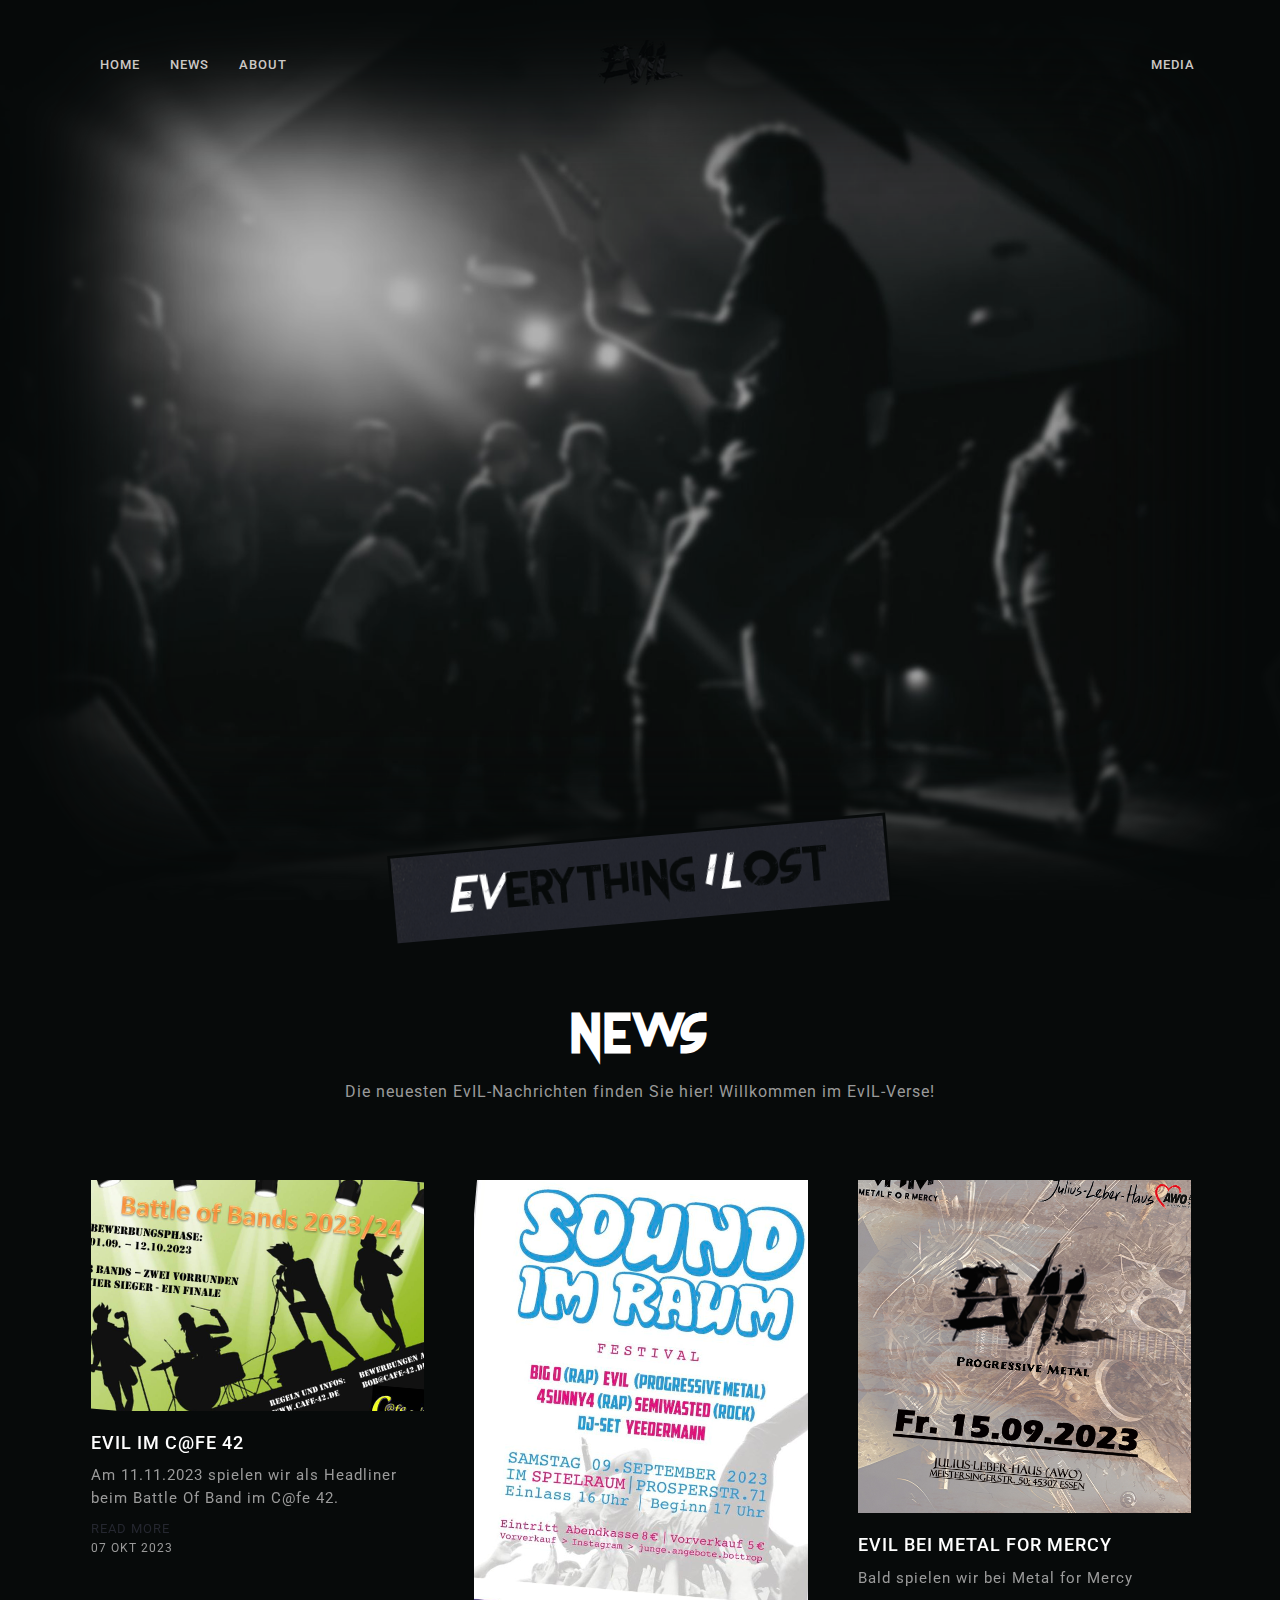
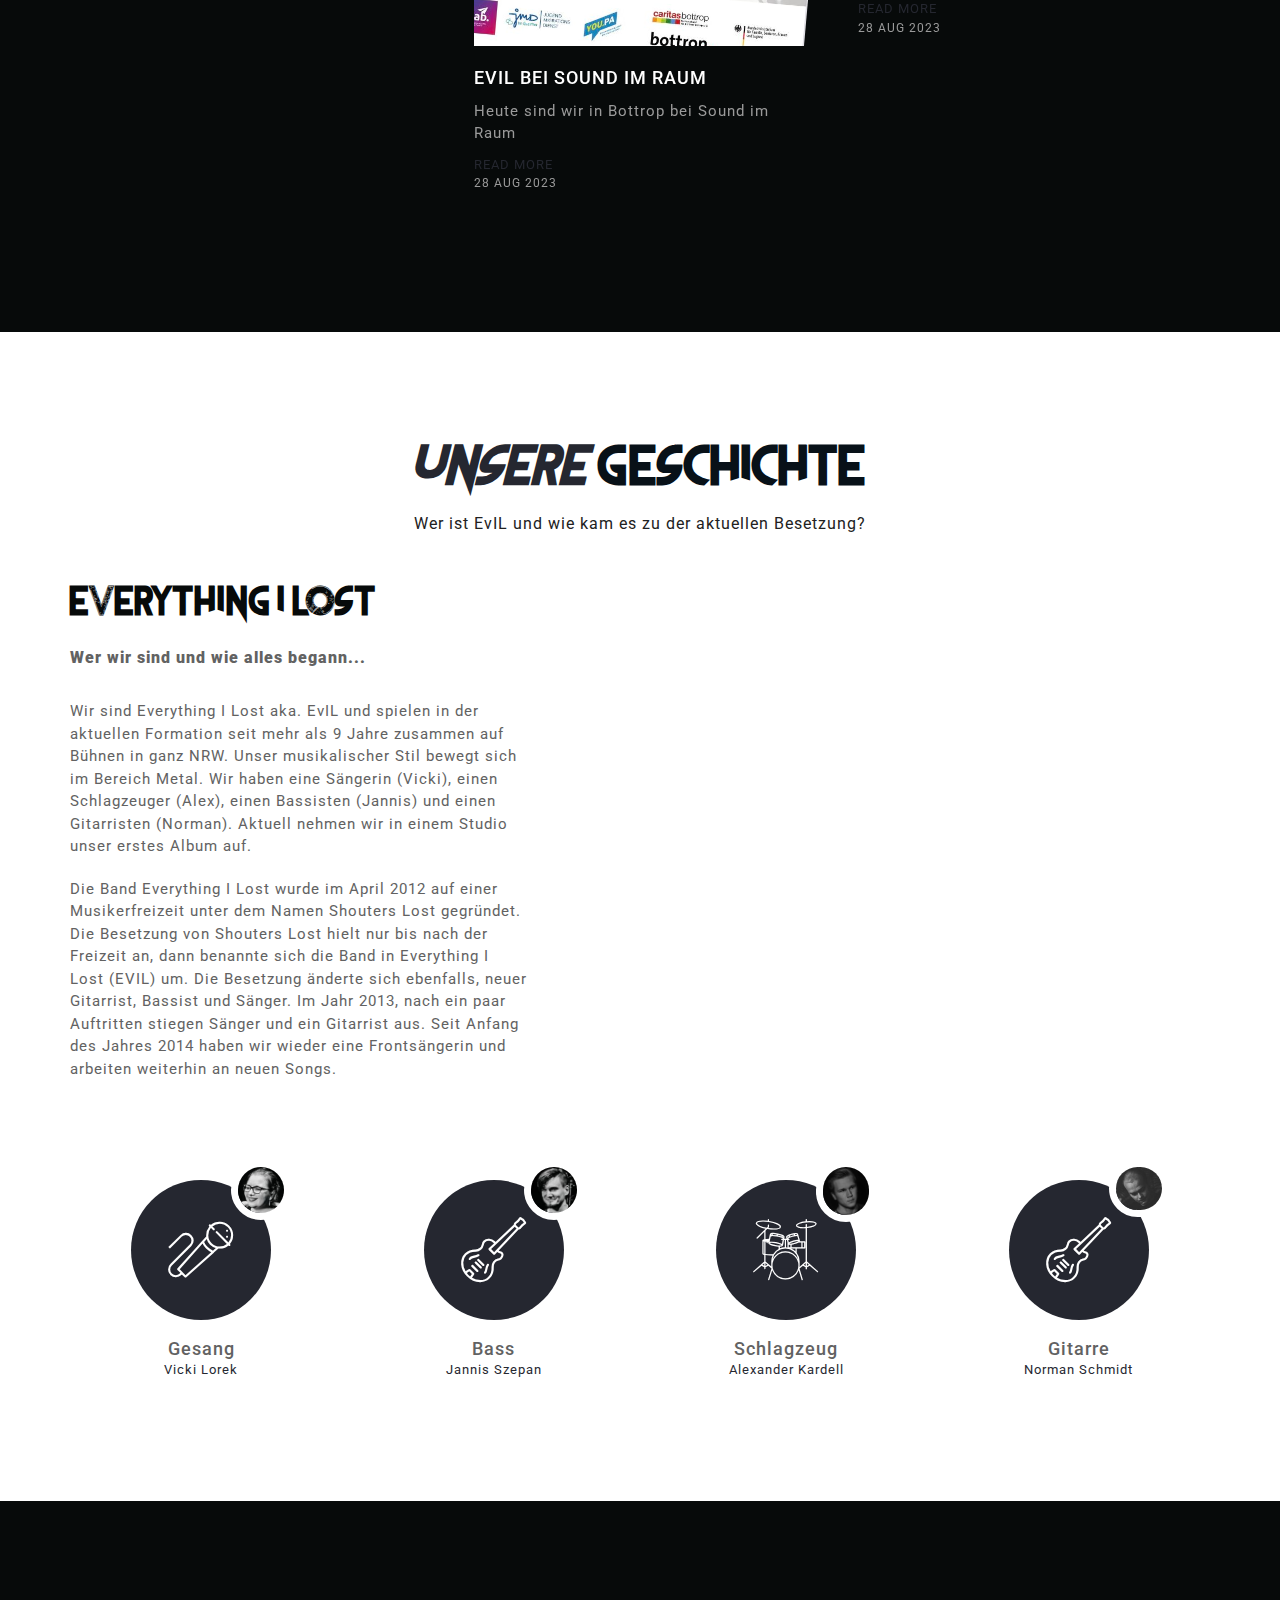
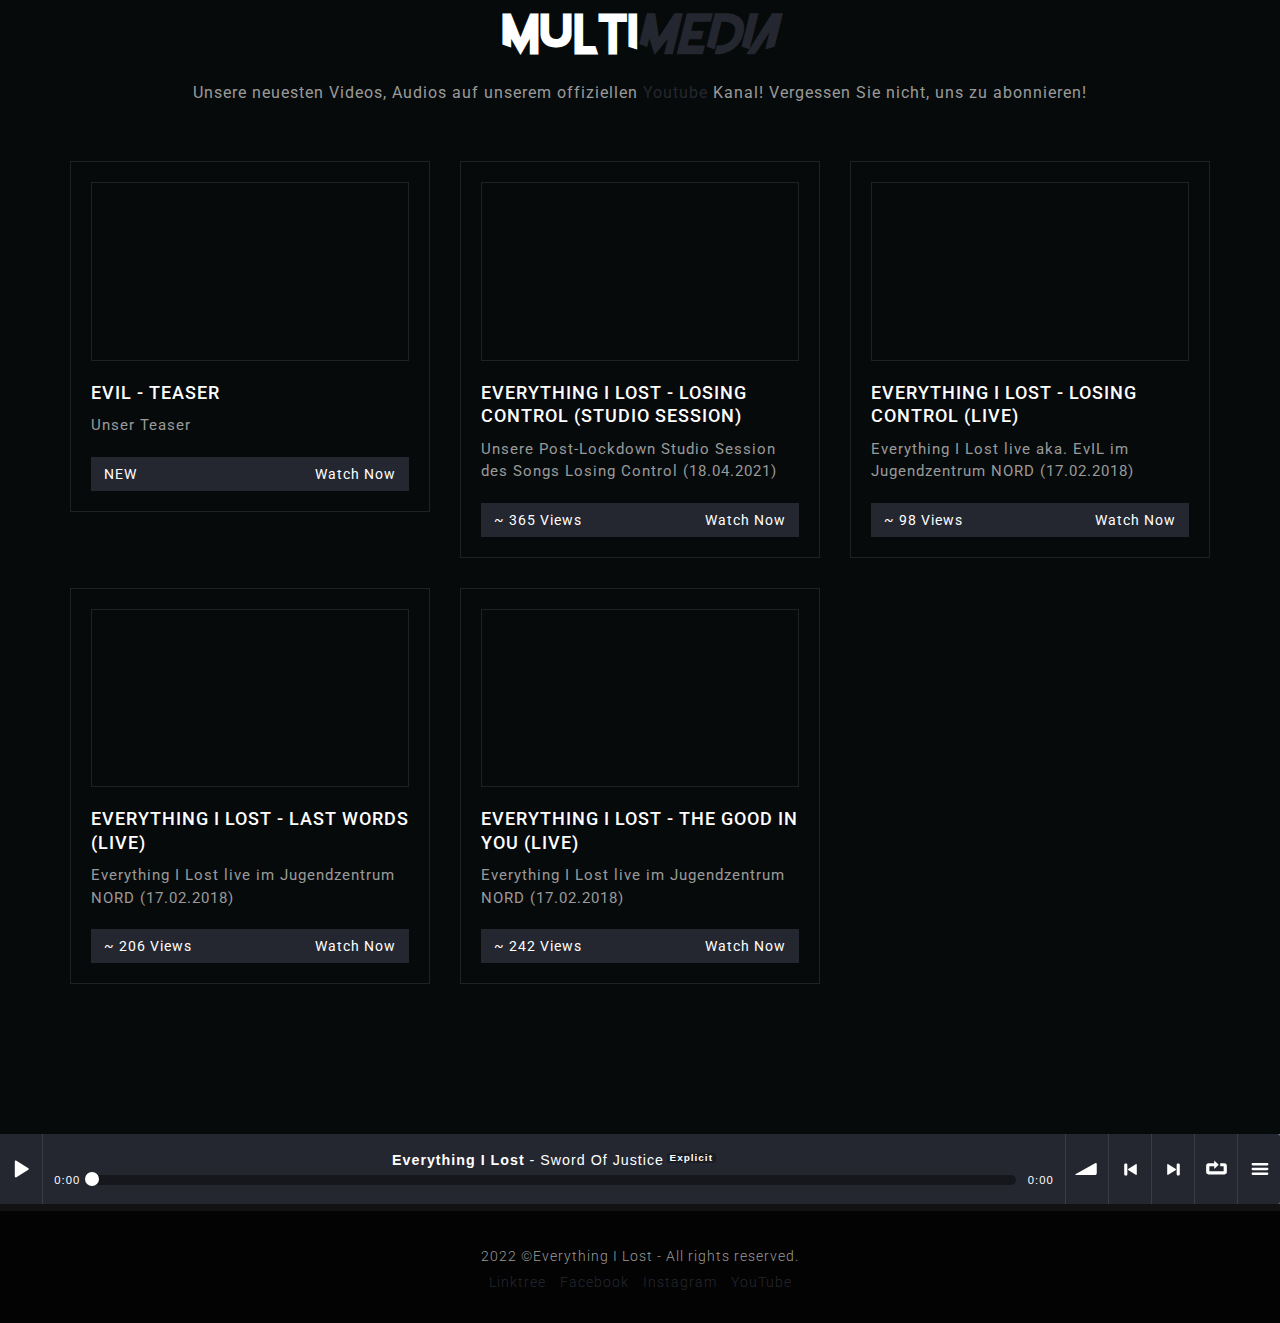
<file: index.html>
<!doctype html>
<!--[if IE 9]> <html class="no-js ie9 fixed-layout" lang="en"> <![endif]-->
<!--[if gt IE 9]><!--> <html class="no-js " lang="en"> <!--<![endif]-->
<head>

    <!-- Basic -->
    <meta charset="utf-8">
    <meta http-equiv="X-UA-Compatible" content="IE=edge">
    
    <!-- Mobile Meta -->
    <meta name="viewport" content="width=device-width, minimum-scale=1.0, maximum-scale=1.0, user-scalable=no">
    
    <!-- Site Meta -->
    <title>Everything I Lost</title>
    <meta name="keywords" content="EVIL, Everything I Lost, Band, Gelsenkirchen, NRW, Germany, Deutschland, Metal Musik, Ruhr Pott">
    <meta name="description" content="Website of Everything I Lost aka. EvIL, a Metal-Band from Germany">
    <meta name="author" content="Norman Schmidt">
    
    <!-- Site Icons -->
    <link rel="shortcut icon" href="images/favicon.ico" type="image/x-icon" />
    <link rel="apple-touch-icon" href="images/apple-touch-icon.png">

	<!-- Google Fonts -->
	<link href="https://fonts.googleapis.com/css?family=Roboto:300,400,400i,500,700,900" rel="stylesheet"> 

	<!-- Audio Player -->
	<link rel="stylesheet" href="css/bar-ui.css" />

	<!-- Custom & Default Styles -->
	<link rel="stylesheet" href="css/font-awesome.min.css">
	<link rel="stylesheet" href="css/bootstrap.min.css">
	<link rel="stylesheet" href="css/carousel.css">
	<link rel="stylesheet" href="style.css">

	<!--[if lt IE 9]>
		<script src="js/vendor/html5shiv.min.js"></script>
		<script src="js/vendor/respond.min.js"></script>
	<![endif]-->

</head>
<body>

	<header class="header first-header">
		<div class="container">
			<nav class="navbar navbar-default">
			    <!-- Brand and toggle get grouped for better mobile display -->
			    <div class="navbar-header">
			        <button type="button" class="navbar-toggle" data-toggle="collapse" data-target="#navbar-collapse-1">
			            <span class="sr-only">Toggle navigation</span>
			            <span class="icon-bar"></span>
			            <span class="icon-bar"></span>
			            <span class="icon-bar"></span>
			        </button>

			    </div>
			    <a class="navbar-brand" href="index.html"><img src="images/logo.png" alt=""></a>
			    <!-- Collect the nav links, forms, and other content for toggling -->
			    <div class="collapse navbar-collapse" id="navbar-collapse-1">
			        <ul class="nav navbar-nav navbar-left">
			            <li><a data-scroll href="#home">Home</a></li>
			            <li><a data-scroll href="#news">News</a></li>
			            <li><a data-scroll href="#about">About</a></li>
			            <!--LATER: <li><a data-scroll href="#tour">Tour</a></li> --> 
			        </ul>
			        <ul class="nav navbar-nav navbar-right">
			            <!--LATER: <li><a data-scroll href="#albums">Album's</a></li> -->
			            <li><a data-scroll href="#media">Media</a></li>
			            <!--LATER: <li><a data-scroll href="#store">Store</a></li> -->
			            <!--LATER: <li><a data-scroll href="#follow">Follow</a></li> -->
			        </ul>
			    </div><!-- /.navbar-collapse -->
			</nav>
		</div><!-- ebd container -->
	</header><!-- end header -->

	<section id="home" class="parallax section first-section" data-stellar-background-ratio="0.9" style="background-image:url('images/background.jpg');">
		<div class="index-image-overlay"></div>
		<div class="customtitle">
			<h2><i>Ev</i>erything <i>I</i> <i>L</i>ost</h2>
		</div>
	</section><!-- end section -->	

	<section id="news" class="section">
		<div class="container">
			<div class="section-title text-center clearfix">
				<h2>NEWS</h2>
				<p>Die neuesten EvIL-Nachrichten finden Sie hier! Willkommen im EvIL-Verse!</p>
			</div><!-- end title -->

			<div class="owl-carousel owl-theme hover06">

				<!-- Blog Post 2023-10-07 -->
				<div class="item-carousel">
					<div class="blog-box">
						<figure class="media-element">
							<a href="2023-10-07 Evil im Cafe 42.html"><img src="upload/BlogPost-2023-10-07.jpg" alt="" class="img-responsive"></a>
						</figure><!-- end media -->
						<div class="blog-title">
							<h3><a href="2023-10-07 Evil im Cafe 42.html" title="">EvIL im C@fe 42</a></h3>
							<p>Am 11.11.2023 spielen wir als Headliner beim Battle Of Band im C@fe 42.</p>
							<a href="2023-10-07 Evil im Cafe 42.html" title="" class="readmore">Read more</a>
							<small class="blog-date">07 Okt 2023</small>
						</div><!-- end blog-title -->
					</div><!-- end blog-box -->
				</div><!-- end col -->

				

				<!-- Blog Post 2023-09-29 -->
				<div class="item-carousel">
					<div class="blog-box">
						<figure class="media-element">
							<a href="2023-09-09 Evil bei Sound im Raum.html"><img src="upload/Blog-Post-2023-09-09.jpg" alt="" class="img-responsive"></a>
						</figure><!-- end media -->
						<div class="blog-title">
							<h3><a href="2023-09-09 Evil bei Sound im Raum.html" title="">EvIL bei Sound im Raum</a></h3>
							<p>Heute sind wir in Bottrop bei Sound im Raum</p>
							<a href="2023-09-09 Evil bei Sound im Raum.html" title="" class="readmore">Read more</a>
							<small class="blog-date">28 Aug 2023</small>
						</div><!-- end blog-title -->
					</div><!-- end blog-box -->
				</div><!-- end col -->
				
				<!-- Blog Post 2023-08-28 -->
				<div class="item-carousel">
					<div class="blog-box">
						<figure class="media-element">
							<a href="2023-08-28 Evil bei Metal for Mercy.html"><img src="upload/Blog-Post-2023-08-28.jpg" alt="" class="img-responsive"></a>
						</figure><!-- end media -->
						<div class="blog-title">
							<h3><a href="2023-08-28 Evil bei Metal for Mercy.html" title="">EvIL bei Metal for Mercy</a></h3>
							<p>Bald spielen wir bei Metal for Mercy</p>
							<a href="2023-08-28 Evil bei Metal for Mercy.html" title="" class="readmore">Read more</a>
							<small class="blog-date">28 Aug 2023</small>
						</div><!-- end blog-title -->
					</div><!-- end blog-box -->
				</div><!-- end col -->

				 <!-- Blog Post 2022-08-06 -->
				<!--<div class="item-carousel">
					<div class="blog-box">
						<figure class="media-element">
							<a href="2022-08-06 Linktree New.html"><img src="upload/Blog-Post-2022-08-06.png" alt="" class="img-responsive"></a>
						</figure><!-- end media -->
						<!--<div class="blog-title">
							<h3><a href="2022-08-06 Linktree New.html" title="">Neue Linktree Seite</a></h3>
							<p>Wir besitzen nun eine offizielle Linktree Seite. </p>
							<a href="2022-08-06 Linktree New.html" title="" class="readmore">Read more</a>
							<small class="blog-date">06 Aug 2022</small>
						</div><!-- end blog-title -->
					<!--</div><!-- end blog-box -->
				<!--</div><!-- end col -->
			
			</div><!-- end row -->
		</div><!-- end container -->
	</section><!-- end section -->

	<section id="about" class="section wb">
		<div class="container">
			<div class="section-title text-center clearfix">
				<h2><i>Unsere</i> Geschichte</h2>
				<p>Wer ist EvIL und wie kam es zu der aktuellen Besetzung?</p>
			</div><!-- end title -->

			<div class="row">
				<div class="col-md-5">
					<div class="section-small-title clearfix">
						<h2>Everything I Lost</h2>
						<p>Wer wir sind und wie alles begann...</p>
					</div><!-- end title -->

					<p> Wir sind Everything I Lost aka. EvIL und spielen in der aktuellen Formation seit mehr als 9 Jahre zusammen auf Bühnen in ganz NRW. Unser musikalischer Stil bewegt sich im Bereich Metal. Wir haben eine Sängerin (Vicki), einen Schlagzeuger (Alex), einen Bassisten (Jannis) und einen Gitarristen (Norman). Aktuell nehmen wir in einem Studio unser erstes Album auf.</p>

					<p>Die Band Everything I Lost wurde im April 2012 auf einer Musikerfreizeit unter dem Namen Shouters Lost gegründet. Die Besetzung von Shouters Lost hielt nur bis nach der Freizeit an, dann benannte sich die Band in Everything I Lost (EVIL) um.
						Die Besetzung änderte sich ebenfalls, neuer Gitarrist, Bassist und Sänger.
						Im Jahr 2013, nach ein paar Auftritten stiegen Sänger und ein Gitarrist aus.
						Seit Anfang des Jahres 2014 haben wir wieder eine Frontsängerin und arbeiten weiterhin an neuen Songs. </p>
				</div><!-- end col -->

				<div class="col-md-7">
					<div class="home-video">
						<iframe class="videoframe" width="560" height="315" src="https://www.youtube.com/embed/xwl3XCxVikQ"></iframe>
					</div><!-- end video -->
				</div><!-- end col -->
			</div><!-- end row -->

			<hr class="invis">

			<div class="row">
				<div class="col-md-3">
					<div class="teambox clearfix">
						<div class="member">
							<img src="upload/member_Vicki.PNG" alt="" class="alignleft">
							<i class="flaticon-karaoke"></i>
						</div>
						<h4>Gesang</h4>
						<small>Vicki Lorek</small>
					</div><!-- end teambox -->
				</div><!-- end col -->

				<div class="col-md-3">
					<div class="teambox clearfix">
						<div class="member">
							<img src="upload/member_Jannis.PNG" alt="" class="alignleft">
							<i class="flaticon-electric-guitar"></i>
						</div>
						<h4>Bass</h4>
						<small>Jannis Szepan</small>
					</div><!-- end teambox -->
				</div><!-- end col -->

				<div class="col-md-3">
					<div class="teambox clearfix">
						<div class="member">
							<img src="upload/member_Alex.PNG" alt="" class="alignleft">
							<i class="flaticon-drum-set"></i>
						</div>
						<h4>Schlagzeug</h4>
						<small>Alexander Kardell</small>
					</div><!-- end teambox -->
				</div><!-- end col -->

				<div class="col-md-3">
					<div class="teambox clearfix">
						<div class="member">
							<img src="upload/member_Norman.PNG" alt="" class="alignleft">
							<i class="flaticon-electric-guitar"></i>
						</div>
						<h4>Gitarre</h4>
						<small>Norman Schmidt </small>
					</div><!-- end teambox -->
				</div><!-- end col -->
			</div><!-- end row -->
		</div><!-- end container -->
	</section><!-- end section -->

<!-- Later:
	<section id="tour" class="section">
		<div class="container">
			<div class="section-title text-center clearfix">
				<h2>T<i>OUR</i> DATES</h2>
				<p>A complete list of festivals and concerts to be held soon! You can buy the latest concert tickets here!</p>
			</div><!-- end title -->	
<!-- Later:			<div class="tour-table table-responsive">
			  <table class="table row">
			    <thead>
			      <tr>
			        <th class="col-md-2">Date</th>
			        <th class="col-md-6">Venue</th>
			        <th class="col-md-2">Location</th>
			        <th class="col-md-2 text-center">Ticket</th>
			      </tr>
			    </thead>
			    <tbody>
			      <tr>
			        <td class="col-md-2 tour-date">March 21</td>
			        <td class="col-md-6"><a href="#">VARILFEST 2017</a></td>
			        <td class="col-md-2">Aydin/TURKEY</td>
			        <td class="col-md-2 ticket-button text-center"><a href="#" class="btn btn-primary">Tickets</a></td>
			      </tr>
			      <tr>
			        <td class="col-md-2 tour-date">March 21</td>
			        <td class="col-md-6">ROCK AM RING FESTIVAL-TICKET GENERAL CAMPING</td>
			        <td class="col-md-2">Swetzane/RUSSIA</td>
			        <td class="col-md-2 ticket-button text-center"><a href="#" class="btn btn-primary">Tickets</a></td>
			      </tr>
			      <tr>
			        <td class="col-md-2 tour-date">March 21</td>
			        <td class="col-md-6">ROCK´N´ROLL CAMPING</td>
			        <td class="col-md-2">IRAQ</td>
			        <td class="col-md-2 ticket-button text-center"><a href="#" class="btn btn-primary">Tickets</a></td>
			      </tr>
			      <tr>
			        <td class="col-md-2 tour-date">March 21</td>
			        <td class="col-md-6"><a href="#">BECK´S 24X DOSEN 0,5L + PFAND</a></td>
			        <td class="col-md-2">FINLANDIA</td>
			        <td class="col-md-2 ticket-button text-center"><a href="#" class="btn btn-primary">Sold Out</a></td>
			      </tr>
			      <tr>
			        <td class="col-md-2 tour-date">March 21</td>
			        <td class="col-md-6"><a href="#">ROCK'N COKE AZERI FEST</a></td>
			        <td class="col-md-2">Baku/AZERBEIAN</td>
			        <td class="col-md-2 ticket-button text-center"><a href="#" class="btn btn-primary">Tickets</a></td>
			      </tr>
			      <tr>
			        <td class="col-md-2 tour-date">March 21</td>
			        <td class="col-md-6">THE DARKNESS CLUB (SPECIAL EVENT)</td>
			        <td class="col-md-2">PHILISTIN</td>
			        <td class="col-md-2 ticket-button text-center"><a href="#" class="btn btn-primary">Tickets</a></td>
			      </tr>
			      <tr>
			        <td class="col-md-2 tour-date">Feb 21</td>
			        <td class="col-md-6">UNESCO - ROCK AND MUSIC</td>
			        <td class="col-md-2">Lutenburg/GERMANY</td>
			        <td class="col-md-2 ticket-button text-center"><a href="#" class="btn btn-primary">Sold Out</a></td>
			      </tr>
			      <tr>
			        <td class="col-md-2 tour-date">Jan 21</td>
			        <td class="col-md-6"><a href="#">ANATOLIA ROCK'N FEST</a></td>
			        <td class="col-md-2">Ankara/TURKEY</td>
			        <td class="col-md-2 ticket-button text-center"><a href="#" class="btn btn-primary">Tickets</a></td>
			      </tr>
			    </tbody>
			  </table>
			</div><!-- end tour-table -->
<!-- Later:
			<div class="section-button text-center">
				<a href="#" class="btn btn-primary btn-lg">UP-COMING EVENTS</a>
			</div>
		</div><!-- end container -->
<!-- Later:	</section><!-- end section -->
<!-- END LATER TOUR -->

<!-- Later:	<section id="albums" class="section wb">
		<div class="container">
			<div class="section-title text-center clearfix">
				<h2>Album<i>'s</i></h2>
				<p>Single and all music albums we released between 2001 and 2015!</p>
			</div><!-- end title -->
<!-- Later:
			<div class="row albume-wrapper">
				<div class="col-md-4 col-sm-6 m30">
					<div class="grid__item">
						<a class="grid__link" href="#album-1">
							<div class="img-wrap img-wrap--grid">
								<svg class="lp lp--grid"></svg>
								<img class="img img--grid" src="upload/album_06.jpg" alt="album1" />
							</div>
							<span class="year">2015</span>
							<h2 class="artist">Back to Rock</h2>
							<h3 class="title">Royal Blood</h3>
						</a>
					</div>
				</div><!-- end col -->
<!-- Later:
				<div class="col-md-4 col-sm-6 m30">
					<div class="grid__item">
						<a class="grid__link" href="#album-1">
							<div class="img-wrap img-wrap--grid">
								<svg class="lp lp--grid"></svg>
								<img class="img img--grid" src="upload/album_05.jpg" alt="album1" />
							</div>
							<span class="year">2013</span>
							<h2 class="artist">Back to Rock</h2>
							<h3 class="title">Vertical</h3>
						</a>
					</div>
				</div><!-- end col -->
<!-- Later:
				<div class="col-md-4 col-sm-6 m30">
					<div class="grid__item">
						<a class="grid__link" href="#album-1">
							<div class="img-wrap img-wrap--grid">
								<svg class="lp lp--grid"></svg>
								<img class="img img--grid" src="upload/album_04.jpg" alt="album1" />
							</div>
							<span class="year">2011</span>
							<h2 class="artist">Back to Rock</h2>
							<h3 class="title">Led Zeppelin</h3>
						</a>
					</div>
				</div><!-- end col -->
<!-- Later:
				<div class="col-md-4 col-sm-6 m30">
					<div class="grid__item">
						<a class="grid__link" href="#album-1">
							<div class="img-wrap img-wrap--grid">
								<svg class="lp lp--grid"></svg>
								<img class="img img--grid" src="upload/album_01.jpg" alt="album1" />
							</div>
							<span class="year">2007</span>
							<h2 class="artist">Back to Rock</h2>
							<h3 class="title">One of the Devil</h3>
						</a>
					</div>
				</div><!-- end col -->
<!-- Later:
				<div class="col-md-4 col-sm-6 m30">
					<div class="grid__item">
						<a class="grid__link" href="#album-1">
							<div class="img-wrap img-wrap--grid">
								<svg class="lp lp--grid"></svg>
								<img class="img img--grid" src="upload/album_02.jpg" alt="album1" />
							</div>
							<span class="year">2005</span>
							<h2 class="artist">Back to Rock</h2>
							<h3 class="title">The Jam Album</h3>
						</a>
					</div>
				</div><!-- end col -->
<!-- Later:
				<div class="col-md-4 col-sm-6 m30">
					<div class="grid__item">
						<a class="grid__link" href="#album-1">
							<div class="img-wrap img-wrap--grid">
								<svg class="lp lp--grid"></svg>
								<img class="img img--grid" src="upload/album_03.jpg" alt="album1" />
							</div>
							<span class="year">2001</span>
							<h2 class="artist">Back to Rock</h2>
							<h3 class="title">Single: Dark & Blues</h3>
						</a>
					</div>
				</div><!-- end col -->
<!-- Later:			</div><!-- end row -->
<!-- Later:
			<div class="section-button text-center">
				<a href="#" class="btn btn-primary btn-lg">VIEW ON ITUNES</a>
			</div>
		</div><!-- end container -->
<!-- Later:	</section><!-- end section -->
<!-- END LATER ALBUM -->


	<section id="media" class="section">
		<div class="container">
			<div class="section-title text-center clearfix">
				<h2>Multi<i>Media</i></h2>
				<p>Unsere neuesten Videos, Audios auf unserem offiziellen <a href="https://www.youtube.com/channel/UClTqy21GdPtVG4sXE4Y7nwQ">Youtube</a> Kanal! Vergessen Sie nicht, uns zu abonnieren!</p>
			</div><!-- end title -->

			<div class="row video-wrapper">

				<div class="col-md-4 m30">
					<div class="blog-box">
						<div class="home-video videobox clearfix">
							<iframe class="videoframe" width="560" height="315" src="https://www.youtube.com/embed/Xqm7mjn594M?si=AG6xJ4zOMeLHGwZ5"></iframe>
						</div><!-- end media -->
						<div class="blog-title">
							<h3><a href="https://www.youtube.com/embed/Xqm7mjn594M?si=AG6xJ4zOMeLHGwZ5" title="">EvIL - Teaser</a></h3>
							<p>Unser Teaser </p>
							<a href="https://www.youtube.com/embed/Xqm7mjn594M?si=AG6xJ4zOMeLHGwZ5" title="" class="btn btn-primary btn-block clearfix">
								<span class="pull-left"> NEW </span>
								<span class="pull-right">Watch Now</span>
							</a>
						</div><!-- end blog-title -->
					</div><!-- end blog-box -->
				</div><!-- end col -->

				<div class="col-md-4 m30">
					<div class="blog-box">
						<div class="home-video videobox clearfix">
							<iframe class="videoframe" width="560" height="315" src="https://www.youtube.com/embed/xwl3XCxVikQ"></iframe>
						</div><!-- end media -->
						<div class="blog-title">
							<h3><a href="https://www.youtube.com/watch?v=xwl3XCxVikQ" title="">Everything I Lost - Losing Control (Studio Session)</a></h3>
							<p>Unsere Post-Lockdown Studio Session des Songs Losing Control (18.04.2021) </p>
							<a href="https://www.youtube.com/watch?v=xwl3XCxVikQ" title="" class="btn btn-primary btn-block clearfix">
								<span class="pull-left">~ 365 Views</span>
								<span class="pull-right">Watch Now</span>
							</a>
						</div><!-- end blog-title -->
					</div><!-- end blog-box -->
				</div><!-- end col -->

				<div class="col-md-4 m30">
					<div class="blog-box">
						<div class="home-video videobox clearfix">
							<iframe class="videoframe" width="560" height="315" src="https://www.youtube.com/embed/FnNOBAwt7xg"></iframe>
						</div><!-- end media -->
						<div class="blog-title">
							<h3><a href="https://www.youtube.com/watch?v=FnNOBAwt7xg" title="">Everything I Lost - Losing Control (live)</a></h3>
							<p>Everything I Lost live aka. EvIL im Jugendzentrum NORD (17.02.2018) </p>
							<a href="https://www.youtube.com/watch?v=FnNOBAwt7xg" title="" class="btn btn-primary btn-block clearfix">
								<span class="pull-left">~ 98 Views</span>
								<span class="pull-right">Watch Now</span>
							</a>
						</div><!-- end blog-title -->
					</div><!-- end blog-box -->
				</div><!-- end col -->

				<div class="col-md-4 m30">
					<div class="blog-box">
						<div class="home-video videobox clearfix">
							<iframe class="videoframe" width="560" height="315" src="https://www.youtube.com/embed/anAxqawcMS8"></iframe>
						</div><!-- end media -->
						<div class="blog-title">
							<h3><a href="https://www.youtube.com/watch?v=anAxqawcMS8" title="">Everything I Lost - Last Words (live)</a></h3>
							<p>Everything I Lost live im Jugendzentrum NORD (17.02.2018) </p>
							<a href="https://www.youtube.com/watch?v=anAxqawcMS8" title="" class="btn btn-primary btn-block clearfix">
								<span class="pull-left">~ 206 Views</span>
								<span class="pull-right">Watch Now</span>
							</a>
						</div><!-- end blog-title -->
					</div><!-- end blog-box -->
				</div><!-- end col -->

				<div class="col-md-4 m30">
					<div class="blog-box">
						<div class="home-video videobox clearfix">
							<iframe class="videoframe" width="560" height="315" src="https://www.youtube.com/embed/rMEYcc-7LEs"></iframe>
						</div><!-- end media -->
						<div class="blog-title">
							<h3><a href="https://www.youtube.com/watch?v=rMEYcc-7LEs" title="">Everything I Lost - The Good In You (live)</a></h3>
							<p>Everything I Lost live im Jugendzentrum NORD (17.02.2018) </p>
							<a href="https://www.youtube.com/watch?v=rMEYcc-7LEs" title="" class="btn btn-primary btn-block clearfix">
								<span class="pull-left">~ 242 Views</span>
								<span class="pull-right">Watch Now</span>
							</a>
						</div><!-- end blog-title -->
					</div><!-- end blog-box -->
				</div><!-- end col -->

				
			</div><!-- end row -->
		</div><!-- end container -->
	</section><!-- end section -->

<!-- Later:	<section id="store" class="section wb">
		<div class="container">
			<div class="section-title text-center clearfix">
				<h2><i>Our</i> STORE</h2>
				<p>Listed below our awesome store items! We design custom t-shirt's for our awesome fans!</p>
			</div><!-- end title -->

<!-- Later:			<div class="row text-center">
				<div class="col-md-3">
					<div class="shop-box">
						<div class="media-element">
							<img src="upload/shop_01.png" alt="" class="img-responsive">
						</div><!-- end media -->

<!-- Later:						<hr>

						<div class="shop-meta">
							<h3><a href="#">T-Shirt Offical Logo</a></h3>
							<div class="clearfix">
								<small class="pull-left">$21.00</small>
								<small class="pull-right"><a href="#" class="btn btn-primary btn-sm">Add to Cart</a></small>
							</div>
						</div><!-- end shop-meta -->
	<!-- Later:				</div><!-- end shop-box -->
<!-- Later:				</div><!-- end col -->

<!-- Later:				<div class="col-md-3">
					<div class="shop-box">
						<div class="media-element">
							<img src="upload/shop_02.png" alt="" class="img-responsive">
						</div><!-- end media -->

<!-- Later:						<hr>

						<div class="shop-meta">
							<h3><a href="#">T-Shirt Guitar</a></h3>
							<div class="clearfix">
								<small class="pull-left">$21.00</small>
								<small class="pull-right"><a href="#" class="btn btn-primary btn-sm">Add to Cart</a></small>
							</div>
						</div><!-- end shop-meta -->
<!-- Later:					</div><!-- end shop-box -->
<!-- Later:				</div><!-- end col -->

<!-- Later:				<div class="col-md-3">
					<div class="shop-box">
						<div class="media-element">
							<img src="upload/shop_03.png" alt="" class="img-responsive">
						</div><!-- end media -->

<!-- Later:						<hr>

						<div class="shop-meta">
							<h3><a href="#">T-Shirt Skull</a></h3>
							<div class="clearfix">
								<small class="pull-left">$21.00</small>
								<small class="pull-right"><a href="#" class="btn btn-primary btn-sm">Add to Cart</a></small>
							</div>
						</div><!-- end shop-meta -->
<!-- Later:					</div><!-- end shop-box -->
<!-- Later:				</div><!-- end col -->

<!-- Later:				<div class="col-md-3">
					<div class="shop-box">
						<div class="media-element">
							<img src="upload/shop_04.png" alt="" class="img-responsive">
						</div><!-- end media -->

<!-- Later:						<hr>

<!-- Later:						<div class="shop-meta">
							<h3><a href="#">T-Shirt Rip Logo</a></h3>
							<div class="clearfix">
								<small class="pull-left">$21.00</small>
								<small class="pull-right"><a href="#" class="btn btn-primary btn-sm">Add to Cart</a></small>
							</div>
						</div><!-- end shop-meta -->
<!-- Later:					</div><!-- end shop-box -->
<!-- Later:				</div><!-- end col -->
<!-- Later:			</div><!-- end row -->

<!-- Later:			<div class="section-button text-center">
				<a href="#" class="btn btn-primary btn-lg">VIEW ON AMAZON STORE</a>
			</div>
		</div><!-- end container -->
<!-- Later:	</section><!-- end section -->
<!-- END LATER SHOP -->


<!-- Later:	<section id="follow" class="section">
		<div class="container">
			<div class="section-title text-center clearfix">
				<h2>Follow <i>BTR</i></h2>
				<p>Follow Back to Rock on your social media profiles and get updates / tickets for free!</p>
			</div><!-- end title -->

<!-- Later:			<div class="row">
				<div class="col-md-6">
					<div class="insta-widget clearfix">
						<div class="widget-title clearfix">
							<div class="pull-left">
								<span>410<br> <i>Posts</i></span>
								<span>230K<br> <i>Followers</i></span>
							</div>

							<div class="pull-right">
					      		<a class="pull-right btn btn-social btn-instagram"><i class="fa fa-instagram"></i> Follow BTR</a>
					      	</div>
						</div><!-- end widget-title -->

<!-- Later:						<ul class="hover10">
							<li>
								<figure class="media-element figure">
									<a href="#"><img src="upload/insta_01.jpg" alt="" class="img-responsive"></a>
								</figure><!-- end media -->
<!-- Later:							</li>
							<li>
								<figure class="media-element">
									<a href="#"><img src="upload/insta_02.jpg" alt="" class="img-responsive"></a>
								</figure><!-- end media -->
<!-- Later:							</li>
							<li>
								<figure class="media-element">
									<a href="#"><img src="upload/insta_03.jpg" alt="" class="img-responsive"></a>
								</figure><!-- end media -->
<!-- Later:							</li>
							<li>
								<figure class="media-element">
									<a href="#"><img src="upload/insta_04.jpg" alt="" class="img-responsive"></a>
								</figure><!-- end media -->
<!-- Later:							</li>
							<li>
								<figure class="media-element">
									<a href="#"><img src="upload/insta_05.jpg" alt="" class="img-responsive"></a>
								</figure><!-- end media -->
<!-- Later:							</li>
							<li>
								<figure class="media-element">
									<a href="#"><img src="upload/insta_06.jpg" alt="" class="img-responsive"></a>
								</figure><!-- end media -->
<!-- Later:							</li>
							<li>
								<figure class="media-element">
									<a href="#"><img src="upload/insta_07.jpg" alt="" class="img-responsive"></a>
								</figure><!-- end media -->
<!-- Later:							</li>
							<li>
								<figure class="media-element">
									<a href="#"><img src="upload/insta_08.jpg" alt="" class="img-responsive"></a>
								</figure><!-- end media -->
<!-- Later:							</li>
							<li>
								<figure class="media-element">
									<a href="#"><img src="upload/insta_09.jpg" alt="" class="img-responsive"></a>
								</figure><!-- end media -->
<!-- Later:							</li>
						</ul>
					</div><!-- end instawidget -->
<!-- Later:				</div><!-- end col -->

<!-- Later:				<div class="col-md-6">
					<div class="insta-widget twitter-widget clearfix">
						<div class="widget-title clearfix">
							<div class="pull-left">
								<span>759<br> <i>Tweets</i></span>
								<span>332<br> <i>Following</i></span>
								<span>400K<br> <i>Followers</i></span>
							</div>

							<div class="pull-right">
					      		<a class="pull-right btn btn-social btn-twitter"><i class="fa fa-twitter"></i> Follow BTR</a>
					      	</div>
						</div><!-- end widget-title -->

<!-- Later:						<div class="tweet-widget">
							<div class="tweet-text">
								<img src="upload/twitter_01.jpeg" alt="" class="alignleft"> 
								<p>RT <a href="#">@rockandcoke</a> The Back to Rock group in Rock'n Coke festivale!</p>
							</div>
							<div class="tweet-text">
								<img src="upload/insta_02.jpg" alt="" class="alignleft"> 
								<p>Pellentesque condimentum augue facilisis lacus consectetur porttitor. <a href="#">http://twitter.com/pic/ssd......</a></p>
							</div>
							<div class="tweet-text">
								<img src="upload/insta_03.jpg" alt="" class="alignleft"> 
								<p><a href="#">@martines</a> Thanks for support us! We are coming Turkey next week and we are very excited!</p>
							</div>
							<div class="tweet-text">
								<img src="upload/insta_04.jpg" alt="" class="alignleft"> 
								<p>RT <a href="#">@rocknews</a> The Back to Rock group in Rock'n Coke festivale!</p>
							</div>
						</div><!-- end tweet-widget -->
<!-- Later:					</div><!-- end instawidget -->
<!-- Later:				</div><!-- end col -->
<!-- Later:			</div><!-- end row -->
<!-- Later:		</div><!-- end container -->
<!-- Later:	</section><!-- end section -->

	<!-- fixed, bottom-aligned, full-width player -->
	<div class="sm2-bar-ui full-width fixed audioplayer">
	    <div class="bd sm2-main-controls">
	        <div class="sm2-inline-texture"></div>
	        <div class="sm2-inline-gradient"></div>
	        <div class="sm2-inline-element sm2-button-element">
	            <div class="sm2-button-bd">
	                <a href="#play" class="sm2-inline-button play-pause">Play / pause</a>
	            </div>
	        </div>

	        <div class="sm2-inline-element sm2-inline-status">
	            <div class="sm2-playlist">
	                <div class="sm2-playlist-target">
	                    <!-- playlist <ul> + <li> markup will be injected here -->
	                    <!-- if you want default / non-JS content, you can put that here. -->
	                    <noscript>
	                        <p>JavaScript is required.</p>
	                    </noscript>
	                </div>
	            </div>

	            <div class="sm2-progress">
	                <div class="sm2-row">
	                    <div class="sm2-inline-time">0:00</div>
	                    <div class="sm2-progress-bd">
	                        <div class="sm2-progress-track">
	                            <div class="sm2-progress-bar"></div>
	                            <div class="sm2-progress-ball">
	                                <div class="icon-overlay"></div>
	                            </div>
	                        </div>
	                    </div>
	                    <div class="sm2-inline-duration">0:00</div>
	                </div>
	            </div>
	        </div>

	        <div class="sm2-inline-element sm2-button-element sm2-volume">
	            <div class="sm2-button-bd">
	                <span class="sm2-inline-button sm2-volume-control volume-shade"></span>
	                <a href="#volume" class="sm2-inline-button sm2-volume-control">volume</a>
	            </div>
	        </div>

	        <div class="sm2-inline-element sm2-button-element">
	            <div class="sm2-button-bd">
	                <a href="#prev" title="Previous" class="sm2-inline-button previous">&lt; previous</a>
	            </div>
	        </div>

	        <div class="sm2-inline-element sm2-button-element">
	            <div class="sm2-button-bd">
	                <a href="#next" title="Next" class="sm2-inline-button next">&gt; next</a>
	            </div>
	        </div>

	        <div class="sm2-inline-element sm2-button-element">
	            <div class="sm2-button-bd">
	                <a href="#repeat" title="Repeat playlist" class="sm2-inline-button repeat">&infin; repeat</a>
	            </div>
	        </div>

	        <div class="sm2-inline-element sm2-button-element sm2-menu">
	            <div class="sm2-button-bd">
	                <a href="#menu" class="sm2-inline-button menu">menu</a>
	            </div>
	        </div>
	    </div>

	    <div class="bd sm2-playlist-drawer sm2-element">
	        <div class="sm2-inline-texture">
	            <div class="sm2-box-shadow"></div>
	        </div>
	        <!-- playlist content is mirrored here -->
	        <div class="sm2-playlist-wrapper">
	            <ul class="sm2-playlist-bd">
					<!-- item with "download" link -->
					<li>
					    <div class="sm2-row">
					        <div class="sm2-col sm2-wide">
					            <a href="audio/Evil - Sword Of Justice.mp3"><b>Everything I Lost</b> - Sword Of Justice<span class="label">Explicit</span></a>
					        </div>
					        <div class="sm2-col">
					            <a href="audio/Evil - Sword Of Justice.mp3" target="_blank" title="Download &quot;LA&quot;" class="sm2-icon sm2-music sm2-exclude">Download this track</a>
					        </div>
					    </div>
					</li>

					<!-- standard one-line items -->
					<li><a href="audio/Everything I Lost - Losing Control (Studio Session).mp3"><b>Everything I Lost</b> - Losing Control (Studio Session)</a></li>
	            </ul>
	        </div>
	    </div>
	</div>

	<section class="footer section lb nobpad">
        <div class="copyrights">
            <div class="container">
                <div class="row">
                    <div class="col-sm-12 text-center">
                        <p>2022 &copy;Everything I Lost - All rights reserved.</p>
                        <ul class="list-inline">
                            <li><a href="https://linktr.ee/everythingilost">Linktree</a></li>
                            <li><a href="https://www.facebook.com/EverythingILost">Facebook</a></li>
                            <li><a href="https://instagram.com/everythingilostband">Instagram</a></li>
                            <li><a href="https://www.youtube.com/channel/UClTqy21GdPtVG4sXE4Y7nwQ">YouTube</a></li>
                        </ul>
                        </ul>
                    </div><!-- end col -->
                </div><!-- end row -->
            </div><!-- end container -->
        </div><!-- end copyrights -->
	</section><!-- end section -->

	<!-- jQuery Files -->
	<script src="js/jquery.min.js"></script>
	<script src="js/bootstrap.min.js"></script>
	<script src="js/parallax.js"></script>
	<script src="js/owl.carousel.js"></script>
	<script src="js/jquery.fitvids.js"></script>
	<script src="js/scroll.js"></script>	
	<script src="js/custom.js"></script>

	<!-- Audio Player -->
	<script type="text/javascript" src="js/soundmanager2.js"></script>
	<script type="text/javascript" src="js/bar-ui.js"></script>

</body>
</html>
</file>
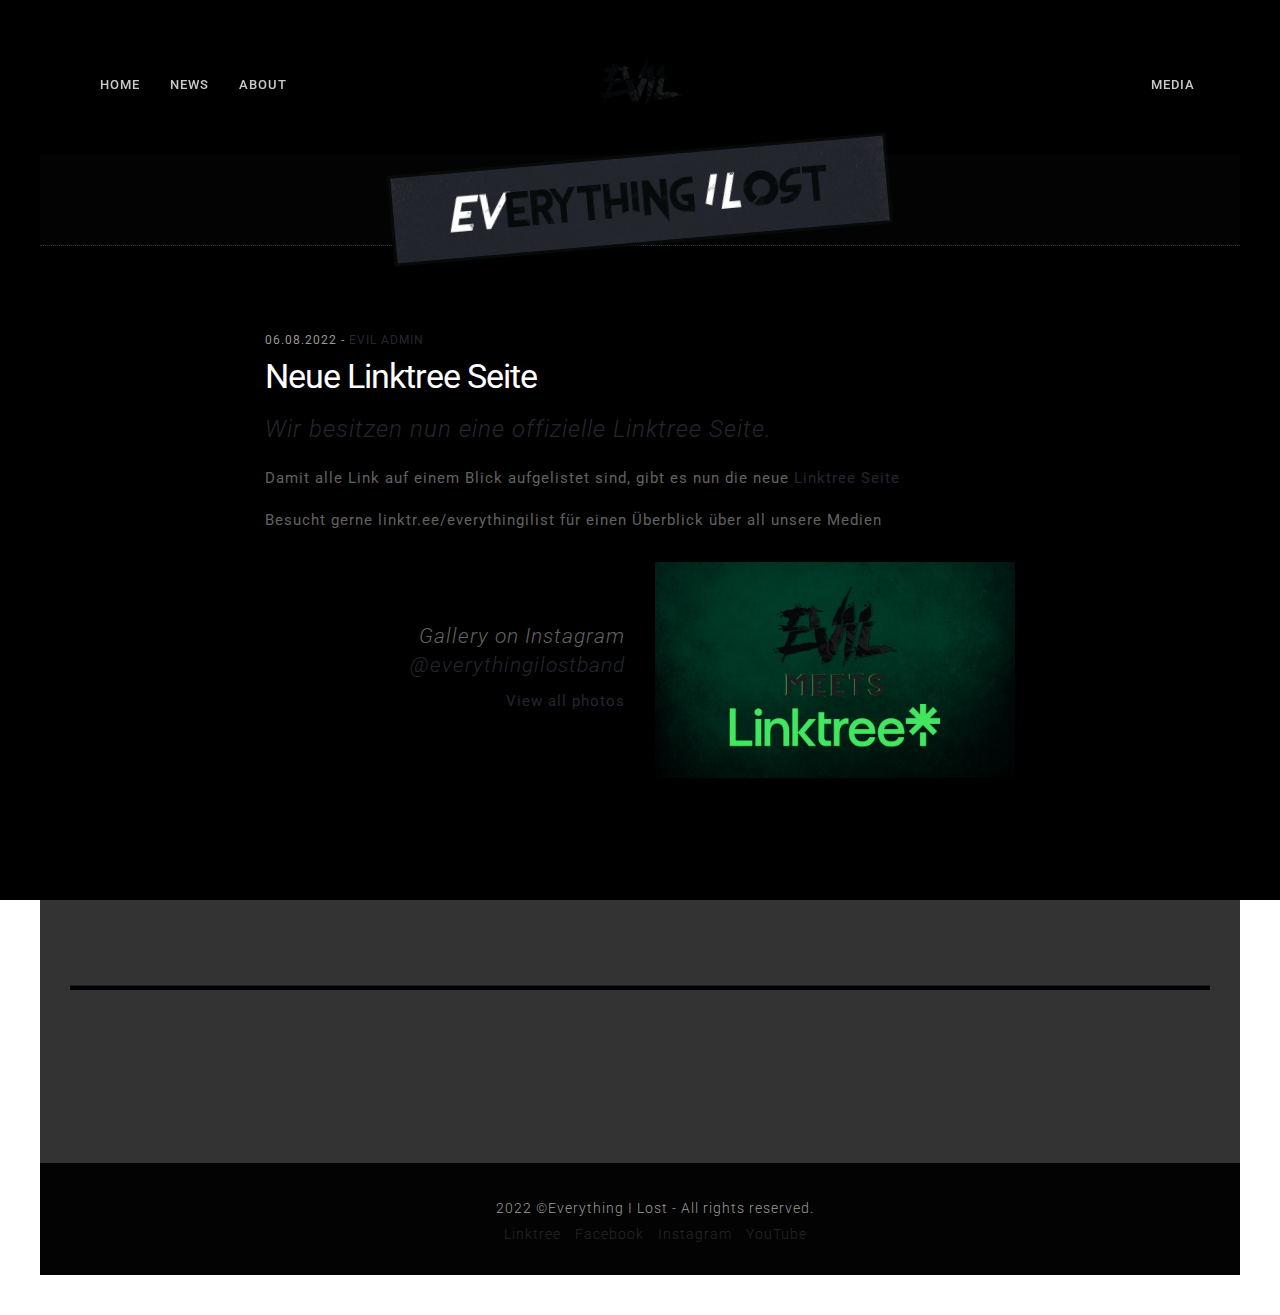
<file: 2022-08-06 Linktree New.html>
<!doctype html>
<!--[if IE 9]> <html class="no-js ie9 fixed-layout" lang="en"> <![endif]-->
<!--[if gt IE 9]><!--> <html class="no-js " lang="en"> <!--<![endif]-->
<head>

    <!-- Basic -->
    <meta charset="utf-8">
    <meta http-equiv="X-UA-Compatible" content="IE=edge">
    
    <!-- Mobile Meta -->
    <meta name="viewport" content="width=device-width, minimum-scale=1.0, maximum-scale=1.0, user-scalable=no">
    
    <!-- Site Meta -->
    <title>Everything I Lost</title>
    <meta name="keywords" content="EVIL, Everything I Lost, Band, Gelsenkirchen, NRW, Germany, Deutschland, Metal Musik, Ruhr Pott">
    <meta name="description" content="Website of Everything I Lost aka. EvIL, a Metal-Band from Germany">
    <meta name="author" content="Norman Schmidt">
    
    <!-- Site Icons -->
    <link rel="shortcut icon" href="images/favicon.ico" type="image/x-icon" />
    <link rel="apple-touch-icon" href="images/apple-touch-icon.png">

	<!-- Google Fonts -->
	<link href="https://fonts.googleapis.com/css?family=Roboto:300,400,400i,500,700,900" rel="stylesheet"> 

	<!-- Audio Player -->
	<link rel="stylesheet" href="css/bar-ui.css" />

	<!-- Custom & Default Styles -->
	<link rel="stylesheet" href="css/font-awesome.min.css">
	<link rel="stylesheet" href="css/bootstrap.min.css">
	<link rel="stylesheet" href="css/carousel.css">
	<link rel="stylesheet" href="style.css">

	<!--[if lt IE 9]>
		<script src="js/vendor/html5shiv.min.js"></script>
		<script src="js/vendor/respond.min.js"></script>
	<![endif]-->

</head>
<body class="boxed-layout">

	<div class="wrapper">
	<header class="header first-header normal-header">
		<div class="container">
			<nav class="navbar navbar-default">
			    <!-- Brand and toggle get grouped for better mobile display -->
			    <div class="navbar-header">
			        <button type="button" class="navbar-toggle" data-toggle="collapse" data-target="#navbar-collapse-1">
			            <span class="sr-only">Toggle navigation</span>
			            <span class="icon-bar"></span>
			            <span class="icon-bar"></span>
			            <span class="icon-bar"></span>
			        </button>

			    </div>
			    <a class="navbar-brand" href="index.html"><img src="images/logo.png" alt=""></a>
			    <!-- Collect the nav links, forms, and other content for toggling -->
			    <div class="collapse navbar-collapse" id="navbar-collapse-1">
			        <ul class="nav navbar-nav navbar-left">
			            <li><a data-scroll href="index.html#home">Home</a></li>
			            <li><a data-scroll href="index.html#news">News</a></li>
			            <li><a data-scroll href="index.html#about">About</a></li>
			            <!--LATER: <li><a data-scroll href="index.html#tour">Tour</a></li>-->
			        </ul>
			        <ul class="nav navbar-nav navbar-right">
			            <!--LATER: <li><a data-scroll href="index.html#albums">Album's</a></li>-->
			            <li><a data-scroll href="index.html#media">Media</a></li>
			            <!--LATER: <li><a data-scroll href="index.html#store">Store</a></li>-->
			            <!--LATER: <li><a data-scroll href="index.html#follow">Follow</a></li>-->
			        </ul>
			    </div><!-- /.navbar-collapse -->
			</nav>
		</div><!-- ebd container -->
	</header><!-- end header -->

	<section class="section page-title">
		<div class="customtitle">
			<h2><i>Ev</i>erything <i>I</i> <i>L</i>ost</h2>
		</div>
	</section><!-- end section -->	

	<section class="section lb blog-wrapper transparent-color">
		<div class="container">
			<div class="content m45">
				<div class="row">
				    <div class="single-blog col-md-8 col-md-offset-2">
						<small class="blog-date">06.08.2022 - <a href="#">EvIL Admin</a></small>
				        <h2 class="big-title">Neue Linktree Seite</h2>
				        <p class="lead whitetext">Wir besitzen nun eine offizielle Linktree Seite. </p>

				        <p>Damit alle Link auf einem Blick aufgelistet sind, gibt es nun die neue <a href="https://linktr.ee/everythingilost">Linktree Seite</a></p>

				        <p>Besucht gerne linktr.ee/everythingilist für einen Überblick über all unsere Medien</p>

				        <div class="row m30">
				            <div class="col-md-6 text-right mt40">
				                <p class="lead">Gallery on Instagram <a href="https://instagram.com/everythingilostband">@everythingilostband</a></p>
				                <a href="https://instagram.com/everythingilostband">View all photos</a>
				            </div>
				            <!-- end col -->

				            <div class="col-md-6">
				                <img src="upload/Blog-Post-2022-08-06 - Big.png" class="img-responsive" alt="">
				            </div>
				            <!-- end col -->
				        </div>
				        <!-- end row -->
                    </div><!-- end single-blog -->
				</div><!-- end row -->
			</div><!-- end content -->
            <br>
            <br>
            <br>
            <br>
            <br>
			<hr class="custom">
            <br>
            <br>
            <br>
            <br>
            <br>


		</div><!-- end container -->
	</section><!-- end section -->

	<section class="footer section lb nobpad">
        <div class="copyrights">
            <div class="container">
                <div class="row">
                    <div class="col-sm-12 text-center">
                        <p>2022 &copy;Everything I Lost - All rights reserved.</p>
                        <ul class="list-inline">
                            <li><a href="https://linktr.ee/everythingilost">Linktree</a></li>
                            <li><a href="https://www.facebook.com/EverythingILost">Facebook</a></li>
                            <li><a href="https://instagram.com/everythingilostband">Instagram</a></li>
                            <li><a href="https://www.youtube.com/channel/UClTqy21GdPtVG4sXE4Y7nwQ">YouTube</a></li>
                        </ul>
                    </div><!-- end col -->
                </div><!-- end row -->
            </div><!-- end container -->
        </div><!-- end copyrights -->
	</section><!-- end section -->
	</div>

	<!-- jQuery Files -->
	<script src="js/jquery.min.js"></script>
	<script src="js/bootstrap.min.js"></script>
	<script src="js/parallax.js"></script>
	<script src="js/owl.carousel.js"></script>
	<script src="js/jquery.fitvids.js"></script>
	<script src="js/scroll.js"></script>	
	<script src="js/custom.js"></script>

	<!-- Audio Player -->
	<script type="text/javascript" src="js/soundmanager2.js"></script>
	<script type="text/javascript" src="js/bar-ui.js"></script>

</body>
</html>
</file>
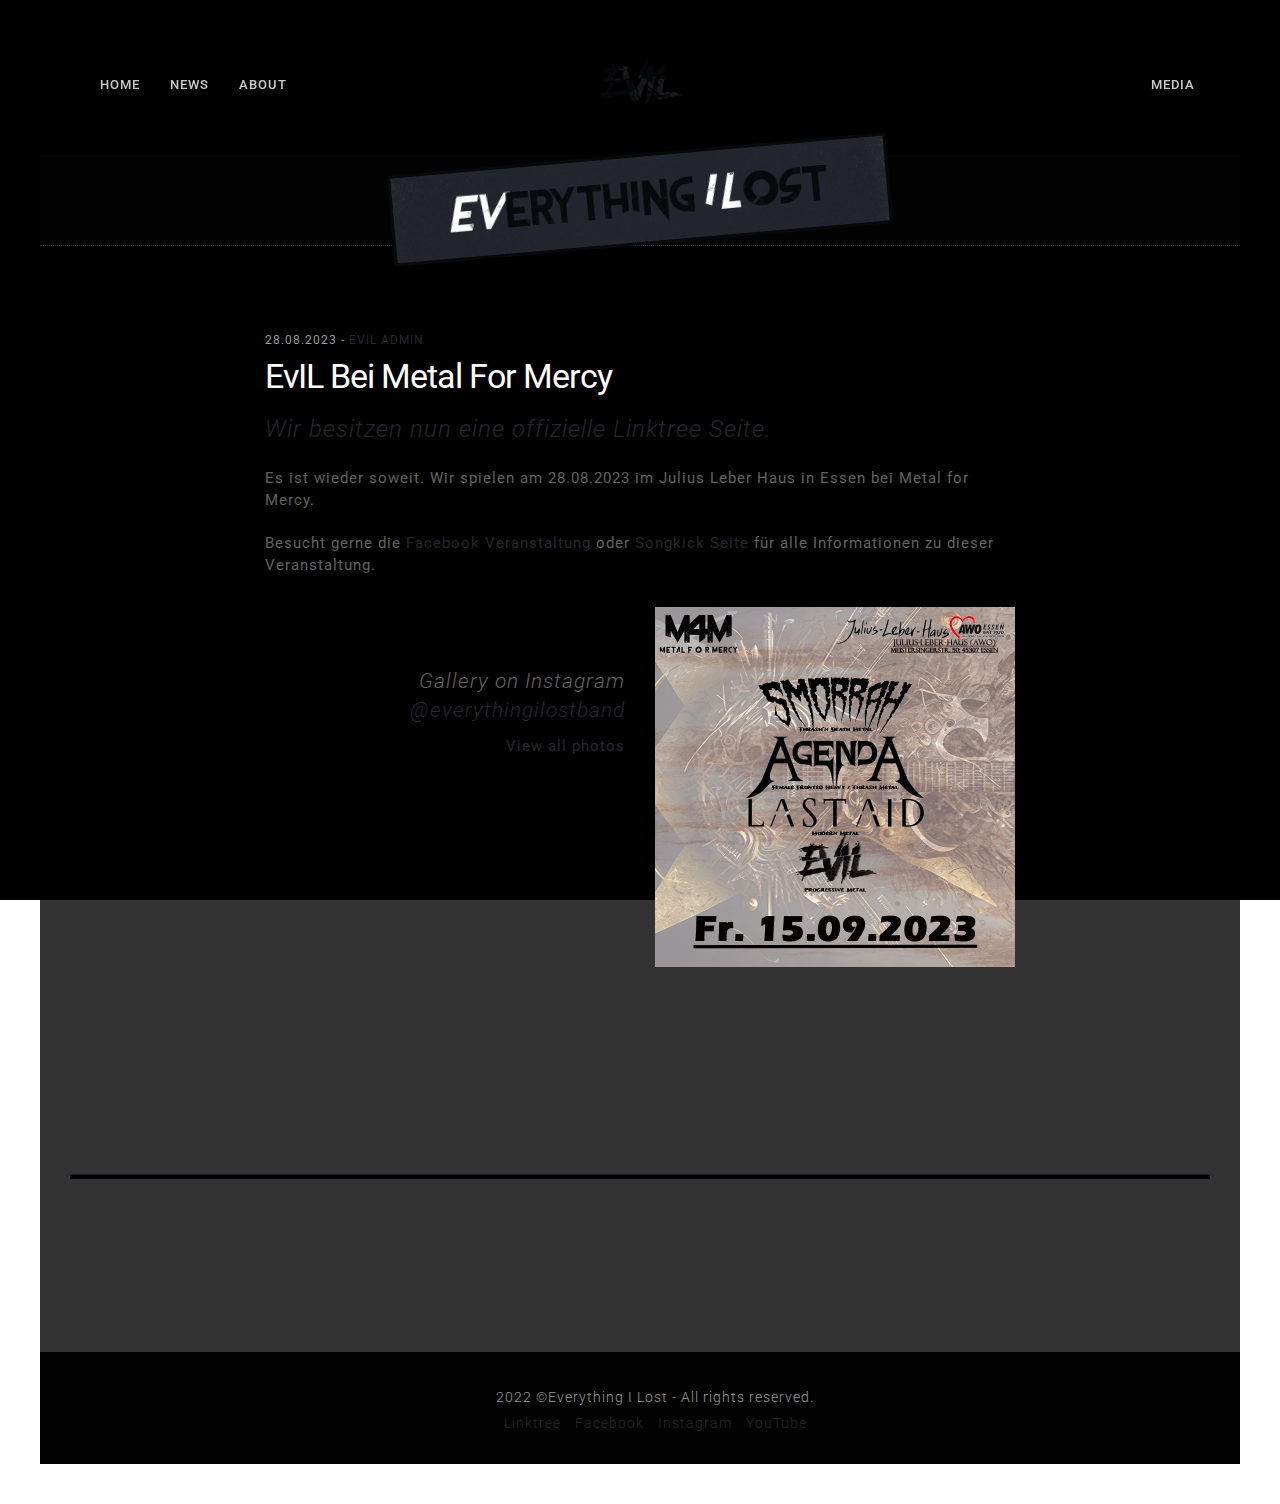
<file: 2023-08-28 Evil bei Metal for Mercy.html>
<!doctype html>
<!--[if IE 9]> <html class="no-js ie9 fixed-layout" lang="en"> <![endif]-->
<!--[if gt IE 9]><!--> <html class="no-js " lang="en"> <!--<![endif]-->
<head>

    <!-- Basic -->
    <meta charset="utf-8">
    <meta http-equiv="X-UA-Compatible" content="IE=edge">
    
    <!-- Mobile Meta -->
    <meta name="viewport" content="width=device-width, minimum-scale=1.0, maximum-scale=1.0, user-scalable=no">
    
    <!-- Site Meta -->
    <title>Everything I Lost</title>
    <meta name="keywords" content="EVIL, Everything I Lost, Band, Gelsenkirchen, NRW, Germany, Deutschland, Metal Musik, Ruhr Pott">
    <meta name="description" content="Website of Everything I Lost aka. EvIL, a Metal-Band from Germany">
    <meta name="author" content="Norman Schmidt">
    
    <!-- Site Icons -->
    <link rel="shortcut icon" href="images/favicon.ico" type="image/x-icon" />
    <link rel="apple-touch-icon" href="images/apple-touch-icon.png">

	<!-- Google Fonts -->
	<link href="https://fonts.googleapis.com/css?family=Roboto:300,400,400i,500,700,900" rel="stylesheet"> 

	<!-- Audio Player -->
	<link rel="stylesheet" href="css/bar-ui.css" />

	<!-- Custom & Default Styles -->
	<link rel="stylesheet" href="css/font-awesome.min.css">
	<link rel="stylesheet" href="css/bootstrap.min.css">
	<link rel="stylesheet" href="css/carousel.css">
	<link rel="stylesheet" href="style.css">

	<!--[if lt IE 9]>
		<script src="js/vendor/html5shiv.min.js"></script>
		<script src="js/vendor/respond.min.js"></script>
	<![endif]-->

</head>
<body class="boxed-layout">

	<div class="wrapper">
	<header class="header first-header normal-header">
		<div class="container">
			<nav class="navbar navbar-default">
			    <!-- Brand and toggle get grouped for better mobile display -->
			    <div class="navbar-header">
			        <button type="button" class="navbar-toggle" data-toggle="collapse" data-target="#navbar-collapse-1">
			            <span class="sr-only">Toggle navigation</span>
			            <span class="icon-bar"></span>
			            <span class="icon-bar"></span>
			            <span class="icon-bar"></span>
			        </button>

			    </div>
			    <a class="navbar-brand" href="index.html"><img src="images/logo.png" alt=""></a>
			    <!-- Collect the nav links, forms, and other content for toggling -->
			    <div class="collapse navbar-collapse" id="navbar-collapse-1">
			        <ul class="nav navbar-nav navbar-left">
			            <li><a data-scroll href="index.html#home">Home</a></li>
			            <li><a data-scroll href="index.html#news">News</a></li>
			            <li><a data-scroll href="index.html#about">About</a></li>
			            <!--LATER: <li><a data-scroll href="index.html#tour">Tour</a></li>-->
			        </ul>
			        <ul class="nav navbar-nav navbar-right">
			            <!--LATER: <li><a data-scroll href="index.html#albums">Album's</a></li>-->
			            <li><a data-scroll href="index.html#media">Media</a></li>
			            <!--LATER: <li><a data-scroll href="index.html#store">Store</a></li>-->
			            <!--LATER: <li><a data-scroll href="index.html#follow">Follow</a></li>-->
			        </ul>
			    </div><!-- /.navbar-collapse -->
			</nav>
		</div><!-- ebd container -->
	</header><!-- end header -->

	<section class="section page-title">
		<div class="customtitle">
			<h2><i>Ev</i>erything <i>I</i> <i>L</i>ost</h2>
		</div>
	</section><!-- end section -->	

	<section class="section lb blog-wrapper transparent-color">
		<div class="container">
			<div class="content m45">
				<div class="row">
				    <div class="single-blog col-md-8 col-md-offset-2">
						<small class="blog-date">28.08.2023 - <a href="#">EvIL Admin</a></small>
				        <h2 class="big-title">EvIL bei Metal for Mercy</h2>
				        <p class="lead whitetext">Wir besitzen nun eine offizielle Linktree Seite. </p>

				        <p>Es ist wieder soweit. Wir spielen am 28.08.2023 im Julius Leber Haus in Essen bei Metal for Mercy.</p>

				        <p>Besucht gerne die <a href="https://www.facebook.com/events/1522395035254917/?ref=newsfeed">Facebook Veranstaltung</a> oder <a href="https://www.songkick.com/artists/10069627-everything-i-lost">Songkick Seite</a> für alle Informationen zu dieser Veranstaltung.</p>
						

				        <div class="row m30">
				            <div class="col-md-6 text-right mt40">
				                <p class="lead">Gallery on Instagram <a href="https://instagram.com/everythingilostband">@everythingilostband</a></p>
				                <a href="https://instagram.com/everythingilostband">View all photos</a>
				            </div>
				            <!-- end col -->

				            <div class="col-md-6">
				                <img src="upload/Blog-Post-2023-08-28-2.jpg" class="img-responsive" alt="">
				            </div>
				            <!-- end col -->
				        </div>
				        <!-- end row -->
                    </div><!-- end single-blog -->
				</div><!-- end row -->
			</div><!-- end content -->
            <br>
            <br>
            <br>
            <br>
            <br>
			<hr class="custom">
            <br>
            <br>
            <br>
            <br>
            <br>


		</div><!-- end container -->
	</section><!-- end section -->

	<section class="footer section lb nobpad">
        <div class="copyrights">
            <div class="container">
                <div class="row">
                    <div class="col-sm-12 text-center">
                        <p>2022 &copy;Everything I Lost - All rights reserved.</p>
                        <ul class="list-inline">
                            <li><a href="https://linktr.ee/everythingilost">Linktree</a></li>
                            <li><a href="https://www.facebook.com/EverythingILost">Facebook</a></li>
                            <li><a href="https://instagram.com/everythingilostband">Instagram</a></li>
                            <li><a href="https://www.youtube.com/channel/UClTqy21GdPtVG4sXE4Y7nwQ">YouTube</a></li>
                        </ul>
                    </div><!-- end col -->
                </div><!-- end row -->
            </div><!-- end container -->
        </div><!-- end copyrights -->
	</section><!-- end section -->
	</div>

	<!-- jQuery Files -->
	<script src="js/jquery.min.js"></script>
	<script src="js/bootstrap.min.js"></script>
	<script src="js/parallax.js"></script>
	<script src="js/owl.carousel.js"></script>
	<script src="js/jquery.fitvids.js"></script>
	<script src="js/scroll.js"></script>	
	<script src="js/custom.js"></script>

	<!-- Audio Player -->
	<script type="text/javascript" src="js/soundmanager2.js"></script>
	<script type="text/javascript" src="js/bar-ui.js"></script>

</body>
</html>
</file>
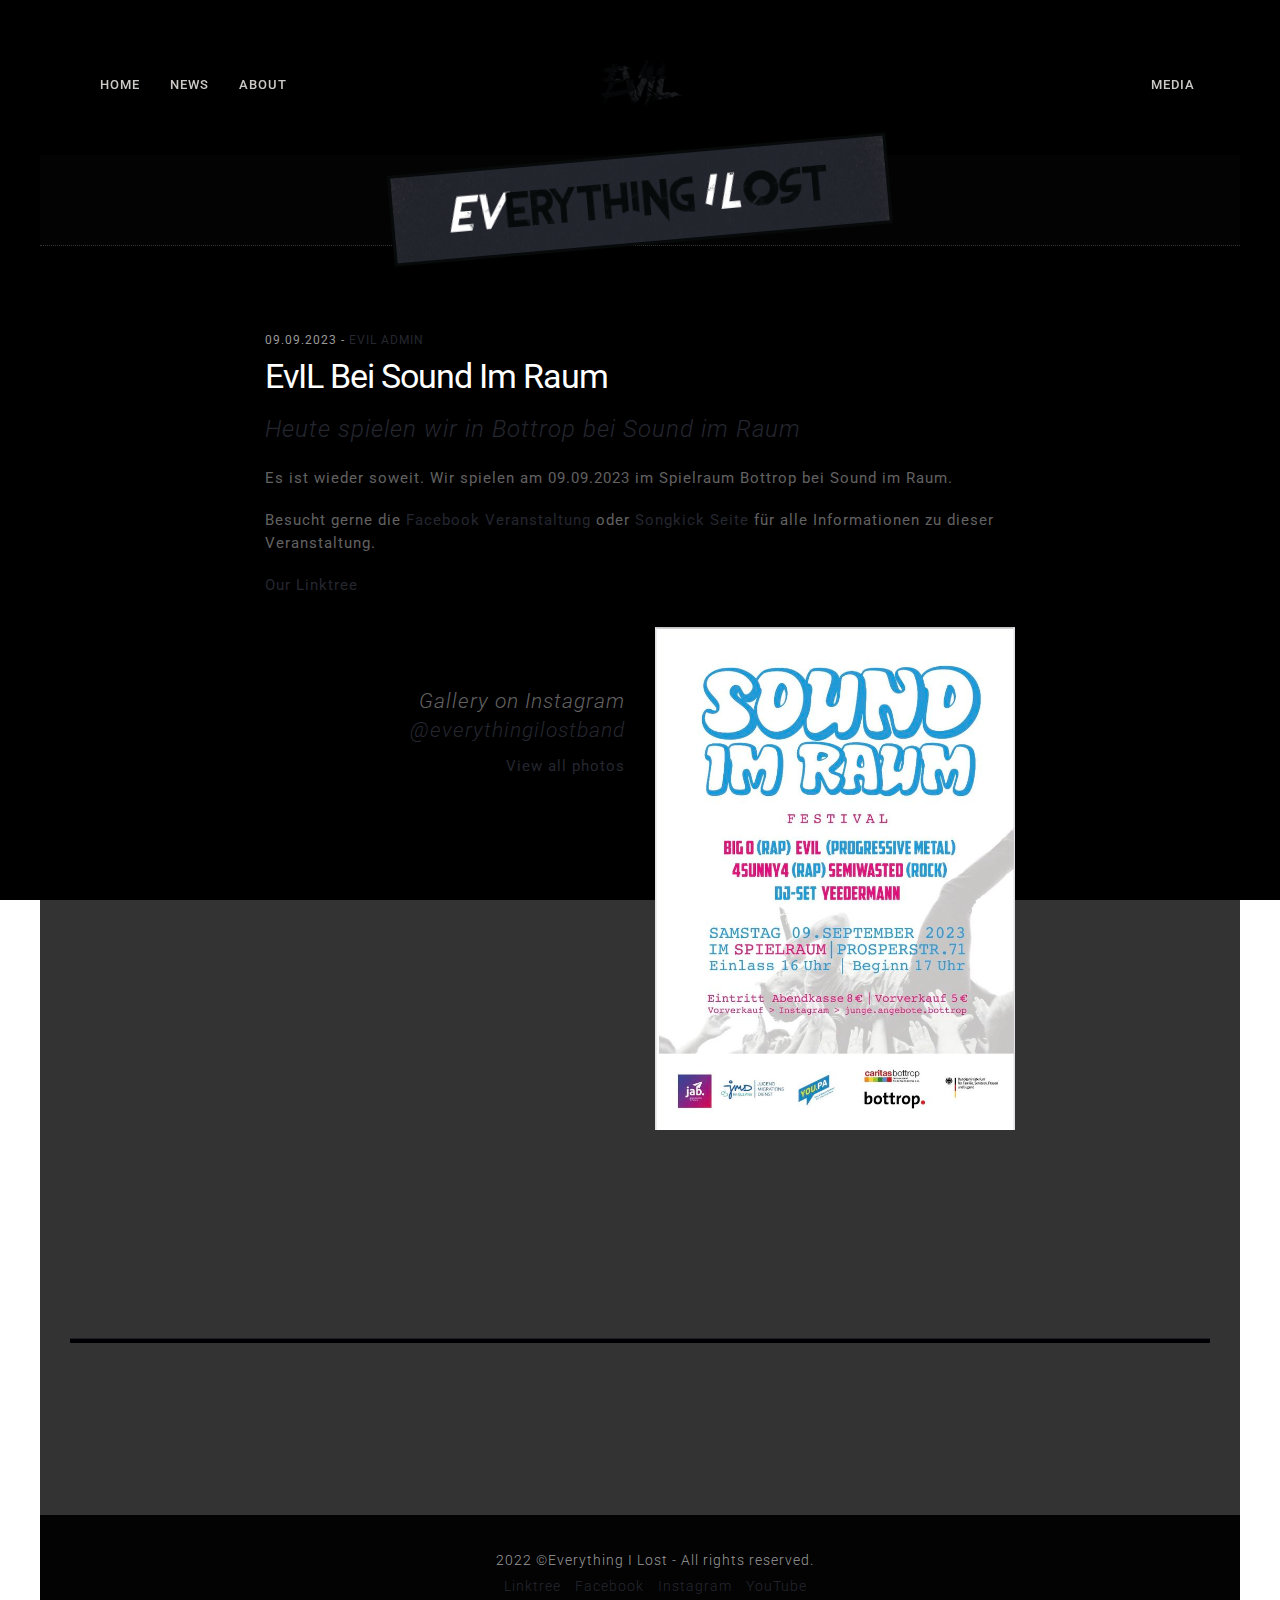
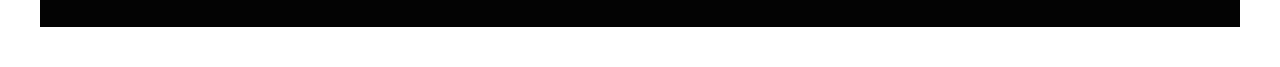
<file: 2023-09-09 Evil bei Sound im Raum.html>
<!doctype html>
<!--[if IE 9]> <html class="no-js ie9 fixed-layout" lang="en"> <![endif]-->
<!--[if gt IE 9]><!--> <html class="no-js " lang="en"> <!--<![endif]-->
<head>

    <!-- Basic -->
    <meta charset="utf-8">
    <meta http-equiv="X-UA-Compatible" content="IE=edge">
    
    <!-- Mobile Meta -->
    <meta name="viewport" content="width=device-width, minimum-scale=1.0, maximum-scale=1.0, user-scalable=no">
    
    <!-- Site Meta -->
    <title>Everything I Lost</title>
    <meta name="keywords" content="EVIL, Everything I Lost, Band, Gelsenkirchen, NRW, Germany, Deutschland, Metal Musik, Ruhr Pott">
    <meta name="description" content="Website of Everything I Lost aka. EvIL, a Metal-Band from Germany">
    <meta name="author" content="Norman Schmidt">
    
    <!-- Site Icons -->
    <link rel="shortcut icon" href="images/favicon.ico" type="image/x-icon" />
    <link rel="apple-touch-icon" href="images/apple-touch-icon.png">

	<!-- Google Fonts -->
	<link href="https://fonts.googleapis.com/css?family=Roboto:300,400,400i,500,700,900" rel="stylesheet"> 

	<!-- Audio Player -->
	<link rel="stylesheet" href="css/bar-ui.css" />

	<!-- Custom & Default Styles -->
	<link rel="stylesheet" href="css/font-awesome.min.css">
	<link rel="stylesheet" href="css/bootstrap.min.css">
	<link rel="stylesheet" href="css/carousel.css">
	<link rel="stylesheet" href="style.css">

	<!--[if lt IE 9]>
		<script src="js/vendor/html5shiv.min.js"></script>
		<script src="js/vendor/respond.min.js"></script>
	<![endif]-->

</head>
<body class="boxed-layout">

	<div class="wrapper">
	<header class="header first-header normal-header">
		<div class="container">
			<nav class="navbar navbar-default">
			    <!-- Brand and toggle get grouped for better mobile display -->
			    <div class="navbar-header">
			        <button type="button" class="navbar-toggle" data-toggle="collapse" data-target="#navbar-collapse-1">
			            <span class="sr-only">Toggle navigation</span>
			            <span class="icon-bar"></span>
			            <span class="icon-bar"></span>
			            <span class="icon-bar"></span>
			        </button>

			    </div>
			    <a class="navbar-brand" href="index.html"><img src="images/logo.png" alt=""></a>
			    <!-- Collect the nav links, forms, and other content for toggling -->
			    <div class="collapse navbar-collapse" id="navbar-collapse-1">
			        <ul class="nav navbar-nav navbar-left">
			            <li><a data-scroll href="index.html#home">Home</a></li>
			            <li><a data-scroll href="index.html#news">News</a></li>
			            <li><a data-scroll href="index.html#about">About</a></li>
			            <!--LATER: <li><a data-scroll href="index.html#tour">Tour</a></li>-->
			        </ul>
			        <ul class="nav navbar-nav navbar-right">
			            <!--LATER: <li><a data-scroll href="index.html#albums">Album's</a></li>-->
			            <li><a data-scroll href="index.html#media">Media</a></li>
			            <!--LATER: <li><a data-scroll href="index.html#store">Store</a></li>-->
			            <!--LATER: <li><a data-scroll href="index.html#follow">Follow</a></li>-->
			        </ul>
			    </div><!-- /.navbar-collapse -->
			</nav>
		</div><!-- ebd container -->
	</header><!-- end header -->

	<section class="section page-title">
		<div class="customtitle">
			<h2><i>Ev</i>erything <i>I</i> <i>L</i>ost</h2>
		</div>
	</section><!-- end section -->	

	<section class="section lb blog-wrapper transparent-color">
		<div class="container">
			<div class="content m45">
				<div class="row">
				    <div class="single-blog col-md-8 col-md-offset-2">
						<small class="blog-date">09.09.2023 - <a href="#">EvIL Admin</a></small>
				        <h2 class="big-title">EvIL bei Sound im Raum</h2>
				        <p class="lead whitetext">Heute spielen wir in Bottrop bei Sound im Raum </p>

				        <p>Es ist wieder soweit. Wir spielen am 09.09.2023 im Spielraum Bottrop bei Sound im Raum.</p>

				        <p>Besucht gerne die <a href="https://www.facebook.com/events/s/evil-bei-sound-im-raum/827995198705574/">Facebook Veranstaltung</a> oder <a href="https://www.songkick.com/artists/10069627-everything-i-lost">Songkick Seite</a> für alle Informationen zu dieser Veranstaltung.</p>
						
						<a href="https://linktr.ee/everythingilost">Our Linktree</a>

				        <div class="row m30">
				            <div class="col-md-6 text-right mt40">
				                <p class="lead">Gallery on Instagram <a href="https://instagram.com/everythingilostband">@everythingilostband</a></p>
				                <a href="https://instagram.com/everythingilostband">View all photos</a>
				            </div>
				            <!-- end col -->

				            <div class="col-md-6">
				                <img src="upload/Blog-Post-2023-09-09.jpg" class="img-responsive" alt="">
				            </div>
				            <!-- end col -->
				        </div>
				        <!-- end row -->
                    </div><!-- end single-blog -->
				</div><!-- end row -->
			</div><!-- end content -->
            <br>
            <br>
            <br>
            <br>
            <br>
			<hr class="custom">
            <br>
            <br>
            <br>
            <br>
            <br>


		</div><!-- end container -->
	</section><!-- end section -->

	<section class="footer section lb nobpad">
        <div class="copyrights">
            <div class="container">
                <div class="row">
                    <div class="col-sm-12 text-center">
                        <p>2022 &copy;Everything I Lost - All rights reserved.</p>
                        <ul class="list-inline">
                            <li><a href="https://linktr.ee/everythingilost">Linktree</a></li>
                            <li><a href="https://www.facebook.com/EverythingILost">Facebook</a></li>
                            <li><a href="https://instagram.com/everythingilostband">Instagram</a></li>
                            <li><a href="https://www.youtube.com/channel/UClTqy21GdPtVG4sXE4Y7nwQ">YouTube</a></li>
                        </ul>
                    </div><!-- end col -->
                </div><!-- end row -->
            </div><!-- end container -->
        </div><!-- end copyrights -->
	</section><!-- end section -->
	</div>

	<!-- jQuery Files -->
	<script src="js/jquery.min.js"></script>
	<script src="js/bootstrap.min.js"></script>
	<script src="js/parallax.js"></script>
	<script src="js/owl.carousel.js"></script>
	<script src="js/jquery.fitvids.js"></script>
	<script src="js/scroll.js"></script>	
	<script src="js/custom.js"></script>

	<!-- Audio Player -->
	<script type="text/javascript" src="js/soundmanager2.js"></script>
	<script type="text/javascript" src="js/bar-ui.js"></script>

</body>
</html>
</file>
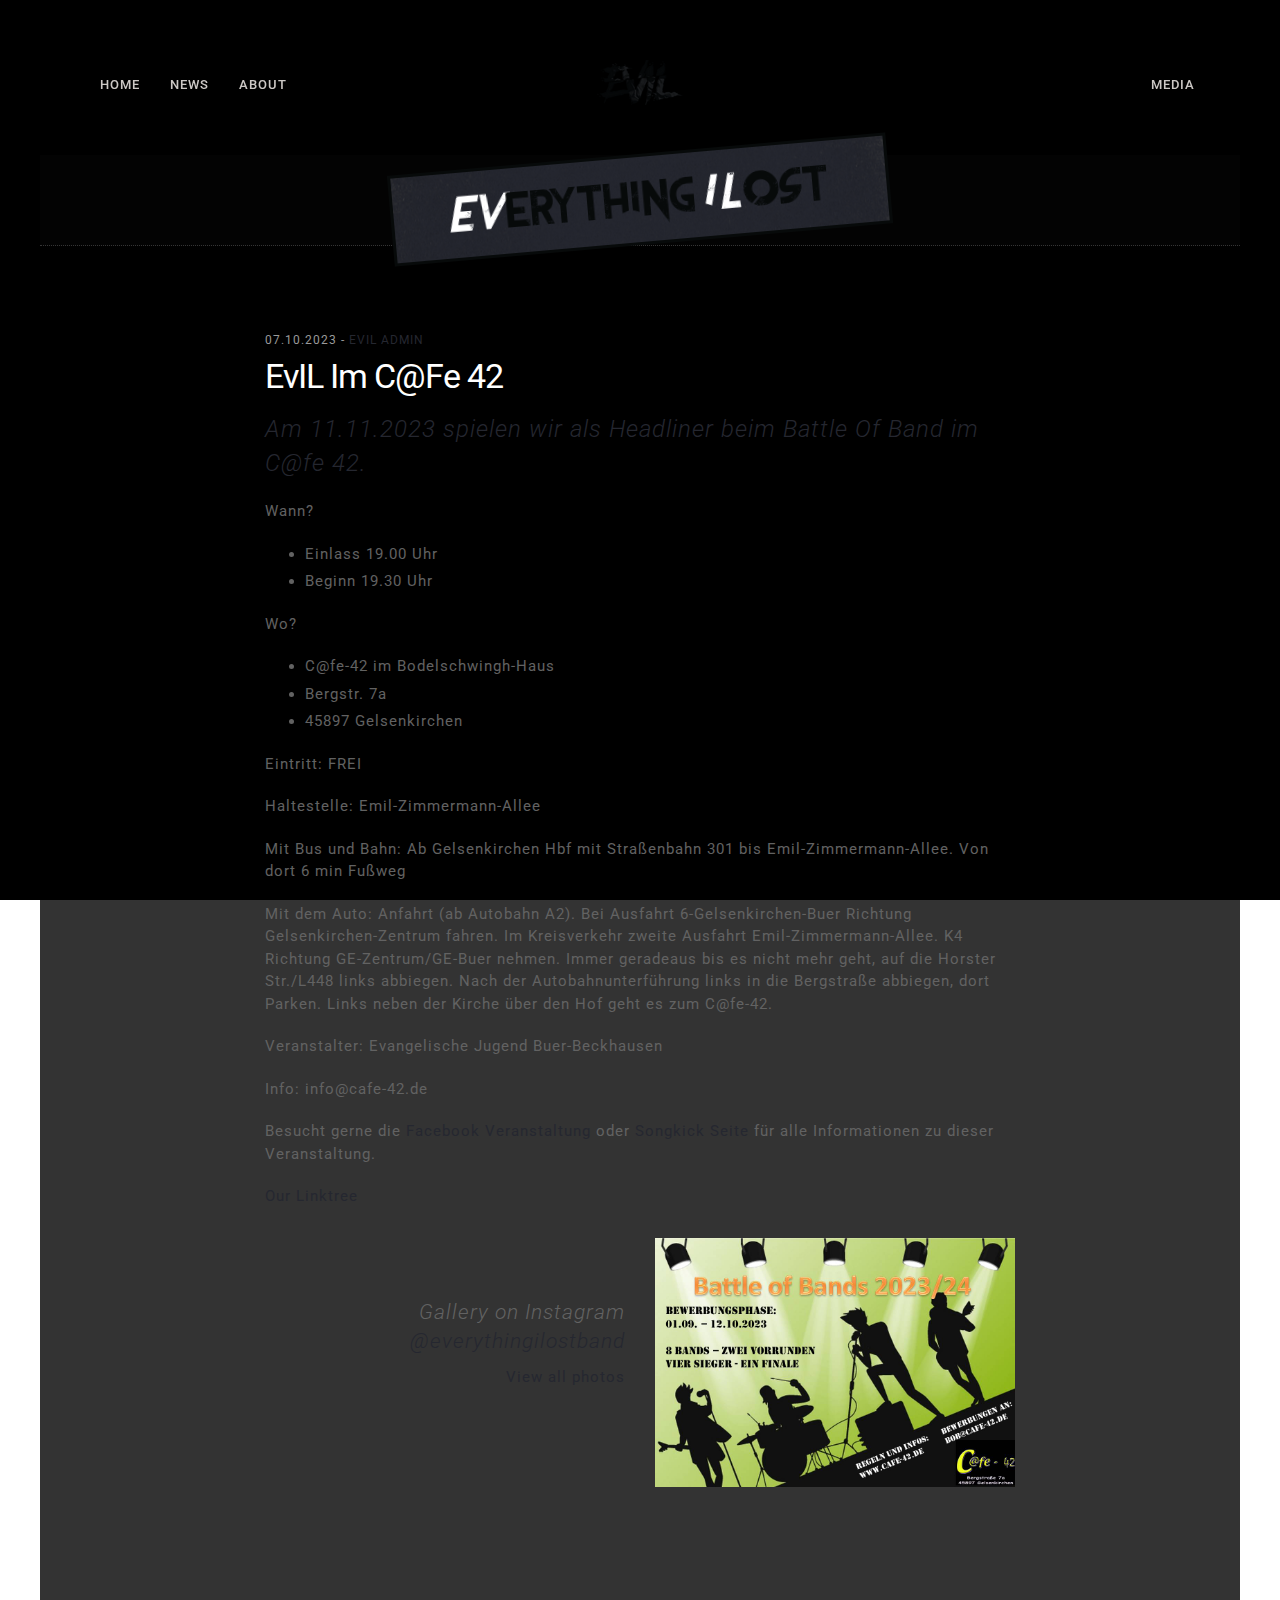
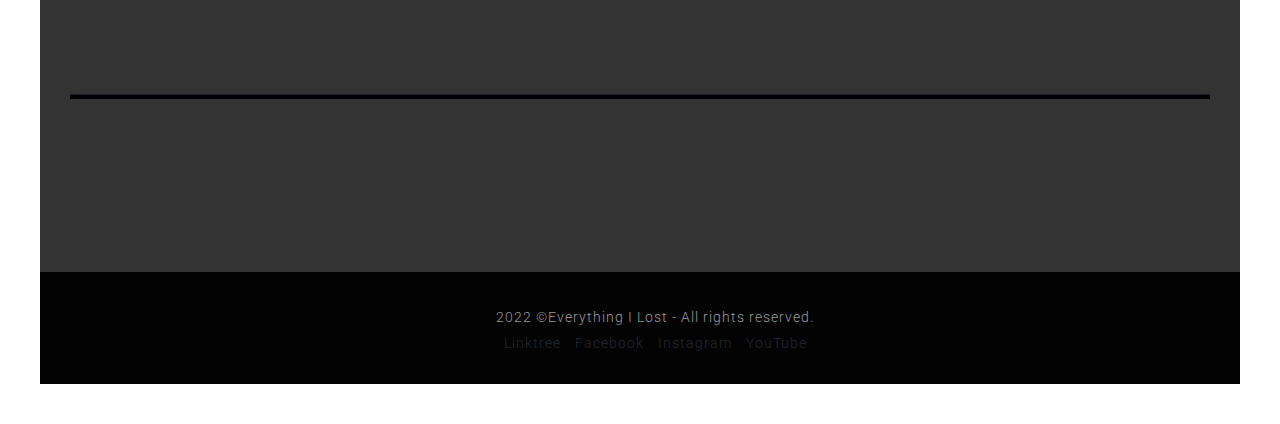
<file: 2023-10-07 Evil im Cafe 42.html>
<!doctype html>
<!--[if IE 9]> <html class="no-js ie9 fixed-layout" lang="en"> <![endif]-->
<!--[if gt IE 9]><!--> <html class="no-js " lang="en"> <!--<![endif]-->
<head>

    <!-- Basic -->
    <meta charset="utf-8">
    <meta http-equiv="X-UA-Compatible" content="IE=edge">
    
    <!-- Mobile Meta -->
    <meta name="viewport" content="width=device-width, minimum-scale=1.0, maximum-scale=1.0, user-scalable=no">
    
    <!-- Site Meta -->
    <title>Everything I Lost</title>
    <meta name="keywords" content="EVIL, Everything I Lost, Band, Gelsenkirchen, NRW, Germany, Deutschland, Metal Musik, Ruhr Pott">
    <meta name="description" content="Website of Everything I Lost aka. EvIL, a Metal-Band from Germany">
    <meta name="author" content="Norman Schmidt">
    
    <!-- Site Icons -->
    <link rel="shortcut icon" href="images/favicon.ico" type="image/x-icon" />
    <link rel="apple-touch-icon" href="images/apple-touch-icon.png">

	<!-- Google Fonts -->
	<link href="https://fonts.googleapis.com/css?family=Roboto:300,400,400i,500,700,900" rel="stylesheet"> 

	<!-- Audio Player -->
	<link rel="stylesheet" href="css/bar-ui.css" />

	<!-- Custom & Default Styles -->
	<link rel="stylesheet" href="css/font-awesome.min.css">
	<link rel="stylesheet" href="css/bootstrap.min.css">
	<link rel="stylesheet" href="css/carousel.css">
	<link rel="stylesheet" href="style.css">

	<!--[if lt IE 9]>
		<script src="js/vendor/html5shiv.min.js"></script>
		<script src="js/vendor/respond.min.js"></script>
	<![endif]-->

</head>
<body class="boxed-layout">

	<div class="wrapper">
	<header class="header first-header normal-header">
		<div class="container">
			<nav class="navbar navbar-default">
			    <!-- Brand and toggle get grouped for better mobile display -->
			    <div class="navbar-header">
			        <button type="button" class="navbar-toggle" data-toggle="collapse" data-target="#navbar-collapse-1">
			            <span class="sr-only">Toggle navigation</span>
			            <span class="icon-bar"></span>
			            <span class="icon-bar"></span>
			            <span class="icon-bar"></span>
			        </button>

			    </div>
			    <a class="navbar-brand" href="index.html"><img src="images/logo.png" alt=""></a>
			    <!-- Collect the nav links, forms, and other content for toggling -->
			    <div class="collapse navbar-collapse" id="navbar-collapse-1">
			        <ul class="nav navbar-nav navbar-left">
			            <li><a data-scroll href="index.html#home">Home</a></li>
			            <li><a data-scroll href="index.html#news">News</a></li>
			            <li><a data-scroll href="index.html#about">About</a></li>
			            <!--LATER: <li><a data-scroll href="index.html#tour">Tour</a></li>-->
			        </ul>
			        <ul class="nav navbar-nav navbar-right">
			            <!--LATER: <li><a data-scroll href="index.html#albums">Album's</a></li>-->
			            <li><a data-scroll href="index.html#media">Media</a></li>
			            <!--LATER: <li><a data-scroll href="index.html#store">Store</a></li>-->
			            <!--LATER: <li><a data-scroll href="index.html#follow">Follow</a></li>-->
			        </ul>
			    </div><!-- /.navbar-collapse -->
			</nav>
		</div><!-- ebd container -->
	</header><!-- end header -->

	<section class="section page-title">
		<div class="customtitle">
			<h2><i>Ev</i>erything <i>I</i> <i>L</i>ost</h2>
		</div>
	</section><!-- end section -->	

	<section class="section lb blog-wrapper transparent-color">
		<div class="container">
			<div class="content m45">
				<div class="row">
				    <div class="single-blog col-md-8 col-md-offset-2">
						<small class="blog-date">07.10.2023 - <a href="#">EvIL Admin</a></small>
				        <h2 class="big-title">EvIL im C@fe 42</h2>
				        <p class="lead whitetext">Am 11.11.2023 spielen wir als Headliner beim Battle Of Band im C@fe 42. </p>
						
						<p>Wann?</p>
						<ul>
							<li>Einlass 19.00 Uhr</li>
							<li>Beginn 19.30 Uhr</li>
						</ul>
						<p>Wo?</p>
						<ul>
							<li>C@fe-42 im Bodelschwingh-Haus</li>
							<li>Bergstr. 7a</li>
							<li>45897 Gelsenkirchen</li>
						</ul>
						<p>Eintritt: FREI</p>
						<p>Haltestelle: Emil-Zimmermann-Allee </p>
						<p>Mit Bus und Bahn: Ab Gelsenkirchen Hbf mit Straßenbahn 301 bis Emil-Zimmermann-Allee. Von dort 6 min Fußweg</p>
						<p>Mit dem Auto: Anfahrt (ab Autobahn A2). Bei Ausfahrt 6-Gelsenkirchen-Buer Richtung Gelsenkirchen-Zentrum fahren. Im Kreisverkehr zweite Ausfahrt Emil-Zimmermann-Allee. K4 Richtung GE-Zentrum/GE-Buer nehmen. Immer geradeaus bis es nicht mehr geht, auf die Horster Str./L448 links abbiegen. Nach der Autobahnunterführung links in die Bergstraße abbiegen, dort Parken. Links neben der Kirche über den Hof geht es zum C@fe-42.</p>
						
						<p>Veranstalter: Evangelische Jugend Buer-Beckhausen</p>
						<p>Info: info@cafe-42.de</p>

				        <p>Besucht gerne die <a href="https://www.facebook.com/events/277729651610045">Facebook Veranstaltung</a> oder <a href="https://www.songkick.com/artists/10069627-everything-i-lost">Songkick Seite</a> für alle Informationen zu dieser Veranstaltung.</p>
						
						<a href="https://linktr.ee/everythingilost">Our Linktree</a>

				        <div class="row m30">
				            <div class="col-md-6 text-right mt40">
				                <p class="lead">Gallery on Instagram <a href="https://instagram.com/everythingilostband">@everythingilostband</a></p>
				                <a href="https://instagram.com/everythingilostband">View all photos</a>
				            </div>
				            <!-- end col -->

				            <div class="col-md-6">
				                <img src="upload/BlogPost-2023-10-07.jpg" class="img-responsive" alt="">
				            </div>
				            <!-- end col -->
				        </div>
				        <!-- end row -->
                    </div><!-- end single-blog -->
				</div><!-- end row -->
			</div><!-- end content -->
            <br>
            <br>
            <br>
            <br>
            <br>
			<hr class="custom">
            <br>
            <br>
            <br>
            <br>
            <br>


		</div><!-- end container -->
	</section><!-- end section -->

	<section class="footer section lb nobpad">
        <div class="copyrights">
            <div class="container">
                <div class="row">
                    <div class="col-sm-12 text-center">
                        <p>2022 &copy;Everything I Lost - All rights reserved.</p>
                        <ul class="list-inline">
                            <li><a href="https://linktr.ee/everythingilost">Linktree</a></li>
                            <li><a href="https://www.facebook.com/EverythingILost">Facebook</a></li>
                            <li><a href="https://instagram.com/everythingilostband">Instagram</a></li>
                            <li><a href="https://www.youtube.com/channel/UClTqy21GdPtVG4sXE4Y7nwQ">YouTube</a></li>
                        </ul>
                    </div><!-- end col -->
                </div><!-- end row -->
            </div><!-- end container -->
        </div><!-- end copyrights -->
	</section><!-- end section -->
	</div>

	<!-- jQuery Files -->
	<script src="js/jquery.min.js"></script>
	<script src="js/bootstrap.min.js"></script>
	<script src="js/parallax.js"></script>
	<script src="js/owl.carousel.js"></script>
	<script src="js/jquery.fitvids.js"></script>
	<script src="js/scroll.js"></script>	
	<script src="js/custom.js"></script>

	<!-- Audio Player -->
	<script type="text/javascript" src="js/soundmanager2.js"></script>
	<script type="text/javascript" src="js/bar-ui.js"></script>

</body>
</html>
</file>
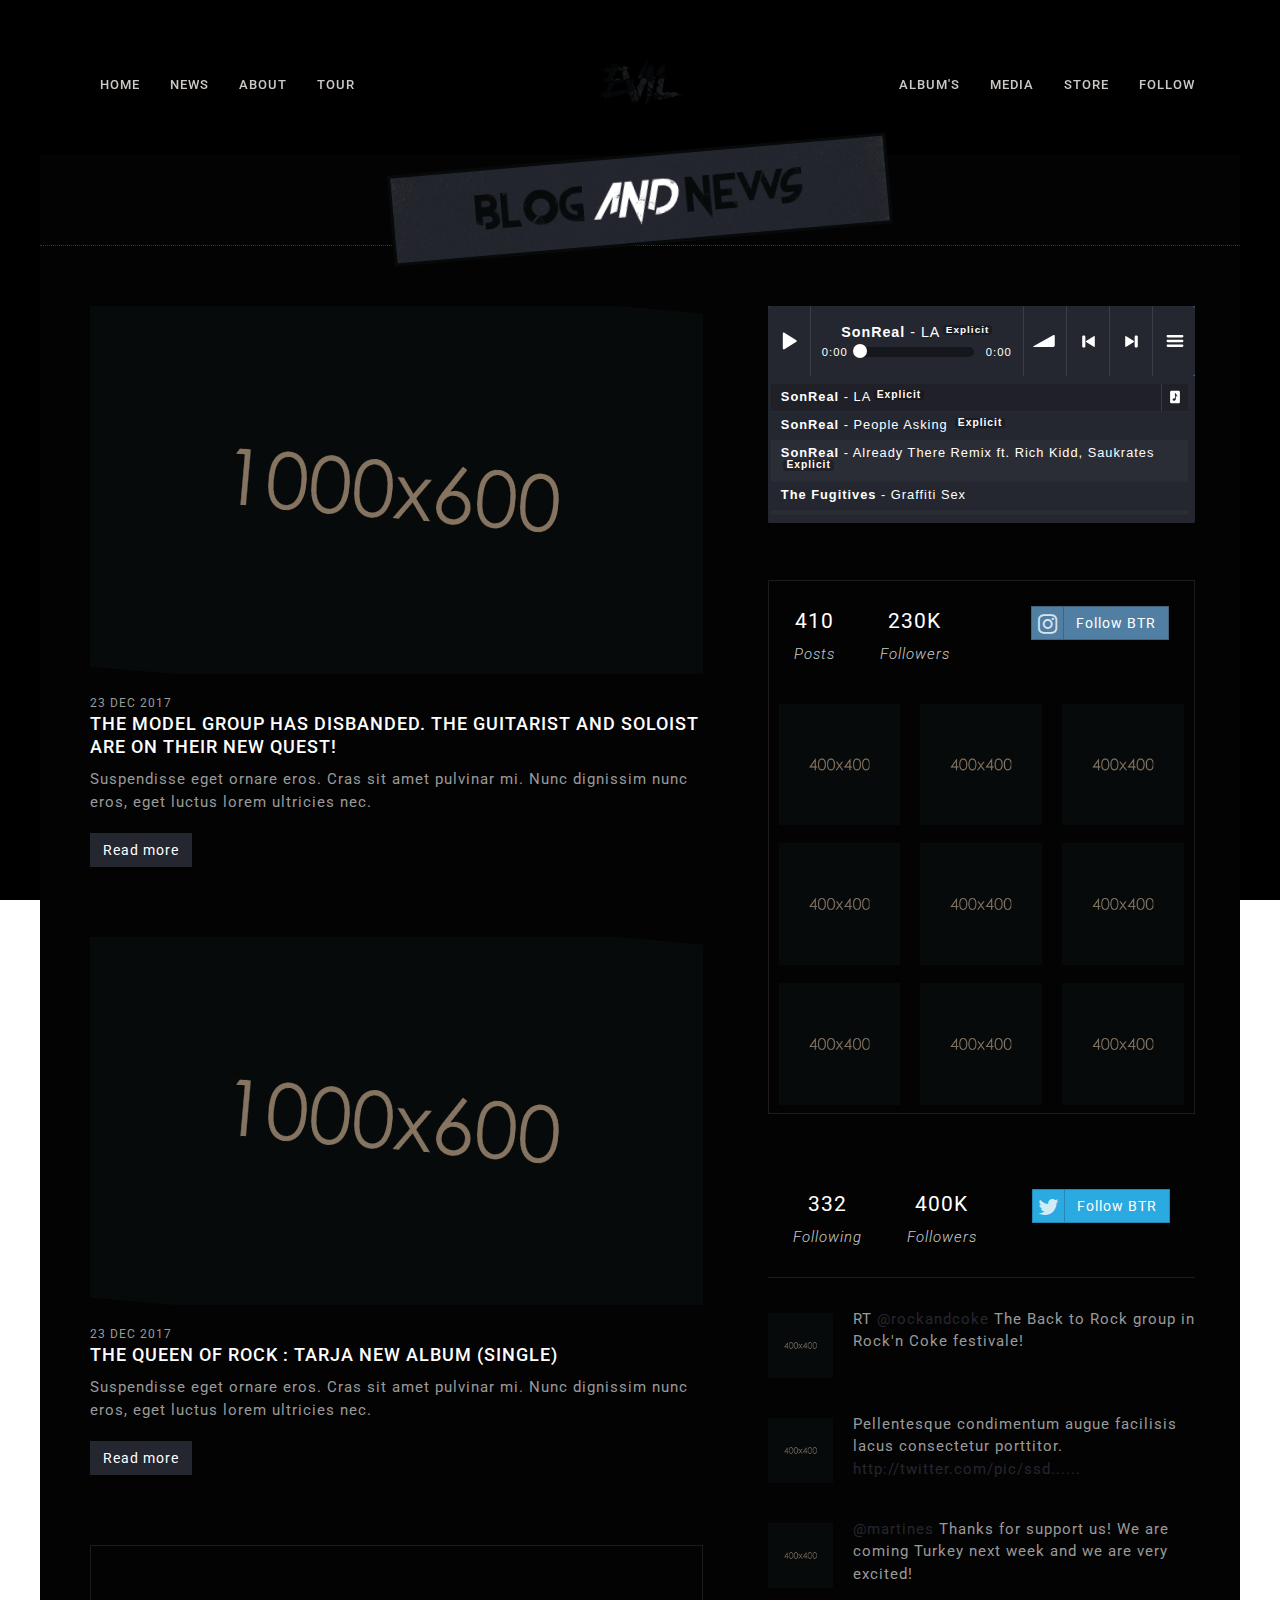
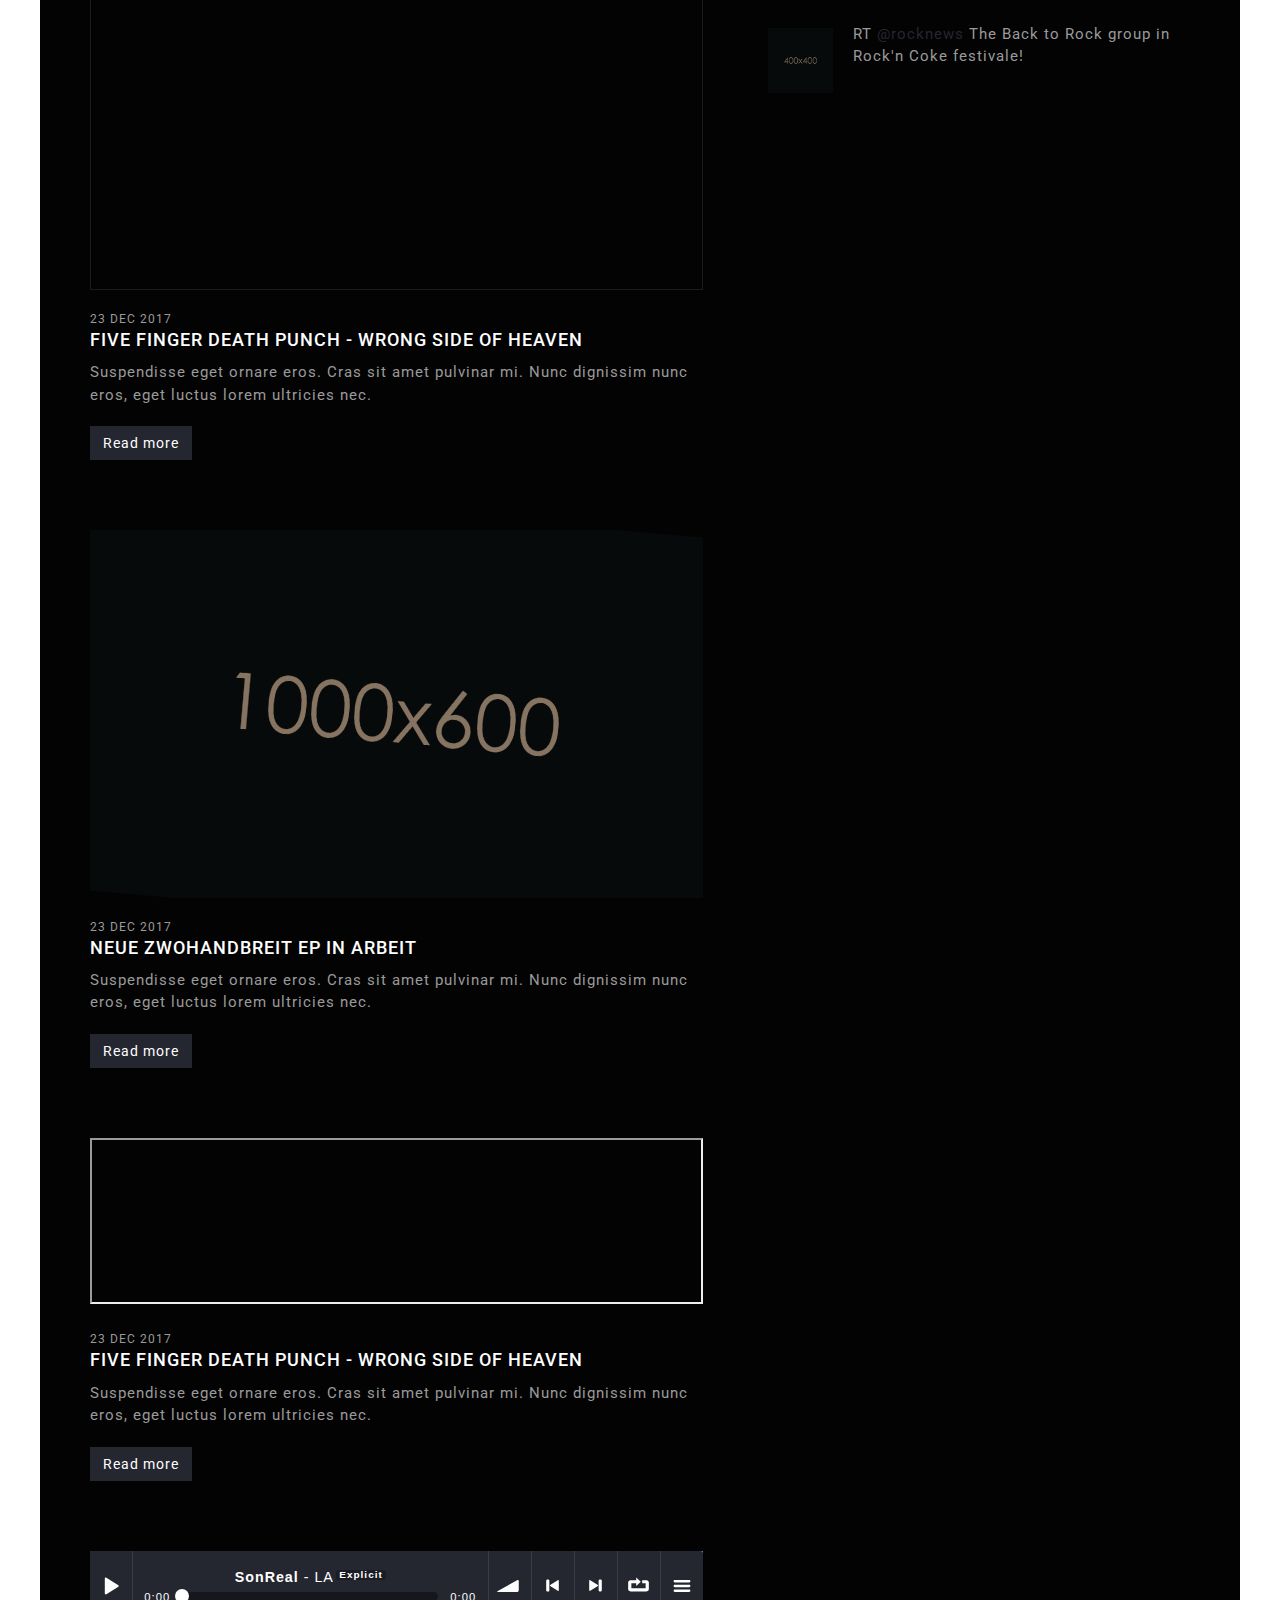
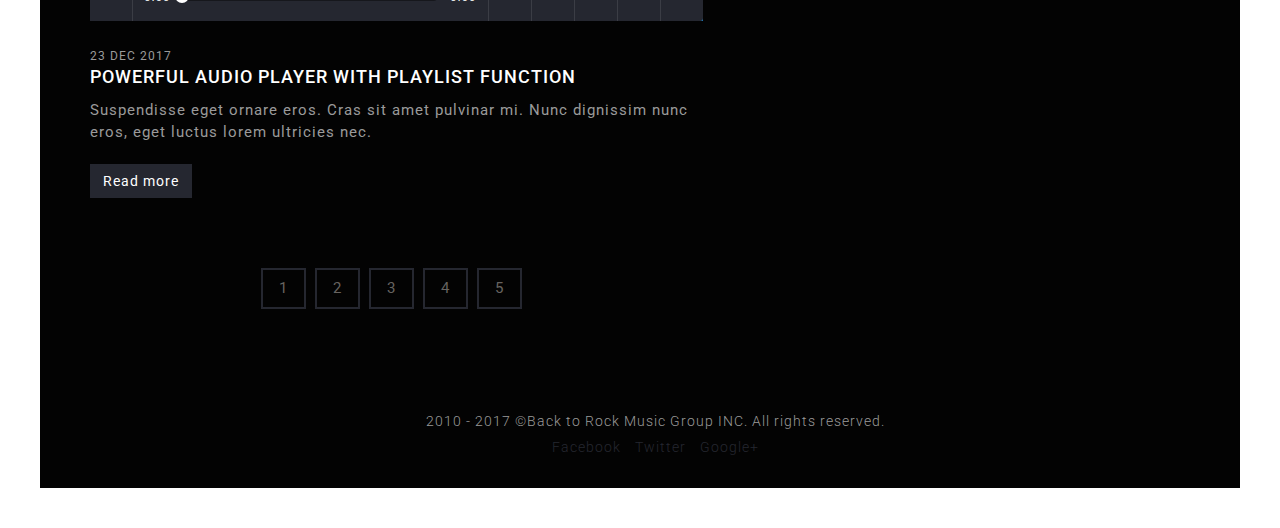
<file: blog.html>
<!doctype html>
<!--[if IE 9]> <html class="no-js ie9 fixed-layout" lang="en"> <![endif]-->
<!--[if gt IE 9]><!--> <html class="no-js " lang="en"> <!--<![endif]-->
<head>

    <!-- Basic -->
    <meta charset="utf-8">
    <meta http-equiv="X-UA-Compatible" content="IE=edge">
    
    <!-- Mobile Meta -->
    <meta name="viewport" content="width=device-width, minimum-scale=1.0, maximum-scale=1.0, user-scalable=no">
    
    <!-- Site Meta -->
    <title>Back to Rock</title>
    <meta name="keywords" content="">
    <meta name="description" content="">
    <meta name="author" content="">
    
    <!-- Site Icons -->
    <link rel="shortcut icon" href="images/favicon.ico" type="image/x-icon" />
    <link rel="apple-touch-icon" href="images/apple-touch-icon.png">

	<!-- Google Fonts -->
	<link href="https://fonts.googleapis.com/css?family=Roboto:300,400,400i,500,700,900" rel="stylesheet"> 

	<!-- Audio Player -->
	<link rel="stylesheet" href="css/bar-ui.css" />

	<!-- Custom & Default Styles -->
	<link rel="stylesheet" href="css/font-awesome.min.css">
	<link rel="stylesheet" href="css/bootstrap.min.css">
	<link rel="stylesheet" href="css/carousel.css">
	<link rel="stylesheet" href="style.css">

	<!--[if lt IE 9]>
		<script src="js/vendor/html5shiv.min.js"></script>
		<script src="js/vendor/respond.min.js"></script>
	<![endif]-->

</head>
<body class="boxed-layout">

	<div class="wrapper">
	<header class="header first-header normal-header">
		<div class="container">
			<nav class="navbar navbar-default">
			    <!-- Brand and toggle get grouped for better mobile display -->
			    <div class="navbar-header">
			        <button type="button" class="navbar-toggle" data-toggle="collapse" data-target="#navbar-collapse-1">
			            <span class="sr-only">Toggle navigation</span>
			            <span class="icon-bar"></span>
			            <span class="icon-bar"></span>
			            <span class="icon-bar"></span>
			        </button>

			    </div>
			    <a class="navbar-brand" href="index.html"><img src="images/logo.png" alt=""></a>
			    <!-- Collect the nav links, forms, and other content for toggling -->
			    <div class="collapse navbar-collapse" id="navbar-collapse-1">
			        <ul class="nav navbar-nav navbar-left">
			            <li><a data-scroll href="index.html#home">Home</a></li>
			            <li><a data-scroll href="index.html#news">News</a></li>
			            <li><a data-scroll href="index.html#about">About</a></li>
			            <li><a data-scroll href="index.html#tour">Tour</a></li>
			        </ul>
			        <ul class="nav navbar-nav navbar-right">
			            <li><a data-scroll href="index.html#albums">Album's</a></li>
			            <li><a data-scroll href="index.html#media">Media</a></li>
			            <li><a data-scroll href="index.html#store">Store</a></li>
			            <li><a data-scroll href="index.html#follow">Follow</a></li>
			        </ul>
			    </div><!-- /.navbar-collapse -->
			</nav>
		</div><!-- ebd container -->
	</header><!-- end header -->

	<section class="section page-title">
		<div class="customtitle">
			<h2>Blog <i>and</i> News</h2>
		</div>
	</section><!-- end section -->	

	<section class="section lb blog-wrapper">
		<div class="container">
			<div class="row">
				<div class="content col-md-7 hover06">
					<div class="blog-box">
						<figure class="media-element">
							<img src="upload/big_blog_01.jpg" alt="" class="img-responsive">
						</figure><!-- end media -->
						<div class="blog-title">
							<small class="blog-date">23 Dec 2017</small>
							<h3><a href="single.html" title="">The model group has disbanded. The guitarist and soloist are on their new quest!</a></h3>
							<p>Suspendisse eget ornare eros. Cras sit amet pulvinar mi. Nunc dignissim nunc eros, eget luctus lorem ultricies nec. </p>
							<a href="single.html" title="" class="btn btn-primary">Read more</a>
						</div><!-- end blog-title -->
					</div><!-- end blog-box -->

					<div class="blog-box">
						<figure class="media-element">
							<img src="upload/big_blog_02.jpg" alt="" class="img-responsive">
						</figure><!-- end media -->
						<div class="blog-title">
							<small class="blog-date">23 Dec 2017</small>
							<h3><a href="single.html" title="">The Queen of Rock : Tarja New Album (Single)</a></h3>
							<p>Suspendisse eget ornare eros. Cras sit amet pulvinar mi. Nunc dignissim nunc eros, eget luctus lorem ultricies nec. </p>
							<a href="single.html" title="" class="btn btn-primary">Read more</a>
						</div><!-- end blog-title -->
					</div><!-- end blog-box -->

					<div class="blog-box">
						<div class="home-video">
							<iframe class="videoframe" width="560" height="315" src="https://www.youtube.com/embed/o_l4Ab5FRwM"></iframe>
						</div><!-- end video -->
						<div class="blog-title">
							<small class="blog-date">23 Dec 2017</small>
							<h3><a href="single.html" title="">Five Finger Death Punch - Wrong Side Of Heaven</a></h3>
							<p>Suspendisse eget ornare eros. Cras sit amet pulvinar mi. Nunc dignissim nunc eros, eget luctus lorem ultricies nec. </p>
							<a href="single.html" title="" class="btn btn-primary">Read more</a>
						</div><!-- end blog-title -->
					</div><!-- end blog-box -->

					<div class="blog-box">
						<figure class="media-element">
							<img src="upload/big_blog_03.jpg" alt="" class="img-responsive">
						</figure><!-- end media -->
						<div class="blog-title">
							<small class="blog-date">23 Dec 2017</small>
							<h3><a href="single.html" title="">Neue ZwoHandBreit EP in Arbeit</a></h3>
							<p>Suspendisse eget ornare eros. Cras sit amet pulvinar mi. Nunc dignissim nunc eros, eget luctus lorem ultricies nec. </p>
							<a href="single.html" title="" class="btn btn-primary">Read more</a>
						</div><!-- end blog-title -->
					</div><!-- end blog-box -->

					<div class="blog-box">
						<div class="home-video">
							<iframe height="166" src="https://w.soundcloud.com/player/?url=https%3A//api.soundcloud.com/tracks/22228762&amp;color=000000&amp;auto_play=false&amp;hide_related=false&amp;show_comments=true&amp;show_user=true&amp;show_reposts=false"></iframe>
						</div><!-- end video -->
						<div class="blog-title">
							<small class="blog-date">23 Dec 2017</small>
							<h3><a href="single.html" title="">Five Finger Death Punch - Wrong Side Of Heaven</a></h3>
							<p>Suspendisse eget ornare eros. Cras sit amet pulvinar mi. Nunc dignissim nunc eros, eget luctus lorem ultricies nec. </p>
							<a href="single.html" title="" class="btn btn-primary">Read more</a>
						</div><!-- end blog-title -->
					</div><!-- end blog-box -->

					<div class="blog-box">
						<div class="home-video">
							<!-- fixed, bottom-aligned, full-width player -->
							<div class="sm2-bar-ui full-width fixed">
							    <div class="bd sm2-main-controls">
							        <div class="sm2-inline-texture"></div>
							        <div class="sm2-inline-gradient"></div>
							        <div class="sm2-inline-element sm2-button-element">
							            <div class="sm2-button-bd">
							                <a href="#play" class="sm2-inline-button play-pause">Play / pause</a>
							            </div>
							        </div>

							        <div class="sm2-inline-element sm2-inline-status">
							            <div class="sm2-playlist">
							                <div class="sm2-playlist-target">
							                    <!-- playlist <ul> + <li> markup will be injected here -->
							                    <!-- if you want default / non-JS content, you can put that here. -->
							                    <noscript>
							                        <p>JavaScript is required.</p>
							                    </noscript>
							                </div>
							            </div>

							            <div class="sm2-progress">
							                <div class="sm2-row">
							                    <div class="sm2-inline-time">0:00</div>
							                    <div class="sm2-progress-bd">
							                        <div class="sm2-progress-track">
							                            <div class="sm2-progress-bar"></div>
							                            <div class="sm2-progress-ball">
							                                <div class="icon-overlay"></div>
							                            </div>
							                        </div>
							                    </div>
							                    <div class="sm2-inline-duration">0:00</div>
							                </div>
							            </div>
							        </div>

							        <div class="sm2-inline-element sm2-button-element sm2-volume">
							            <div class="sm2-button-bd">
							                <span class="sm2-inline-button sm2-volume-control volume-shade"></span>
							                <a href="#volume" class="sm2-inline-button sm2-volume-control">volume</a>
							            </div>
							        </div>

							        <div class="sm2-inline-element sm2-button-element">
							            <div class="sm2-button-bd">
							                <a href="#prev" title="Previous" class="sm2-inline-button previous">&lt; previous</a>
							            </div>
							        </div>

							        <div class="sm2-inline-element sm2-button-element">
							            <div class="sm2-button-bd">
							                <a href="#next" title="Next" class="sm2-inline-button next">&gt; next</a>
							            </div>
							        </div>

							        <div class="sm2-inline-element sm2-button-element">
							            <div class="sm2-button-bd">
							                <a href="#repeat" title="Repeat playlist" class="sm2-inline-button repeat">&infin; repeat</a>
							            </div>
							        </div>

							        <div class="sm2-inline-element sm2-button-element sm2-menu">
							            <div class="sm2-button-bd">
							                <a href="#menu" class="sm2-inline-button menu">menu</a>
							            </div>
							        </div>
							    </div>

							    <div class="bd sm2-playlist-drawer sm2-element">
							        <div class="sm2-inline-texture">
							            <div class="sm2-box-shadow"></div>
							        </div>
							        <!-- playlist content is mirrored here -->
							        <div class="sm2-playlist-wrapper">
							            <ul class="sm2-playlist-bd">
							                <!-- item with "download" link -->
						                <!-- item with "download" link -->
						                <li>
						                    <div class="sm2-row">
						                        <div class="sm2-col sm2-wide">
						                            <a href="http://freshly-ground.com/data/audio/sm2/SonReal%20-%20LA%20%28Prod%20Chin%20Injetti%29.mp3"><b>SonReal</b> - LA<span class="label">Explicit</span></a>
						                        </div>
						                        <div class="sm2-col">
						                            <a href="http://freshly-ground.com/data/audio/sm2/SonReal%20-%20LA%20%28Prod%20Chin%20Injetti%29.mp3" target="_blank" title="Download &quot;LA&quot;" class="sm2-icon sm2-music sm2-exclude">Download this track</a>
						                        </div>
						                    </div>
						                </li>

						                <!-- standard one-line items -->
						                <li><a href="http://freshly-ground.com/data/audio/sm2/SonReal%20-%20People%20Asking.mp3"><b>SonReal</b> - People Asking <span class="label">Explicit</span></a></li>
						                <li><a href="http://freshly-ground.com/data/audio/sm2/SonReal%20-%20Already%20There%20Remix%20ft.%20Rich%20Kidd%2C%20Saukrates.mp3"><b>SonReal</b> - Already There Remix ft. Rich Kidd, Saukrates <span class="label">Explicit</span></a></li>
						                <li><a href="http://freshly-ground.com/data/audio/sm2/The%20Fugitives%20-%20Graffiti%20Sex.mp3"><b>The Fugitives</b> - Graffiti Sex</a></li>
						                <li><a href="http://freshly-ground.com/data/audio/sm2/Adrian%20Glynn%20-%20Seven%20Or%20Eight%20Days.mp3"><b>Adrian Glynn</b> - Seven Or Eight Days</a></li>
						                <li><a href="http://freshly-ground.com/data/audio/sm2/SonReal%20-%20I%20Tried.mp3"><b>SonReal</b> - I Tried</a></li>
						                <li><a href="http://freshly-ground.com/data/audio/sm2/gong-192kbps.mp3">32" Gong Sounds (rubber + standard mallets)</a></li>
						                <li><a href="http://freshly-ground.com/data/audio/mpc/20060826%20-%20Armstrong.mp3">Armstrong Beat</a></li>
						                <li><a href="http://freshly-ground.com/data/audio/mpc/20090119%20-%20Untitled%20Groove.mp3">Untitled Groove</a></li>
						                <li><a href="http://freshly-ground.com/data/audio/sm2/birds-in-kauai-128kbps-aac-lc.mp4">Birds In Kaua'i (AAC)</a></li>
						                <li><a href="http://freshly-ground.com/data/audio/sm2/20130320%20-%20Po%27ipu%20Beach%20Waves.ogg">Po'ipu Beach Waves (OGG)</a></li>
						                <li><a href="http://freshly-ground.com/data/audio/sm2/bottle-pop.wav">A corked beer bottle (WAV)</a></li>
							            </ul>
							        </div>
							    </div>
							</div>
						</div><!-- end video -->
						<div class="blog-title">
							<small class="blog-date">23 Dec 2017</small>
							<h3><a href="single.html" title="">Powerful audio player with playlist function</a></h3>
							<p>Suspendisse eget ornare eros. Cras sit amet pulvinar mi. Nunc dignissim nunc eros, eget luctus lorem ultricies nec. </p>
							<a href="single.html" title="" class="btn btn-primary">Read more</a>
						</div><!-- end blog-title -->
					</div><!-- end blog-box -->

					<div class="pagination-wrapper clearfix text-center">
						 <ul class="pagination">
						 	<li><a href="#">1</a></li>
						  	<li><a href="#">2</a></li>
						  	<li><a href="#">3</a></li>
						  	<li><a href="#">4</a></li>
						  	<li><a href="#">5</a></li>
						</ul>
					</div>
				</div><!-- end col -->

				<div class="sidebar col-md-5">
					<div class="widget clearfix">
						<div class="sm2-bar-ui playlist-open">
						    <div class="bd sm2-main-controls">
						        <div class="sm2-inline-texture"></div>
						        <div class="sm2-inline-gradient"></div>

						        <div class="sm2-inline-element sm2-button-element">
						            <div class="sm2-button-bd">
						                <a href="#play" class="sm2-inline-button play-pause">Play / pause</a>
						            </div>
						        </div>

						        <div class="sm2-inline-element sm2-inline-status">

						            <div class="sm2-playlist">
						                <div class="sm2-playlist-target">
						                    <!-- playlist <ul> + <li> markup will be injected here -->
						                    <!-- if you want default / non-JS content, you can put that here. -->
						                    <noscript>
						                        <p>JavaScript is required.</p>
						                    </noscript>
						                </div>
						            </div>

						            <div class="sm2-progress">
						                <div class="sm2-row">
						                    <div class="sm2-inline-time">0:00</div>
						                    <div class="sm2-progress-bd">
						                        <div class="sm2-progress-track">
						                            <div class="sm2-progress-bar"></div>
						                            <div class="sm2-progress-ball">
						                                <div class="icon-overlay"></div>
						                            </div>
						                        </div>
						                    </div>
						                    <div class="sm2-inline-duration">0:00</div>
						                </div>
						            </div>

						        </div>

						        <div class="sm2-inline-element sm2-button-element sm2-volume">
						            <div class="sm2-button-bd">
						                <span class="sm2-inline-button sm2-volume-control volume-shade"></span>
						                <a href="#volume" class="sm2-inline-button sm2-volume-control">volume</a>
						            </div>
						        </div>

						        <div class="sm2-inline-element sm2-button-element">
						            <div class="sm2-button-bd">
						                <a href="#prev" title="Previous" class="sm2-inline-button previous">&lt; previous</a>
						            </div>
						        </div>

						        <div class="sm2-inline-element sm2-button-element">
						            <div class="sm2-button-bd">
						                <a href="#next" title="Next" class="sm2-inline-button next">&gt; next</a>
						            </div>
						        </div>

						        <div class="sm2-inline-element sm2-button-element sm2-menu">
						            <div class="sm2-button-bd">
						                <a href="#menu" class="sm2-inline-button menu">menu</a>
						            </div>
						        </div>

						    </div>

						    <div class="bd sm2-playlist-drawer sm2-element">

						        <div class="sm2-inline-texture">
						            <div class="sm2-box-shadow"></div>
						        </div>

						        <!-- playlist content is mirrored here -->

						        <div class="sm2-playlist-wrapper">

						            <ul class="sm2-playlist-bd">

						                <!-- item with "download" link -->
						                <li>
						                    <div class="sm2-row">
						                        <div class="sm2-col sm2-wide">
						                            <a href="http://freshly-ground.com/data/audio/sm2/SonReal%20-%20LA%20%28Prod%20Chin%20Injetti%29.mp3"><b>SonReal</b> - LA<span class="label">Explicit</span></a>
						                        </div>
						                        <div class="sm2-col">
						                            <a href="http://freshly-ground.com/data/audio/sm2/SonReal%20-%20LA%20%28Prod%20Chin%20Injetti%29.mp3" target="_blank" title="Download &quot;LA&quot;" class="sm2-icon sm2-music sm2-exclude">Download this track</a>
						                        </div>
						                    </div>
						                </li>

						                <!-- standard one-line items -->
						                <li><a href="http://freshly-ground.com/data/audio/sm2/SonReal%20-%20People%20Asking.mp3"><b>SonReal</b> - People Asking <span class="label">Explicit</span></a></li>
						                <li><a href="http://freshly-ground.com/data/audio/sm2/SonReal%20-%20Already%20There%20Remix%20ft.%20Rich%20Kidd%2C%20Saukrates.mp3"><b>SonReal</b> - Already There Remix ft. Rich Kidd, Saukrates <span class="label">Explicit</span></a></li>
						                <li><a href="http://freshly-ground.com/data/audio/sm2/The%20Fugitives%20-%20Graffiti%20Sex.mp3"><b>The Fugitives</b> - Graffiti Sex</a></li>
						                <li><a href="http://freshly-ground.com/data/audio/sm2/Adrian%20Glynn%20-%20Seven%20Or%20Eight%20Days.mp3"><b>Adrian Glynn</b> - Seven Or Eight Days</a></li>
						                <li><a href="http://freshly-ground.com/data/audio/sm2/SonReal%20-%20I%20Tried.mp3"><b>SonReal</b> - I Tried</a></li>
						                <li><a href="http://freshly-ground.com/data/audio/sm2/gong-192kbps.mp3">32" Gong Sounds (rubber + standard mallets)</a></li>
						                <li><a href="http://freshly-ground.com/data/audio/mpc/20060826%20-%20Armstrong.mp3">Armstrong Beat</a></li>
						                <li><a href="http://freshly-ground.com/data/audio/mpc/20090119%20-%20Untitled%20Groove.mp3">Untitled Groove</a></li>
						                <li><a href="http://freshly-ground.com/data/audio/sm2/birds-in-kauai-128kbps-aac-lc.mp4">Birds In Kaua'i (AAC)</a></li>
						                <li><a href="http://freshly-ground.com/data/audio/sm2/20130320%20-%20Po%27ipu%20Beach%20Waves.ogg">Po'ipu Beach Waves (OGG)</a></li>
						                <li><a href="http://freshly-ground.com/data/audio/sm2/bottle-pop.wav">A corked beer bottle (WAV)</a></li>
						            </ul>
						        </div>
						    </div>
						</div>

					</div><!-- end widget -->
					<div class="widget clearfix">
						<div class="insta-widget clearfix">
							<div class="widget-title clearfix">
								<div class="pull-left">
									<span>410<br> <i>Posts</i></span>
									<span>230K<br> <i>Followers</i></span>
								</div>

								<div class="pull-right">
						      		<a class="pull-right btn btn-social btn-instagram"><i class="fa fa-instagram"></i> Follow BTR</a>
						      	</div>
							</div><!-- end widget-title -->

							<ul class="hover10">
								<li>
									<figure class="media-element figure">
										<a href="#"><img src="upload/insta_01.jpg" alt="" class="img-responsive"></a>
									</figure><!-- end media -->
								</li>
								<li>
									<figure class="media-element">
										<a href="#"><img src="upload/insta_02.jpg" alt="" class="img-responsive"></a>
									</figure><!-- end media -->
								</li>
								<li>
									<figure class="media-element">
										<a href="#"><img src="upload/insta_03.jpg" alt="" class="img-responsive"></a>
									</figure><!-- end media -->
								</li>
								<li>
									<figure class="media-element">
										<a href="#"><img src="upload/insta_04.jpg" alt="" class="img-responsive"></a>
									</figure><!-- end media -->
								</li>
								<li>
									<figure class="media-element">
										<a href="#"><img src="upload/insta_05.jpg" alt="" class="img-responsive"></a>
									</figure><!-- end media -->
								</li>
								<li>
									<figure class="media-element">
										<a href="#"><img src="upload/insta_06.jpg" alt="" class="img-responsive"></a>
									</figure><!-- end media -->
								</li>
								<li>
									<figure class="media-element">
										<a href="#"><img src="upload/insta_07.jpg" alt="" class="img-responsive"></a>
									</figure><!-- end media -->
								</li>
								<li>
									<figure class="media-element">
										<a href="#"><img src="upload/insta_08.jpg" alt="" class="img-responsive"></a>
									</figure><!-- end media -->
								</li>
								<li>
									<figure class="media-element">
										<a href="#"><img src="upload/insta_09.jpg" alt="" class="img-responsive"></a>
									</figure><!-- end media -->
								</li>
							</ul>
						</div><!-- end instawidget -->
					</div><!-- end widget -->

					<div class="widget clearfix">
						<div class="insta-widget twitter-widget clearfix">
							<div class="widget-title clearfix">
								<div class="pull-left">
									<span>332<br> <i>Following</i></span>
									<span>400K<br> <i>Followers</i></span>
								</div>
								<div class="pull-right">
							      	<a class="btn btn-social btn-twitter"><i class="fa fa-twitter"></i> Follow BTR</a>
								</div>
							</div><!-- end widget-title -->

							<div class="tweet-widget">
								<div class="tweet-text">
									<img src="upload/twitter_01.jpeg" alt="" class="alignleft"> 
									<p>RT <a href="#">@rockandcoke</a> The Back to Rock group in Rock'n Coke festivale!</p>
								</div>
								<div class="tweet-text">
									<img src="upload/insta_02.jpg" alt="" class="alignleft"> 
									<p>Pellentesque condimentum augue facilisis lacus consectetur porttitor. <a href="#">http://twitter.com/pic/ssd......</a></p>
								</div>
								<div class="tweet-text">
									<img src="upload/insta_03.jpg" alt="" class="alignleft"> 
									<p><a href="#">@martines</a> Thanks for support us! We are coming Turkey next week and we are very excited!</p>
								</div>
								<div class="tweet-text">
									<img src="upload/insta_04.jpg" alt="" class="alignleft"> 
									<p>RT <a href="#">@rocknews</a> The Back to Rock group in Rock'n Coke festivale!</p>
								</div>
							</div><!-- end tweet-widget -->
						</div><!-- end instawidget -->
					</div><!-- end widget -->
				</div><!-- end col -->
			</div><!-- end row -->
		</div><!-- end container -->
	</section><!-- end section -->

	<section class="footer section lb nobpad">
        <div class="copyrights">
            <div class="container">
                <div class="row">
                    <div class="col-sm-12 text-center">
                        <p>2010 - 2017 &copy;Back to Rock Music Group INC. All rights reserved.</p>
                        <ul class="list-inline">
                            <li><a href="#">Facebook</a></li>
                            <li><a href="#">Twitter</a></li>
                            <li><a href="#">Google+</a></li>
                        </ul>
                    </div><!-- end col -->
                </div><!-- end row -->
            </div><!-- end container -->
        </div><!-- end copyrights -->
	</section><!-- end section -->
	</div>

	<!-- jQuery Files -->
	<script src="js/jquery.min.js"></script>
	<script src="js/bootstrap.min.js"></script>
	<script src="js/parallax.js"></script>
	<script src="js/owl.carousel.js"></script>
	<script src="js/jquery.fitvids.js"></script>
	<script src="js/scroll.js"></script>	
	<script src="js/custom.js"></script>

	<!-- Audio Player -->
	<script type="text/javascript" src="js/soundmanager2.js"></script>
	<script type="text/javascript" src="js/bar-ui.js"></script>

</body>
</html>
</file>
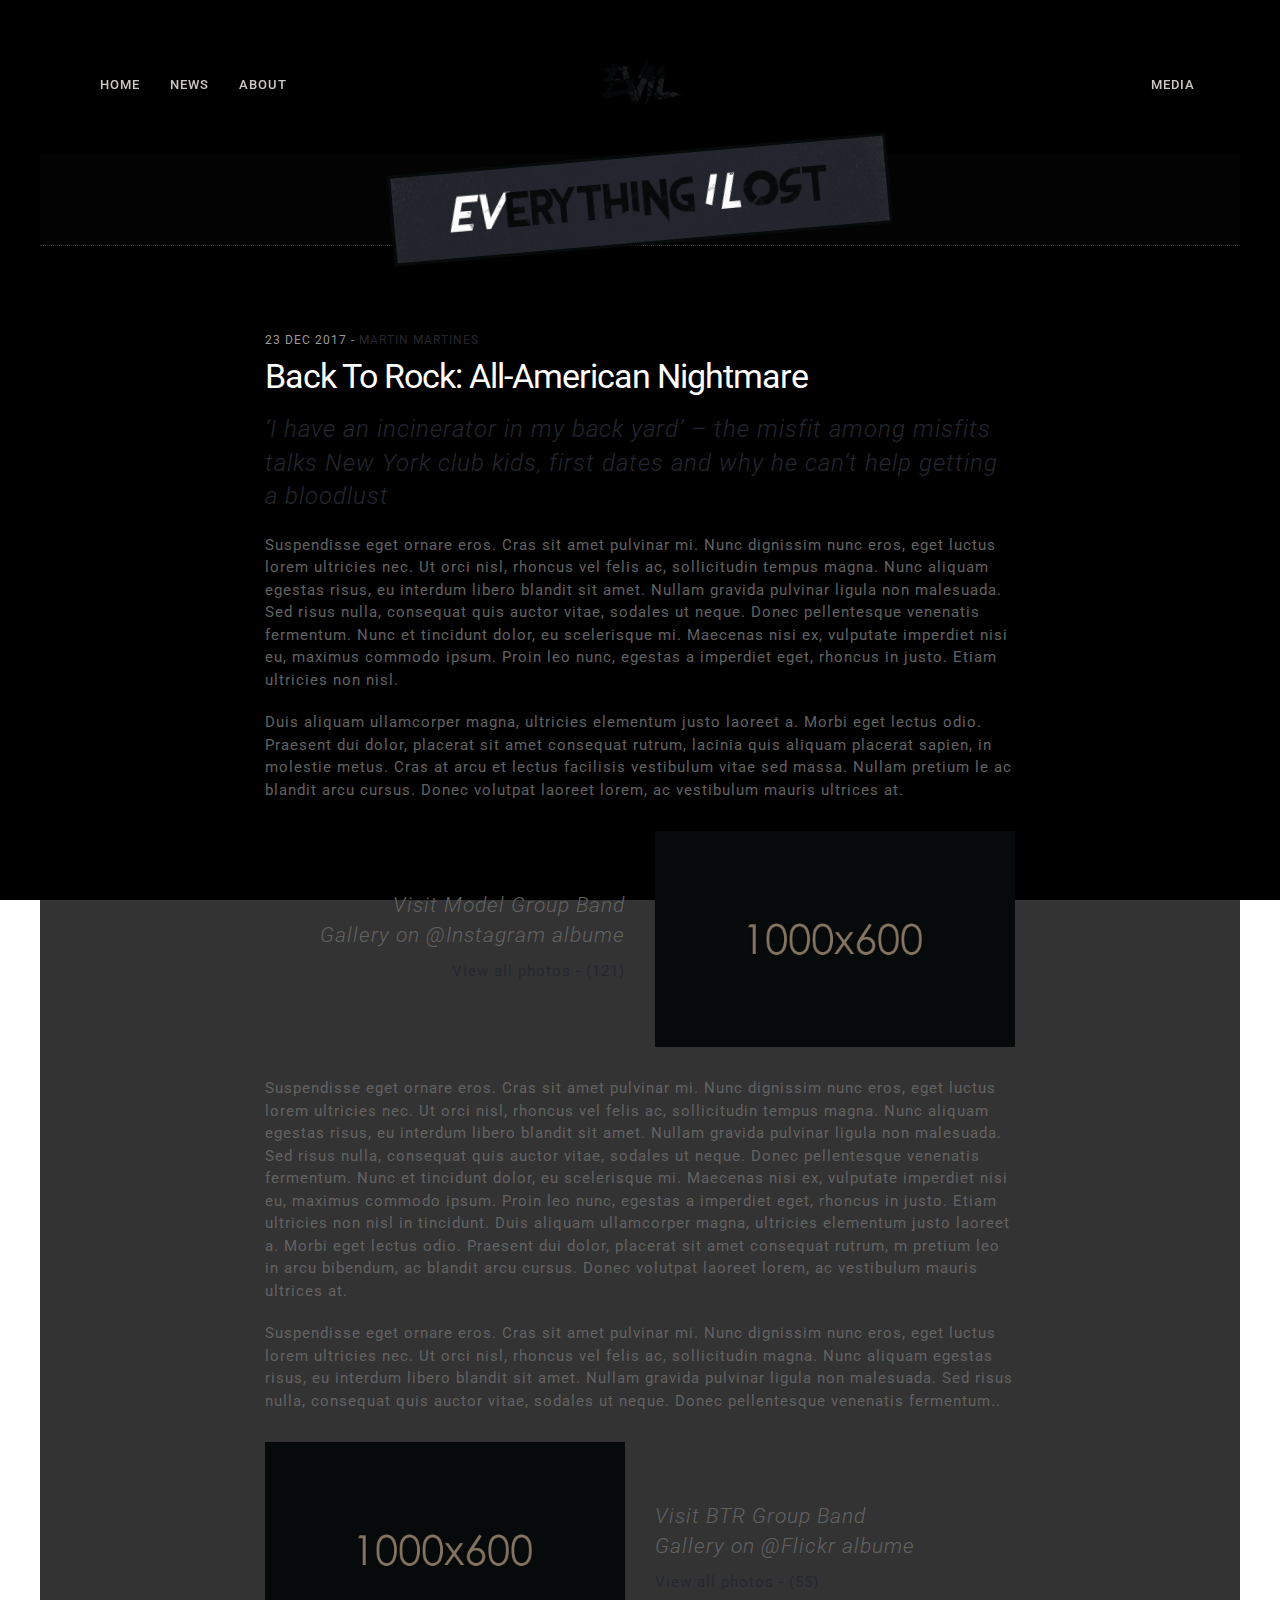
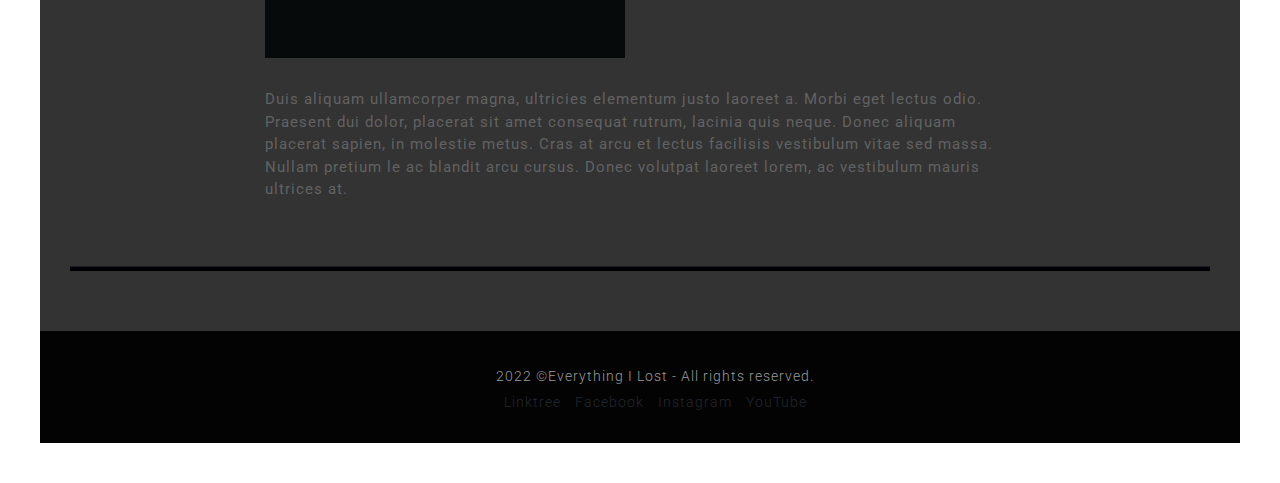
<file: template-single-blog-post.html>
<!doctype html>
<!--[if IE 9]> <html class="no-js ie9 fixed-layout" lang="en"> <![endif]-->
<!--[if gt IE 9]><!--> <html class="no-js " lang="en"> <!--<![endif]-->
<head>

    <!-- Basic -->
    <meta charset="utf-8">
    <meta http-equiv="X-UA-Compatible" content="IE=edge">
    
    <!-- Mobile Meta -->
    <meta name="viewport" content="width=device-width, minimum-scale=1.0, maximum-scale=1.0, user-scalable=no">
    
    <!-- Site Meta -->
    <title>Everything I Lost</title>
    <meta name="keywords" content="EVIL, Everything I Lost, Band, Gelsenkirchen, NRW, Germany, Deutschland, Metal Musik, Ruhr Pott">
    <meta name="description" content="Website of Everything I Lost aka. EvIL, a Metal-Band from Germany">
    <meta name="author" content="Norman Schmidt">
    
    <!-- Site Icons -->
    <link rel="shortcut icon" href="images/favicon.ico" type="image/x-icon" />
    <link rel="apple-touch-icon" href="images/apple-touch-icon.png">

	<!-- Google Fonts -->
	<link href="https://fonts.googleapis.com/css?family=Roboto:300,400,400i,500,700,900" rel="stylesheet"> 

	<!-- Audio Player -->
	<link rel="stylesheet" href="css/bar-ui.css" />

	<!-- Custom & Default Styles -->
	<link rel="stylesheet" href="css/font-awesome.min.css">
	<link rel="stylesheet" href="css/bootstrap.min.css">
	<link rel="stylesheet" href="css/carousel.css">
	<link rel="stylesheet" href="style.css">

	<!--[if lt IE 9]>
		<script src="js/vendor/html5shiv.min.js"></script>
		<script src="js/vendor/respond.min.js"></script>
	<![endif]-->

</head>
<body class="boxed-layout">

	<div class="wrapper">
	<header class="header first-header normal-header">
		<div class="container">
			<nav class="navbar navbar-default">
			    <!-- Brand and toggle get grouped for better mobile display -->
			    <div class="navbar-header">
			        <button type="button" class="navbar-toggle" data-toggle="collapse" data-target="#navbar-collapse-1">
			            <span class="sr-only">Toggle navigation</span>
			            <span class="icon-bar"></span>
			            <span class="icon-bar"></span>
			            <span class="icon-bar"></span>
			        </button>

			    </div>
			    <a class="navbar-brand" href="index.html"><img src="images/logo.png" alt=""></a>
			    <!-- Collect the nav links, forms, and other content for toggling -->
			    <div class="collapse navbar-collapse" id="navbar-collapse-1">
			        <ul class="nav navbar-nav navbar-left">
			            <li><a data-scroll href="index.html#home">Home</a></li>
			            <li><a data-scroll href="index.html#news">News</a></li>
			            <li><a data-scroll href="index.html#about">About</a></li>
			            <!--LATER: <li><a data-scroll href="index.html#tour">Tour</a></li> -->
			        </ul>
			        <ul class="nav navbar-nav navbar-right">
			            <!--LATER: <li><a data-scroll href="index.html#albums">Album's</a></li>-->
			            <li><a data-scroll href="index.html#media">Media</a></li>
			            <!--LATER: <li><a data-scroll href="index.html#store">Store</a></li>-->
			            <!--<li><a data-scroll href="index.html#follow">Follow</a></li>--> 
			        </ul>
			    </div><!-- /.navbar-collapse -->
			</nav>
		</div><!-- ebd container -->
	</header><!-- end header -->

	<section class="section page-title">
		<div class="customtitle">
			<h2><i>Ev</i>erything <i>I</i> <i>L</i>ost</h2>
		</div>
	</section><!-- end section -->	

	<section class="section lb blog-wrapper transparent-color">
		<div class="container">
			<div class="content m45">
				<div class="row">
				    <div class="single-blog col-md-8 col-md-offset-2">
						<small class="blog-date">23 Dec 2017 - <a href="#">Martin Martines</a></small>
				        <h2 class="big-title">Back to Rock: all-American nightmare</h2>
				        <p class="lead whitetext">‘I have an incinerator in my back yard’ – the misfit among misfits talks New York club kids, first dates and why he can’t help getting a bloodlust</p>

				        <p>Suspendisse eget ornare eros. Cras sit amet pulvinar mi. Nunc dignissim nunc eros, eget luctus lorem ultricies nec. Ut orci nisl, rhoncus vel felis ac, sollicitudin tempus magna. Nunc aliquam egestas risus, eu interdum libero blandit sit amet. Nullam gravida pulvinar ligula non malesuada. Sed risus nulla, consequat quis auctor vitae, sodales ut neque. Donec pellentesque venenatis fermentum. Nunc et tincidunt dolor, eu scelerisque mi. Maecenas nisi ex, vulputate imperdiet nisi eu, maximus commodo ipsum. Proin leo nunc, egestas a imperdiet eget, rhoncus in justo. Etiam ultricies non nisl.</p>

				        <p>Duis aliquam ullamcorper magna, ultricies elementum justo laoreet a. Morbi eget lectus odio. Praesent dui dolor, placerat sit amet consequat rutrum, lacinia quis aliquam placerat sapien, in molestie metus. Cras at arcu et lectus facilisis vestibulum vitae sed massa. Nullam pretium le ac blandit arcu cursus. Donec volutpat laoreet lorem, ac vestibulum mauris ultrices at. </p>

				        <div class="row m30">
				            <div class="col-md-6 text-right mt40">
				                <p class="lead">Visit Model Group Band
				                    <br> Gallery on @Instagram albume</p>
				                <a href="#">View all photos - (121)</a>
				            </div>
				            <!-- end col -->

				            <div class="col-md-6">
				                <img src="upload/big_blog_01.jpg" class="img-responsive" alt="">
				            </div>
				            <!-- end col -->
				        </div>
				        <!-- end row -->

				        <p>Suspendisse eget ornare eros. Cras sit amet pulvinar mi. Nunc dignissim nunc eros, eget luctus lorem ultricies nec. Ut orci nisl, rhoncus vel felis ac, sollicitudin tempus magna. Nunc aliquam egestas risus, eu interdum libero blandit sit amet. Nullam gravida pulvinar ligula non malesuada. Sed risus nulla, consequat quis auctor vitae, sodales ut neque. Donec pellentesque venenatis fermentum. Nunc et tincidunt dolor, eu scelerisque mi. Maecenas nisi ex, vulputate imperdiet nisi eu, maximus commodo ipsum. Proin leo nunc, egestas a imperdiet eget, rhoncus in justo. Etiam ultricies non nisl in tincidunt. Duis aliquam ullamcorper magna, ultricies elementum justo laoreet a. Morbi eget lectus odio. Praesent dui dolor, placerat sit amet consequat rutrum, m pretium leo in arcu bibendum, ac blandit arcu cursus. Donec volutpat laoreet lorem, ac vestibulum mauris ultrices at. </p>

				        <p>Suspendisse eget ornare eros. Cras sit amet pulvinar mi. Nunc dignissim nunc eros, eget luctus lorem ultricies nec. Ut orci nisl, rhoncus vel felis ac, sollicitudin magna. Nunc aliquam egestas risus, eu interdum libero blandit sit amet. Nullam gravida pulvinar ligula non malesuada. Sed risus nulla, consequat quis auctor vitae, sodales ut neque. Donec pellentesque venenatis fermentum.. </p>

				        <div class="row m30">
				            <div class="col-md-6">
				                <img src="upload/big_blog_03.jpg" class="img-responsive" alt="">
				            </div>
				            <!-- end col -->

				            <div class="col-md-6 text-left mt40">
				                <p class="lead">Visit BTR Group Band
				                    <br> Gallery on @Flickr albume</p>
				                <a href="#">View all photos - (55)</a>
				            </div>
				            <!-- end col -->
				        </div>
				        <!-- end row -->

				        <p>Duis aliquam ullamcorper magna, ultricies elementum justo laoreet a. Morbi eget lectus odio. Praesent dui dolor, placerat sit amet consequat rutrum, lacinia quis neque. Donec aliquam placerat sapien, in molestie metus. Cras at arcu et lectus facilisis vestibulum vitae sed massa. Nullam pretium le ac blandit arcu cursus. Donec volutpat laoreet lorem, ac vestibulum mauris ultrices at. </p>
				    </div><!-- end single-blog -->
				</div><!-- end row -->
			</div><!-- end content -->
			<hr class="custom">

		</div><!-- end container -->
	</section><!-- end section -->

	<section class="footer section lb nobpad">
        <div class="copyrights">
            <div class="container">
                <div class="row">
                    <div class="col-sm-12 text-center">
                        <p>2022 &copy;Everything I Lost - All rights reserved.</p>
                        <ul class="list-inline">
                            <li><a href="https://linktr.ee/everythingilost">Linktree</a></li>
                            <li><a href="https://www.facebook.com/EverythingILost">Facebook</a></li>
                            <li><a href="https://instagram.com/everythingilostband">Instagram</a></li>
                            <li><a href="https://www.youtube.com/channel/UClTqy21GdPtVG4sXE4Y7nwQ">YouTube</a></li>
                        </ul>
                    </div><!-- end col -->
                </div><!-- end row -->
            </div><!-- end container -->
        </div><!-- end copyrights -->
	</section><!-- end section -->
	</div>

	<!-- jQuery Files -->
	<script src="js/jquery.min.js"></script>
	<script src="js/bootstrap.min.js"></script>
	<script src="js/parallax.js"></script>
	<script src="js/owl.carousel.js"></script>
	<script src="js/jquery.fitvids.js"></script>
	<script src="js/scroll.js"></script>	
	<script src="js/custom.js"></script>

	<!-- Audio Player -->
	<script type="text/javascript" src="js/soundmanager2.js"></script>
	<script type="text/javascript" src="js/bar-ui.js"></script>

</body>
</html>
</file>
<file: css/bar-ui.css>
﻿/**
 * SoundManager 2: "Bar UI" player - CSS
 * Copyright (c) 2014, Scott Schiller. All rights reserved.
 * http://www.schillmania.com/projects/soundmanager2/
 * Code provided under BSD license.
 * http://schillmania.com/projects/soundmanager2/license.txt
 */

.sm2-bar-ui {
 position: relative;
 display: inline-block;
 width: 100%;
 font-family: helvetica, arial, verdana, sans-serif;
 font-weight: normal;
 /* prevent background border bleed */
 -webkit-background-clip: padding-box;
 background-clip: padding-box;
 /* because indeed, fonts do look pretty "fat" otherwise in this case. */
 -moz-osx-font-smoothing: grayscale;
 -webkit-font-smoothing: antialiased;
 /* general font niceness? */
 font-smoothing: antialiased;
 text-rendering: optimizeLegibility;
 min-width: 20em;
 max-width: 30em;
 /* take out overflow if you want an absolutely-positioned playlist dropdown. */
 border-radius: 2px;
 overflow: hidden;
 /* just for fun (animate normal / full-width) */
 transition: max-width 0.2s ease-in-out;
}

.sm2-bar-ui .sm2-playlist li {
 text-align: center;
 margin-top: -2px;
 font-size: 95%;
 line-height: 1em;
}

.sm2-bar-ui.compact {
 min-width: 1em;
 max-width: 15em;
}

.sm2-bar-ui ul {
 line-height: 1em;
}

/* want things left-aligned? */
.sm2-bar-ui.left .sm2-playlist li {
 text-align: left;
}

.sm2-bar-ui .sm2-playlist li .load-error {
  cursor: help;
}

.sm2-bar-ui.full-width {
 max-width: 100%;
 z-index: 5;
}

.sm2-bar-ui.fixed {
 position: relative;
 top: auto;
 bottom: 0;
 left: 0px;
 border-radius: 0px;
 /* so the absolutely-positioned playlist can show... */
 overflow: visible;
 /* and this should probably have a high z-index. tweak as needed. */
 z-index: 999;
}

.sm2-bar-ui.fixed .bd,
.sm2-bar-ui.bottom .bd {
 /* display: table; */
 border-radius: 0px;
 border-bottom: none;
}

.sm2-bar-ui.bottom {
 /* absolute bottom-aligned UI */
 top: auto;
 bottom: 0px;
 left: 0px;
 border-radius: 0px;
 /* so the absolutely-positioned playlist can show... */
 overflow: visible;
}

.sm2-bar-ui.playlist-open .bd {
 border-bottom-left-radius: 0px;
 border-bottom-right-radius: 0px;
 border-bottom-color: transparent;
}

.sm2-bar-ui .bd,
.sm2-bar-ui .sm2-extra-controls {
 position: relative;
 background-color: #2288cc;
 /*
 transition: background 0.2s ease-in-out;
 */
}

.sm2-bar-ui .sm2-inline-gradient {
 /* gradient */
 position: absolute;
 left: 0px;
 top: 0px;
 width: 100%;
 height: 100%;
 background-image: -moz-linear-gradient(to bottom, rgba(255,255,255,0.125) 5%, rgba(255,255,255,0.125) 45%, rgba(255,255,255,0.15) 52%, rgba(0,0,0,0.01) 51%, rgba(0,0,0,0.1) 95%); /* W3C */
 background-image: linear-gradient(to bottom, rgba(255,255,255,0.125) 5%, rgba(255,255,255,0.125) 45%, rgba(255,255,255,0.15) 50%, rgba(0,0,0,0.1) 51%, rgba(0,0,0,0.1) 95%); /* W3C */
}

.sm2-bar-ui.flat .sm2-inline-gradient {
 background-image: none;
}

.sm2-bar-ui.flat .sm2-box-shadow {
 display: none;
 box-shadow: none;
}

.sm2-bar-ui.no-volume .sm2-volume {
 /* mobile devices (android + iOS) ignore attempts to set volume. */
 display: none;
}

.sm2-bar-ui.textured .sm2-inline-texture {
 position: absolute;
 top: 0px;
 left: 0px;
 width: 100%;
 height: 100%;
 /* for example */
 /* background-image: url(../images/wood_pattern_dark.png); */
 /* additional opacity effects can be applied here. */
 opacity: 0.75;

}

.sm2-bar-ui.textured.dark-text .sm2-inline-texture {
 /* dark text + textured case: use light wood background (for example.) */
 /* background-image: url(../images/patterns/wood_pattern.png); */
}

.sm2-bar-ui.textured.dark-text .sm2-playlist-wrapper {
 /* dark text + textured case: ditch 10% dark on playlist body. */
 background-color: transparent;
}

.sm2-bar-ui.textured.dark-text .sm2-playlist-wrapper ul li:hover a,
.sm2-bar-ui.textured.dark-text .sm2-playlist-wrapper ul li.selected a {
 /* dark + textured case: dark highlights */
 background-color: rgba(0,0,0,0.1);
 background-image: url(../images/black-10.png);
 /* modern browsers don't neeed the image */
 background-image: none, none;
}

.sm2-bar-ui .bd {
 display: table;
 border-bottom: none;
}

.sm2-bar-ui .sm2-playlist-wrapper {
 background-color: rgba(0,0,0,0.1);
}

.sm2-bar-ui .sm2-extra-controls .bd {
 background-color: rgba(0,0,0,0.2);
}


.sm2-bar-ui.textured .sm2-extra-controls .bd {
 /* lighten extra color overlays */
 background-color: rgba(0,0,0,0.05);
}

.sm2-bar-ui .sm2-extra-controls {
 background-color: transparent;
 border: none;
}

.sm2-bar-ui .sm2-extra-controls .bd {
 /* override full-width table behaviour */
 display: block;
 border: none;
}

.sm2-bar-ui .sm2-extra-controls .sm2-inline-element {
 display: inline-block;
}

.sm2-bar-ui,
.sm2-bar-ui .bd a {
 color: #fff;
}

.sm2-bar-ui.dark-text,
.sm2-bar-ui.dark-text .bd a {
 color: #000;
}

.sm2-bar-ui.dark-text .sm2-inline-button {
 /* Warning/disclaimer: SVG might be fuzzy when inverted on Chrome, losing resolution on hi-DPI displays. */
 -webkit-filter: invert(1);
 /* SVG-based invert filter for Firefox */
 filter: url("data:image/svg+xml;utf8,<svg xmlns=\'http://www.w3.org/2000/svg\'><filter id=\'invert\'><feColorMatrix in='SourceGraphic' type='matrix' values='-1 0 0 0 1 0 -1 0 0 1 0 0 -1 0 1 0 0 0 1 0'/></filter></svg>#invert");
 /* IE 8 inverse filter, may only match pure black/white */
 /* filter: xray; */
 /* pending W3 standard */
 filter: invert(1);
 /* not you, IE < 10. */
 filter: none\9;
}

.sm2-bar-ui .bd a {
 text-decoration: none;
}

.sm2-bar-ui .bd .sm2-button-element:hover {
 background-color: rgba(0,0,0,0.1);
 background-image: url(../images/black-10.png);
 background-image: none, none;
}

.sm2-bar-ui .bd .sm2-button-element:active {
 background-color: rgba(0,0,0,0.25);
 background-image: url(../images/black-25.png);
 background-image: none, none;
}

.sm2-bar-ui .bd .sm2-extra-controls .sm2-button-element:active .sm2-inline-button,
.sm2-bar-ui .bd .active .sm2-inline-button/*,
.sm2-bar-ui.playlist-open .sm2-menu a */{
 -ms-transform: scale(0.9);
 -webkit-transform: scale(0.9);
 -webkit-transform-origin: 50% 50%;
 /* firefox doesn't scale quite right. */
 transform: scale(0.9);
 transform-origin: 50% 50%;
 /* firefox doesn't scale quite right. */
 -moz-transform: none;
}

.sm2-bar-ui .bd .sm2-extra-controls .sm2-button-element:hover,
.sm2-bar-ui .bd .sm2-extra-controls .sm2-button-element:active,
.sm2-bar-ui .bd .active {
 background-color: rgba(0,0,0,0.1);
 background-image: url(../images/black-10.png);
 background-image: none, none;
}

.sm2-bar-ui .bd .sm2-extra-controls .sm2-button-element:active {
 /* box shadow is excessive on smaller elements. */
 box-shadow: none;
}

.sm2-bar-ui {
 /* base font size */
 font-size: 15px;
 text-shadow: none;
}

.sm2-bar-ui .sm2-inline-element {
 position: relative;
 display: inline-block;
 vertical-align: middle;
 padding: 0px;
 overflow: hidden;
}

.sm2-bar-ui .sm2-inline-element,
.sm2-bar-ui .sm2-button-element .sm2-button-bd {
 position: relative;
 /**
  * .sm2-button-bd exists because of a Firefox bug from 2000
  * re: nested relative / absolute elements inside table cells.
  * https://bugzilla.mozilla.org/show_bug.cgi?id=63895
  */
}

.sm2-bar-ui .sm2-inline-element,
.sm2-bar-ui .sm2-button-element .sm2-button-bd {
 /**
  * if you play with UI width/height, these are the important ones.
  * NOTE: match these values if you want square UI buttons.
  */
 min-width: 2.8em;
 min-height: 2.8em;
}

.sm2-bar-ui .sm2-inline-button {
 position: absolute;
 top: 0px;
 left: 0px;
 width: 100%;
 height: 100%;
}

.sm2-bar-ui .sm2-extra-controls .bd {
 /* don't double-layer. */
 background-image: none;
 background-color: rgba(0,0,0,0.15);
}

.sm2-bar-ui .sm2-extra-controls .sm2-inline-element {
 width: 25px; /* bare minimum */
 min-height: 1.75em;
 min-width: 2.5em;
}

.sm2-bar-ui .sm2-inline-status {
 line-height: 100%;
 /* how much to allow before truncating song artist / title with ellipsis */
 display: inline-block;
 min-width: 200px;
 max-width: 20em;
 /* a little more spacing */
 padding-left: 0.75em;
 padding-right: 0.75em;
}

.sm2-bar-ui .sm2-inline-element {
 /* extra-small em scales up nicely, vs. 1px which gets fat */
 border-right: 0.075em dotted #666; /* legacy */
 border-right: 0.075em solid rgba(0,0,0,0.1);
}

.sm2-bar-ui .sm2-inline-element.noborder {
 border-right: none;
}

.sm2-bar-ui .sm2-inline-element.compact {
 min-width: 2em;
 padding: 0px 0.25em;
}

.sm2-bar-ui .sm2-inline-element:first-of-type {
 border-top-left-radius: 3px;
 border-bottom-left-radius: 3px;
 overflow: hidden;
}

.sm2-bar-ui .sm2-inline-element:last-of-type {
 border-right: none;
 border-top-right-radius: 3px;
 border-bottom-right-radius: 3px;
}

.sm2-bar-ui .sm2-inline-status a:hover {
 background-color: transparent;
 text-decoration: underline;
}

.sm2-inline-time,
.sm2-inline-duration {
 display: table-cell;
 width: 1%;
 font-size: 75%;
 line-height: 0.9em;
 min-width: 2em; /* if you have sounds > 10:00 in length, make this bigger. */
 vertical-align: middle;
}

.sm2-bar-ui .sm2-playlist {
 position: relative;
 height: 1.45em;
}

.sm2-bar-ui .sm2-playlist-target {
 /* initial render / empty case */
 position: relative;
 min-height: 1em;
}

.sm2-bar-ui .sm2-playlist ul {
 position: absolute;
 left: 0px;
 top: 0px;
 width: 100%;
 list-style-type: none;
 overflow: hidden;
 white-space: nowrap;
 text-overflow: ellipsis;
}

.sm2-bar-ui p,
.sm2-bar-ui .sm2-playlist ul,
.sm2-bar-ui .sm2-playlist ul li {
 margin: 0px;
 padding: 0px;
}

.sm2-bar-ui .sm2-playlist ul li {
 position: relative;
}

.sm2-bar-ui .sm2-playlist ul li,
.sm2-bar-ui .sm2-playlist ul li a {
 position: relative;
 display: block;
 /* prevent clipping of characters like "g" */
 height: 1.5em;
 white-space: nowrap;
 overflow: hidden;
 text-overflow: ellipsis;
 text-align: center;
}

.sm2-row {
 position: relative;
 display: table-row;
}

.sm2-progress-bd {
 /* spacing between progress track/ball and time (position) */
 padding: 0px 0.8em;
}

.sm2-progress .sm2-progress-track,
.sm2-progress .sm2-progress-ball,
.sm2-progress .sm2-progress-bar {
 position: relative;
 width: 100%;
 height: 0.65em;
 border-radius: 0.65em;
}

.sm2-progress .sm2-progress-bar {
 /* element which follows the progres "ball" as it moves */
 position: absolute;
 left: 0px;
 top: 0px;
 width: 0px;
 background-color: rgba(0,0,0,0.33);
 background-image: url(../images/black-33.png);
 background-image: none, none;
}

.volume-shade,
.playing .sm2-progress .sm2-progress-track,
.paused .sm2-progress .sm2-progress-track {
 cursor: pointer;
}

.playing .sm2-progress .sm2-progress-ball {
 cursor: -moz-grab;
 cursor: -webkit-grab;
 cursor: grab;
}

.sm2-progress .sm2-progress-ball {
 position: absolute;
 top: 0px;
 left: 0px;
 width: 1em;
 height: 1em;
 margin: -0.2em 0px 0px -0.5em;
 width: 14px;
 height: 14px;
 margin: -2px 0px 0px -7px;
 width: 0.9333em;
 height: 0.9333em;
 margin: -0.175em 0px 0px -0.466em;
 background-color: #fff;
 padding: 0px;
/*
 z-index: 1;
*/
 -webkit-transition: -webkit-transform 0.15s ease-in-out;
 transition: transform 0.15s ease-in-out;
}

/*
.sm2-bar-ui.dark-text .sm2-progress .sm2-progress-ball {
 background-color: #000;
}
*/

.sm2-progress .sm2-progress-track {
 background-color: rgba(0,0,0,0.4);
 background-image: url(../images/black-33.png); /* legacy */
 background-image: none, none; /* modern browsers */
}

/* scrollbar rules have to be separate, browsers not supporting this syntax will skip them when combined. */
.sm2-playlist-wrapper ul::-webkit-scrollbar-track {
 background-color: rgba(0,0,0,0.4);
}

.playing.grabbing .sm2-progress .sm2-progress-track,
.playing.grabbing .sm2-progress .sm2-progress-ball {
 cursor: -moz-grabbing;
 cursor: -webkit-grabbing;
 cursor: grabbing;
}

.sm2-bar-ui.grabbing .sm2-progress .sm2-progress-ball {
 -webkit-transform: scale(1.15);
 transform: scale(1.15);
}

.sm2-inline-button {
 background-position: 50% 50%;
 background-repeat: no-repeat;
 /* hide inner text */
 line-height: 10em;
 /**
  * image-rendering seems to apply mostly to Firefox in this case. Use with caution.
  * https://developer.mozilla.org/en-US/docs/Web/CSS/image-rendering#Browser_compatibility
  */
 image-rendering: -moz-crisp-edges;
 image-rendering: -webkit-optimize-contrast;
 image-rendering: crisp-edges;
 -ms-interpolation-mode: nearest-neighbor;
 -ms-interpolation-mode: bicubic;
}

.play-pause,
.play-pause:hover,
.paused .play-pause:hover {
 background-image: url(../images/icomoon/entypo-25px-ffffff/PNG/play.png);
 background-image: none, url(../images/icomoon/entypo-25px-ffffff/SVG/play.svg);
 background-size: 67.5%;
 background-position: 40% 53%;
}

.playing .play-pause {
 background-image: url(../images/icomoon/entypo-25px-ffffff/PNG/pause.png);
 background-image: none, url(../images/icomoon/entypo-25px-ffffff/SVG/pause.svg);
 background-size: 57.6%;
 background-position: 50% 53%;
}

.sm2-volume-control {
 background-image: url(../images/icomoon/entypo-25px-ffffff/PNG/volume.png);
 background-image: none, url(../images/icomoon/entypo-25px-ffffff/SVG/volume.svg);
}

.sm2-volume-control,
.sm2-volume-shade {
 background-position: 42% 50%;
 background-size: 56%;
}

.volume-shade {
 filter: alpha(opacity=33); /* <= IE 8 */
 opacity: 0.33;
/* -webkit-filter: invert(1);*/
 background-image: url(../images/icomoon/entypo-25px-000000/PNG/volume.png);
 background-image: none, url(../images/icomoon/entypo-25px-000000/SVG/volume.svg);
}

.menu {
 background-image: url(../images/icomoon/entypo-25px-ffffff/PNG/list2.png);
 background-image: none, url(../images/icomoon/entypo-25px-ffffff/SVG/list2.svg);
 background-size: 58%;
 background-position: 54% 51%;
}

.previous {
 background-image: url(../images/icomoon/entypo-25px-ffffff/PNG/first.png);
 background-image: none, url(../images/icomoon/entypo-25px-ffffff/SVG/first.svg);
}

.next {
 background-image: url(../images/icomoon/entypo-25px-ffffff/PNG/last.png);
 background-image: none, url(../images/icomoon/entypo-25px-ffffff/SVG/last.svg);
}

.previous,
.next {
 background-size: 49.5%;
 background-position: 50% 50%;
}


.sm2-extra-controls .previous,
.sm2-extra-controls .next {
 backgound-size: 53%;
}

.shuffle {
 background-image: url(../images/icomoon/entypo-25px-ffffff/PNG/shuffle.png);
 background-image: none, url(../images/icomoon/entypo-25px-ffffff/SVG/shuffle.svg);
 background-size: 45%;
 background-position: 50% 50%;
}

.repeat {
 background-image: url(../images/icomoon/entypo-25px-ffffff/PNG/loop.png);
 background-image: none, url(../images/icomoon/entypo-25px-ffffff/SVG/loop.svg);
 background-position: 50% 43%;
 background-size: 54%;
}

.sm2-extra-controls .repeat {
 background-position: 50% 45%;
}

.sm2-playlist-wrapper ul li .sm2-row {
  display: table;
  width: 100%;
}

.sm2-playlist-wrapper ul li .sm2-col {
 display: table-cell;
 vertical-align: top;
 /* by default, collapse. */
 width: 0%;
}

.sm2-playlist-wrapper ul li .sm2-col.sm2-wide {
 /* take 100% width. */
 width: 100%;
}

.sm2-playlist-wrapper ul li .sm2-icon {
 display: inline-block;
 overflow: hidden;
 width: 2em;
 color: transparent !important; /* hide text */
 white-space: nowrap; /* don't let text affect height */
 padding-left: 0px;
 padding-right: 0px;
 text-indent: 2em; /* IE 8, mostly */
}

.sm2-playlist-wrapper ul li .sm2-icon,
.sm2-playlist-wrapper ul li:hover .sm2-icon,
.sm2-playlist-wrapper ul li.selected .sm2-icon {
 background-size: 55%;
 background-position: 50% 50%;
 background-repeat: no-repeat;
}

.sm2-playlist-wrapper ul li .sm2-col {
 /* sibling table cells get borders. */
 border-right: 1px solid rgba(0,0,0,0.075);
}

.sm2-playlist-wrapper ul li.selected .sm2-col {
 border-color: rgba(255,255,255,0.075);
}

.sm2-playlist-wrapper ul li .sm2-col:last-of-type {
  border-right: none;
}

.sm2-playlist-wrapper ul li .sm2-cart,
.sm2-playlist-wrapper ul li:hover .sm2-cart,
.sm2-playlist-wrapper ul li.selected .sm2-cart {
 background-image: url(../images/icomoon/entypo-25px-ffffff/PNG/cart.png);
 background-image: none, url(../images/icomoon/entypo-25px-ffffff/SVG/cart.svg);
 /* slight alignment tweak */
 background-position: 48% 50%;
}

.sm2-playlist-wrapper ul li .sm2-music,
.sm2-playlist-wrapper ul li:hover .sm2-music,
.sm2-playlist-wrapper ul li.selected .sm2-music {
 background-image: url(../images/icomoon/entypo-25px-ffffff/PNG/music.png);
 background-image: none, url(../images/icomoon/entypo-25px-ffffff/SVG/music.svg);
}

.sm2-bar-ui.dark-text .sm2-playlist-wrapper ul li .sm2-cart,
.sm2-bar-ui.dark-text .sm2-playlist-wrapper ul li:hover .sm2-cart,
.sm2-bar-ui.dark-text .sm2-playlist-wrapper ul li.selected .sm2-cart {
 background-image: url(../images/icomoon/entypo-25px-000000/PNG/cart.png);
 background-image: none, url(../images/icomoon/entypo-25px-000000/SVG/cart.svg);
}

.sm2-bar-ui.dark-text .sm2-playlist-wrapper ul li .sm2-music,
.sm2-bar-ui.dark-text .sm2-playlist-wrapper ul li:hover .sm2-music,
.sm2-bar-ui.dark-text .sm2-playlist-wrapper ul li.selected .sm2-music {
 background-image: url(../images/icomoon/entypo-25px-000000/PNG/music.png);
 background-image: none, url(../images/icomoon/entypo-25px-000000/SVG/music.svg);
}


.sm2-bar-ui.dark-text .sm2-playlist-wrapper ul li .sm2-col {
 border-left-color: rgba(0,0,0,0.15);
}

.sm2-playlist-wrapper ul li .sm2-icon:hover {
 background-color: rgba(0,0,0,0.33);
}

.sm2-bar-ui .sm2-playlist-wrapper ul li .sm2-icon:hover {
 background-color: rgba(0,0,0,0.45);
}

.sm2-bar-ui.dark-text .sm2-playlist-wrapper ul li.selected .sm2-icon:hover {
 background-color: rgba(255,255,255,0.25);
 border-color: rgba(0,0,0,0.125);
}

.sm2-progress-ball .icon-overlay {
 position: absolute;
 width: 100%;
 height: 100%;
 top: 0px;
 left: 0px;
 background: none, url(../images/icomoon/free-25px-000000/SVG/spinner.svg);
 background-size: 72%;
 background-position: 50%;
 background-repeat: no-repeat;
 display: none; 
}

.playing.buffering .sm2-progress-ball .icon-overlay {
 display: block;
 -webkit-animation: spin 0.6s linear infinite;
 animation: spin 0.6s linear infinite;
}

@-webkit-keyframes spin {
 0% {
  -webkit-transform: rotate(0deg);
 }
 100% {
  -webkit-transform: rotate(360deg);
 }
}

@-moz-keyframes spin {
 0% {
  transform: rotate(0deg);
 }
 100% {
  transform: rotate(360deg);
 }
}

@keyframes spin {
 0% {
  transform: rotate(0deg);
 }
 100% {
  transform: rotate(360deg);
 }
}

.sm2-element ul {
 font-size: 95%;
 list-style-type: none;
}

.sm2-element ul,
.sm2-element ul li {
 margin: 0px;
 padding: 0px;
}

.bd.sm2-playlist-drawer {
 /* optional: absolute positioning */
 /* position: absolute; */
 z-index: 3;
 border-radius: 0px;
 width: 100%;
 height: 0px;
 border: none;
 background-image: none;
 display: block;
 overflow: hidden;
 transition: height 0.2s ease-in-out;
}

.sm2-bar-ui.fixed .bd.sm2-playlist-drawer,
.sm2-bar-ui.bottom .bd.sm2-playlist-drawer {
 position: absolute;
}

.sm2-bar-ui.fixed .sm2-playlist-wrapper,
.sm2-bar-ui.bottom .sm2-playlist-wrapper {
 padding-bottom: 0px;
}

.sm2-bar-ui.fixed .bd.sm2-playlist-drawer,
.sm2-bar-ui.bottom .bd.sm2-playlist-drawer {
 /* show playlist on top */
 bottom: 2.8em;
}

.sm2-bar-ui .bd.sm2-playlist-drawer {
 opacity: 0.5;
 /* redraw fix for Chrome, background color doesn't always draw when playlist drawer open. */
 transform: translateZ(0);
}

/* experimental, may not perform well. */
/*
.sm2-bar-ui .bd.sm2-playlist-drawer a {
 -webkit-filter: blur(5px);
}
*/

.sm2-bar-ui.playlist-open .bd.sm2-playlist-drawer {
 height: auto;
 opacity: 1;
}

.sm2-bar-ui.playlist-open .bd.sm2-playlist-drawer a {
 -webkit-filter: none; /* blur(0px) was still blurred on retina displays, as of 07/2014 */
}

.sm2-bar-ui.fixed.playlist-open .bd.sm2-playlist-drawer .sm2-playlist-wrapper,
.sm2-bar-ui.bottom.playlist-open .bd.sm2-playlist-drawer .sm2-playlist-wrapper {
 /* extra padding when open */
 padding-bottom: 0.5em;
 box-shadow: none;
}

.sm2-bar-ui .bd.sm2-playlist-drawer {
 transition: all 0.2s ease-in-out;
 transition-property: transform, height, opacity, background-color, -webkit-filter;
}

.sm2-bar-ui .bd.sm2-playlist-drawer a {
 transition: -webkit-filter 0.2s ease-in-out;
}

.sm2-bar-ui .bd.sm2-playlist-drawer .sm2-inline-texture {
 /* negative offset for height of top bar, so background is seamless. */
 background-position: 0px -2.8em;
}

.sm2-box-shadow {
 position: absolute;
 left: 0px;
 top: 0px;
 width: 100%;
 height: 100%;
 box-shadow: inset 0px 1px 6px rgba(0,0,0,0.15);
}

.sm2-playlist-wrapper {
 position: relative;
 padding: 0.5em 0.5em 0.5em 0.25em;
 background-image: none, none;
}

.sm2-playlist-wrapper ul {
 max-height: 9.25em;
 overflow: auto;
}

.sm2-playlist-wrapper ul li {
 border-bottom: 1px solid rgba(0,0,0,0.05);
}

.sm2-playlist-wrapper ul li:nth-child(odd) {
 background-color: rgba(255,255,255,0.03);
}

.sm2-playlist-wrapper ul li a {
 display: block;
 padding: 0.5em 0.25em 0.5em 0.75em;
 margin-right: 0px;
 font-size: 90%;
 vertical-align: middle;
}

.sm2-playlist-wrapper ul li a.sm2-exclude {
 display: inline-block;
}

.sm2-playlist-wrapper ul li a.sm2-exclude .label {
 font-size: 95%;
 line-height: 1em;
 margin-left: 0px;
 padding: 2px 4px;
}

.sm2-playlist-wrapper ul li:hover a {
 background-color: rgba(0,0,0,0.20);
 background-image: url(../images/black-20.png);
 background-image: none, none;
}

.sm2-bar-ui.dark-text .sm2-playlist-wrapper ul li:hover a {
 background-color: rgba(255,255,255,0.1);
 background-image: url(../images/black-10.png);
 background-image: none, none;
}

.sm2-playlist-wrapper ul li.selected a {
 background-color: rgba(0,0,0,0.25);
 background-image: url(../images/black-20.png);
 background-image: none, none;
}

.sm2-bar-ui.dark-text ul li.selected a {
 background-color: rgba(255,255,255,0.1);
 background-image: url(../images/black-10.png);
 background-image: none, none; 
}

.sm2-bar-ui .disabled {
 filter: alpha(opacity=33); /* <= IE 8 */
 opacity: 0.33;
}

.sm2-bar-ui .bd .sm2-button-element.disabled:hover {
 background-color: transparent;
}

.sm2-bar-ui .active,
/*.sm2-bar-ui.playlist-open .sm2-menu,*/
.sm2-bar-ui.playlist-open .sm2-menu:hover {
 /* depressed / "on" state */
 box-shadow: inset 0px 0px 2px rgba(0,0,0,0.1);
 background-image: none;
}

.firefox-fix {
 /**
  * This exists because of a Firefox bug from 2000
  * re: nested relative / absolute elements inside table cells.
  * https://bugzilla.mozilla.org/show_bug.cgi?id=63895
  */
 position: relative;
 display: inline-block;
 width: 100%;
 height: 100%;
}

/* some custom scrollbar trickery, where supported */

.sm2-playlist-wrapper ul::-webkit-scrollbar {
 width: 10px;
}

.sm2-playlist-wrapper ul::-webkit-scrollbar-track {
 background: rgba(0,0,0,0.33);
 border-radius: 10px;
}
 
.sm2-playlist-wrapper ul::-webkit-scrollbar-thumb {
 border-radius: 10px;
 background: #fff;
}

.sm2-extra-controls {
 font-size: 0px;
 text-align: center;
}

.sm2-bar-ui .label {
 position: relative;
 display: inline-block;
 font-size: 0.7em;
 margin-left: 0.25em;
 vertical-align: top;
 background-color: rgba(0,0,0,0.25);
 border-radius: 3px;
 padding: 0px 3px;
 box-sizing: padding-box;
}

.sm2-bar-ui.dark-text .label {
 background-color: rgba(0,0,0,0.1);
 background-image: url(../images/black-10.png);
 background-image: none, none;
}

.sm2-bar-ui .sm2-playlist-drawer .label {
 font-size: 0.8em;
 padding: 0px 3px;
}

/* --- full width stuff --- */

.sm2-bar-ui .sm2-inline-element {
 display: table-cell;
}

.sm2-bar-ui .sm2-inline-element {
 /* collapse */
 width: 1%;
}

.sm2-bar-ui .sm2-inline-status {
 /* full width */
 width: 100%;
 min-width: 100%;
 max-width: 100%;
}

.sm2-bar-ui > .bd {
 width: 100%;
}

.sm2-bar-ui .sm2-playlist-drawer {
 /* re-hide playlist */
 display: block;
 overflow: hidden;
}
</file>
<file: css/carousel.css>
/**
 * Owl Carousel v2.2.1
 * Copyright 2013-2017 David Deutsch
 * Licensed under  ()
 */


/*
 *  Owl Carousel - Core
 */

.owl-carousel {
    display: none;
    width: 100%;
    -webkit-tap-highlight-color: transparent;
    /* position relative and z-index fix webkit rendering fonts issue */
    position: relative;
    z-index: 1;
}

.owl-carousel .owl-stage {
    position: relative;
    -ms-touch-action: pan-Y;
    -moz-backface-visibility: hidden;
    /* fix firefox animation glitch */
}

.owl-carousel .owl-stage:after {
    content: ".";
    display: block;
    clear: both;
    visibility: hidden;
    line-height: 0;
    height: 0;
}

.owl-carousel .owl-stage-outer {
    position: relative;
    overflow: hidden;
    /* fix for flashing background */
    -webkit-transform: translate3d(0px, 0px, 0px);
}

.owl-carousel .owl-wrapper,
.owl-carousel .owl-item {
    -webkit-backface-visibility: hidden;
    -moz-backface-visibility: hidden;
    -ms-backface-visibility: hidden;
    -webkit-transform: translate3d(0, 0, 0);
    -moz-transform: translate3d(0, 0, 0);
    -ms-transform: translate3d(0, 0, 0);
}

.owl-carousel .owl-item {
    position: relative;
    min-height: 1px;
    float: left;
    -webkit-backface-visibility: hidden;
    -webkit-tap-highlight-color: transparent;
    -webkit-touch-callout: none;
}

.owl-carousel .owl-item img {
    display: block;
    width: 100%;
}

.owl-carousel .owl-nav.disabled,
.owl-carousel .owl-dots.disabled {
    display: none;
}

.owl-carousel .owl-nav .owl-prev,
.owl-carousel .owl-nav .owl-next,
.owl-carousel .owl-dot {
    cursor: pointer;
    cursor: hand;
    -webkit-user-select: none;
    -khtml-user-select: none;
    -moz-user-select: none;
    -ms-user-select: none;
    user-select: none;
}

.owl-carousel.owl-loaded {
    display: block;
}

.owl-carousel.owl-loading {
    opacity: 0;
    display: block;
}

.owl-carousel.owl-hidden {
    opacity: 0;
}

.owl-carousel.owl-refresh .owl-item {
    visibility: hidden;
}

.owl-carousel.owl-drag .owl-item {
    -webkit-user-select: none;
    -moz-user-select: none;
    -ms-user-select: none;
    user-select: none;
}

.owl-carousel.owl-grab {
    cursor: move;
    cursor: grab;
}

.owl-carousel.owl-rtl {
    direction: rtl;
}

.owl-carousel.owl-rtl .owl-item {
    float: right;
}


/* No Js */

.no-js .owl-carousel {
    display: block;
}


/*
 *  Owl Carousel - Animate Plugin
 */

.owl-carousel .animated {
    animation-duration: 1000ms;
    animation-fill-mode: both;
}

.owl-carousel .owl-animated-in {
    z-index: 0;
}

.owl-carousel .owl-animated-out {
    z-index: 1;
}

.owl-carousel .fadeOut {
    animation-name: fadeOut;
}

@keyframes fadeOut {
    0% {
        opacity: 1;
    }
    100% {
        opacity: 0;
    }
}


/*
 * 	Owl Carousel - Auto Height Plugin
 */

.owl-height {
    transition: height 500ms ease-in-out;
}


/*
 * 	Owl Carousel - Lazy Load Plugin
 */

.owl-carousel .owl-item .owl-lazy {
    opacity: 0;
    transition: opacity 400ms ease;
}

.owl-carousel .owl-item img.owl-lazy {
    transform-style: preserve-3d;
}


/*
 * 	Owl Carousel - Video Plugin
 */

.owl-carousel .owl-video-wrapper {
    position: relative;
    height: 100%;
    background: #000;
}

.owl-carousel .owl-video-play-icon {
    position: absolute;
    height: 80px;
    width: 80px;
    left: 50%;
    top: 50%;
    margin-left: -40px;
    margin-top: -40px;
    background: url("owl.video.play.png") no-repeat;
    cursor: pointer;
    z-index: 1;
    -webkit-backface-visibility: hidden;
    transition: transform 100ms ease;
}

.owl-carousel .owl-video-play-icon:hover {
    -ms-transform: scale(1.3, 1.3);
    transform: scale(1.3, 1.3);
}

.owl-carousel .owl-video-playing .owl-video-tn,
.owl-carousel .owl-video-playing .owl-video-play-icon {
    display: none;
}

.owl-carousel .owl-video-tn {
    opacity: 0;
    height: 100%;
    background-position: center center;
    background-repeat: no-repeat;
    background-size: contain;
    transition: opacity 400ms ease;
}

.owl-carousel .owl-video-frame {
    position: relative;
    z-index: 1;
    height: 100%;
    width: 100%;
}

.owl-theme .owl-dots,
.owl-theme .owl-nav {
    text-align: center;
    -webkit-tap-highlight-color: transparent
}

.owl-theme .owl-nav {
    margin-top: 10px
}

.owl-theme .owl-nav [class*=owl-] {
    color: #FFF;
    font-size: 14px;
    margin: 5px;
    padding: 4px 7px;
    background: #D6D6D6;
    display: inline-block;
    cursor: pointer;
    border-radius: 3px
}

.owl-theme .owl-nav [class*=owl-]:hover {
    background: #869791;
    color: #FFF;
    text-decoration: none
}

.owl-theme .owl-nav .disabled {
    opacity: .5;
    cursor: default
}

.owl-theme .owl-nav.disabled+.owl-dots {
    margin-top: 10px
}

.owl-theme .owl-dots .owl-dot {
    display: inline-block;
    zoom: 1
}

.owl-theme .owl-dots .owl-dot span {
    width: 10px;
    height: 10px;
    margin: 5px 7px;
    background: #fff;
    display: block;
    -webkit-backface-visibility: visible;
    transition: opacity .2s ease;
    border-radius: 30px
}

.owl-theme .owl-dots .owl-dot.active span,
.owl-theme .owl-dots .owl-dot:hover span {
    background: #fff
}
</file>
<file: style.css>
/***************httpshttps*********************
    File Name: style.css
    Template Name: Back to Rock
    Created By: Similar Icons
    Envato Profile: http://themeforest.net/user/similaricons
    Website: https://similaricons.com
    Version: 1.0
************************************/

/************************************
    [Table of contents]

    1. IMPORT FILES
    2. SKELETON
    3. HEADER
    4. SECTION
    5. PAGE
    6. CAROUSEL
    7. ALBUM
    8. COPYRIGHTS
    9. SHOP
    10. WIDGET
    11. BLOG
    12. PLAYER
    13. TABLE
    14. SOCIAL
    15. COLORS
    16. PARALLAX
    17. RESPONSIVE

************************************/

/************************************
IMPORT FILES
************************************/

@font-face {
    font-family: 'the_frontmanregular';
    src: url('fonts/the_frontman.woff2') format('woff2'), url('fonts/the_frontman.woff') format('woff');
    font-weight: normal;
    font-style: normal;
}

@font-face {
    font-family: "Flaticon";
    src: url("fonts/Flaticon.eot");
    src: url("fonts/Flaticon.eot?#iefix") format("embedded-opentype"), url("fonts/Flaticon.woff") format("woff"), url("fonts/Flaticon.ttf") format("truetype"), url("fonts/Flaticon.svg#Flaticon") format("svg");
    font-weight: normal;
    font-style: normal;
}

@media screen and (-webkit-min-device-pixel-ratio:0) {
    @font-face {
        font-family: "Flaticon";
        src: url("fonts/Flaticon.svg#Flaticon") format("svg");
    }
}

.flaticon-karaoke:before {
    content: "\f100";
}

.flaticon-saxophone:before {
    content: "\f101";
}

.flaticon-electric-guitar:before {
    content: "\f102";
}

.flaticon-drum-set:before {
    content: "\f103";
}

[class^="flaticon-"]:before,
[class*=" flaticon-"]:before,
[class^="flaticon-"]:after,
[class*=" flaticon-"]:after {
    font-family: Flaticon;
    font-style: normal;
}


/************************************
SKELETON
************************************/

body {
    font-size: 15px;
    color: #676360;
    line-height: 1.5;
    font-weight: 400;
    background-color: #121212;
    letter-spacing: 1px;
}

body.boxed-layout {
  background: url(images/background1.jpg) no-repeat center center fixed; 
  -webkit-background-size: cover;
  -moz-background-size: cover;
  -o-background-size: cover;
  background-size: cover;
}
body.boxed-layout .wrapper {
    margin:40px auto;
    max-width: 1200px;
}

ol,
p,
ul {
    margin-bottom: 20px;
}

ol li,
ul li {
    margin-bottom: 5px;
}

p,
body,
a h1,
a h2,
a h3,
a h4,
a h5,
a h6,
h1 a,
h2 a,
h3 a,
h4 a,
h5 a,
h6 a,
h1,
h2,
h3,
h4,
h5,
h6,
.h1,
.h2,
.h3,
.h4 {
    font-family: 'Roboto', sans-serif;
}

blockquote {
    color: #999999;
    font-size: 21px;
    line-height: 28px;
}

body,
p,
small {
    color: #626262;
}

.h1 .small,
.h1 small,
.h2 .small,
.h2 small,
.h3 .small,
.h3 small,
.h4 .small,
.h4 small,
.h5 .small,
.h5 small,
.h6 .small,
.h6 small,
h1 .small,
h1 small,
h2 .small,
h2 small,
h3 .small,
h3 small,
h4 .small,
h4 small,
h5 .small,
h5 small,
h6 .small,
h6 small {
    font-weight: 400;
    line-height: 1;
    color: #070a0a;
}

.h1,
.h2,
.h3,
h1,
h2,
h3 {
    color: #070a0a;
    margin-top: 20px;
    margin-bottom: 10px
}

.h4,
.h5,
.h6,
h4,
h5,
h6 {
    margin-top: 10px;
    margin-bottom: 10px
}

.h1 .small,
.h1 small,
.h2 .small,
.h2 small,
.h3 .small,
.h3 small,
h1 .small,
h1 small,
h2 .small,
h2 small,
h3 .small,
h3 small {
    font-size: 65%
}

.h4 .small,
.h4 small,
.h5 .small,
.h5 small,
.h6 .small,
.h6 small,
h4 .small,
h4 small,
h5 .small,
h5 small,
h6 .small,
h6 small {
    font-size: 75%
}

.h1,
h1 {
    font-size: 36px
}

.h2,
h2 {
    font-size: 30px
}

.h3,
h3 {
    font-size: 24px
}

.h4,
h4 {
    font-size: 18px
}

.h5,
h5 {
    font-size: 14px
}

.h6,
h6 {
    font-size: 12px
}

a {
    outline: none;
    text-decoration: none !important;
    -webkit-transition: all .3s ease-in-out;
    -moz-transition: all .3s ease-in-out;
    -ms-transition: all .3s ease-in-out;
    -o-transition: all .3s ease-in-out;
    transition: all .3s ease-in-out;
}

a:hover,
a:focus {
    color: #2c2f33;
}

hr.invis {
    margin: 30px 0;
    border: 0 solid #111;
}

mark {
    color: #ffffff;
}


/************************************
HEADER
************************************/

.header {
    position: absolute;
    z-index: 10;
    display: block;
    margin: auto;
    width: 100%;
    padding: 40px 0 0;
}
.normal-header {
    padding:20px 0 40px;
    position: relative;
}

.normal-header.affix {
    position: fixed;
    top:0;
    width: 100%;
    left: 0;
    right: 0;
}

.header.affix {
    position: fixed;
    top:0;
    width: 100%;
    left: 0;
    right: 0;
    z-index: 1111;
    padding: 10px 0;
    background-color: #070a0a;
}

.audioplayer.affix {
    position: fixed;
    z-index: 1111;
    bottom: 0;
}

.header .navbar-default {
    border-radius: 0;
    margin: 0;
    background-color: #333333;
    border: 0;
}

.navbar-brand img {
    width: 100%;
    text-align: center;
    max-width: 200px;
    margin: auto;
}

.first-header .navbar-default {
    background-color: transparent;
}

.navbar-default .navbar-nav > li > a {
    color: #ccc8c5;
    font-size: 13px;
    letter-spacing: 1px;
    font-weight: 500;
    text-transform: uppercase;
}

.navbar-default .navbar-nav > li > a:focus,
.navbar-default .navbar-nav > li > a:hover {
    color: #ffffff;
}

.navbar-brand {
    position: absolute;
    width: 100%;
    padding: 0;
    left: 0;
    top: 0;
    text-align: center;
    margin: auto;
}

.navbar-toggle {
    z-index: 3;
}


/************************************
SECTION
************************************/

.section {
    padding: 120px 0;
    z-index: 2;
    display: block;
    background-color: #070a0a;
}

.transparent-color {
    background-color: rgba(0,0,0,0.8) !important;
}

.section.nobpad {
    padding: 30px;
}

.section.lb {
    background-color: #030303;
}

.section.wb {
    background-color: #ffffff;
}

.first-section {
    z-index: 1;
    position: relative;
    padding: 30em 0;
}

.index-image-overlay {
    position: absolute;
    top: 0;
    right: 0;
    bottom: 0;
    left: 0;
    box-shadow: 0 0 100px 100px #070a0a inset
}

.index-image-overlay {
    background-color: rgba(0, 0, 0, .3)
}

.home-video:after {
    content: "";
    display: table;
    clear: both;
}

.home-video iframe {
    width: 100%;
}

.video-wrapper .btn {
    margin-top: 20px;
}

.videoframe,
.video-wrapper .blog-box {
    border: 1px solid rgba(255, 255, 255, 0.1);
}

.m30 {
    margin-bottom: 30px;
}

.section-small-title,
.section-title {
    position: relative;
    display: block;
    margin-bottom: 60px;
}

.section-title h2 {
    font-size: 34px;
    padding: 0;
    margin: 0 0 30px;
    font-weight: 900;
    font-family: 'the_frontmanregular';
    line-height: 1;
    letter-spacing: 1px;
    color: rgba(255, 255, 255, 1);
}

.section-title p {
    font-size: 16px;
    padding: 0;
    margin: 0;
    line-height: 1;
    color:#9a9a9a;
    letter-spacing: 1px;
}

.section-small-title {
    position: relative;
    display: block;
    margin-bottom: 30px;
}

.section-small-title h2 {
    font-size: 24px;
    padding: 0;
    margin: 0 0 30px;
    font-weight: 900;
    font-family: 'the_frontmanregular';
    line-height: 1;
    letter-spacing: 1px;
}

.section-small-title p {
    font-size: 16px;
    padding: 0;
    margin: 0;
    font-weight: 900;
    line-height: 1.5;
    letter-spacing: 1px;
}

.intro {
    width: 100px;
    height: 100px;
    line-height: 100px;
    font-size: 36px;
    border-radius: 100px;
    display: block;
    margin: auto;
}

.customtitle {
    padding: 30px 25px 25px;
    position: absolute;
    background: #252730 url("images/gr.png") repeat scroll center center !important;
    bottom: -25px;
    top: auto;
    border: 3px solid #070a0a !important;
    z-index: 10;
    display: block;
    left: 0;
    right: 0;
    margin: auto;
    text-align: center;
    max-width: 500px;
    -ms-transform: rotate(-5deg);
    /* IE 9 */
    -webkit-transform: rotate(-5deg);
    /* Safari */
    transform: rotate(-5deg);
    animation: shake 2s cubic-bezier(.56, .07, .19, .97) both;
    backface-visibility: hidden;
    perspective: 1000px;
}

@keyframes shake {
    10%,
    90% {
        transform: translate3d(-1px, 0, 0);
    }
    20%,
    80% {
        transform: translate3d(2px, 0, 0);
    }
    30%,
    50%,
    70% {
        transform: translate3d(-4px, 0, 0);
    }
    40%,
    60% {
        transform: translate3d(4px, 0, 0);
    }
}

.customtitle h2 {
    padding: 0;
    font-family: 'the_frontmanregular';
    line-height: 1;
    margin: 0;
}

.customtitle h2 i {
    color: #ffffff;
}

/************************************
PAGE 
************************************/

.comments img {
    max-width: 60px;
    margin-right: 20px
}

.comments {
    padding: 0!important;
    margin: 0!important
}

.panel,
.panel-body,
.panel-info {
    box-shadow: none !important;
    border: 0 !important;
    padding: 0 !important;
    background-color: transparent !important;
}

.comments .text-success {
    color: #333;
    margin-bottom: 5px;
    display: inline-block
}

.comments .text-muted {
    color: #777;
    margin-left: 5px
}

.comments .media-list li {
    border: 1px solid #212121;
    margin: 20px 0;
    background-color: transparent;
    display: block;
    padding: 20px;
    -webkit-transition: all .7s ease-in-out;
    -moz-transition: all .7s ease-in-out;
    -o-transition: all .7s ease-in-out;
    -ms-transition: all .7s ease-in-out;
    transition: all .7s ease-in-out
}

.comments .media-list li .btn {
    margin-top: 10px;
}

.form-control:focus,
.contact_form.comment-form .form-control {
    box-shadow: none;
    background: #131313 none repeat scroll 0 0;
    border: 1px solid #121212 !important;
    border-radius: 0;
    height: 50px;
    margin-bottom: 20px;
}

.contact_form textarea {
    height: 140px !important;
}

.comments .media-list li p {
    margin: 0;
    padding: 0
}

.contact-widget hr {
    width: 100px;
    margin-left: 0;
}



.mt40 {
    margin-top:60px;
}

.m45 {
    margin:45px 0;
}

.big-title {
    text-transform: capitalize;
    font-weight: 400;
    letter-spacing: -1px;
    line-height: 1;
    padding:10px 0 0;
    margin-top: 0;
    font-size: 34px;
    color:#ffffff;
    margin-bottom: 20px !important;
}
.whitetext {
    font-size: 24px;
    color:#ffffff;
    margin-bottom: 20px !important;
}

.single-blog .m30 {
    margin-top: 30px;
    margin-bottom: 30px;
}
.single-blog .lead {
    padding-bottom: 0;
    margin-bottom: 10px;
    font-style: italic;
}
.single-blog p {
    margin-bottom: 20px;
}
.sidebar .widget {
    padding:20px 15px 0px;
    margin-bottom: 30px;
}
.blog-wrapper {
    padding:40px 0;
}

.blog-wrapper .container-fluid {
    padding:0;
}

.blog-wrapper .blog-box {
    margin-bottom: 30px;
}

.blog-wrapper .blog-box p {
    margin-bottom: 20px
}
.page-title {
    padding:3em 0;   
    background-color: #030303; 
    border-bottom:1px dotted rgba(255,255,255,0.2);
    position: relative;
}

.page-title .customtitle {
    bottom:0;
}


.pagination > li > a, .pagination > li > span {
    background-color: transparent;
    border: 2px solid #676360;
    border-radius: 0 !important;
    color: #676360;
    float: left;
    line-height: 1.42857;
    margin-left: -1px;
    margin-right: 10px;
    padding: 8px 16px;
    position: relative;
    text-decoration: none;
}

/************************************
CAROUSEL
************************************/

.owl-theme .owl-nav [class*="owl-"] {
    background-color: transparent !important;
    border-radius: 0;
    color: #fff;
    border: 2px solid #fff;
    cursor: pointer;
    display: inline-block;
    font-size: 18px;
    height: 40px;
    line-height: 35px;
    margin: 5px;
    padding: 0;
    width: 40px;
}


/************************************
ALBUM
************************************/

.grid__item {
    position: relative;
    width: 100%;
    min-width: 100%;
    margin: 0;
    padding: 0 40px 10px;
}

.js .grid__item {
    position: absolute;
    opacity: 0;
    -webkit-transition: opacity 0.3s;
    transition: opacity 0.3s;
}

.js .grid--loaded .grid__item {
    opacity: 1;
}


/* grid decoration */

.grid__item--deco::before {
    font-size: 15em;
    position: absolute;
    z-index: -1;
    top: -1em;
    left: -0.15em;
    opacity: 0.1;
}

.grid__item--deco-1::before {
    content: '1985';
}

.grid__item--deco-2::before {
    content: '1974';
}

.grid__item--deco-3::before {
    content: '2015';
}


/* grid link */

.grid__link {
    position: relative;
    display: block;
    color: #474283;
    -webkit-perspective: 1200px;
    perspective: 1200px;
}

.grid__link:hover {
    color: #474283;
    outline: none;
}


/* image wrap and deco lp */

.img-wrap {
    position: relative;
}

.lp {
    position: absolute;
}

.lp--grid {
    left: 0;
    width: 100%;
    background: #000;
    border-radius: 100%;
    height: 100%;
    -webkit-transform: translate3d(10%, 0, 0);
    transform: translate3d(10%, 0, 0);
    -webkit-transition: -webkit-transform 0.3s;
    transition: -webkit-transform 0.3s;
    transition: transform 0.3s;
    transition: transform 0.3s, -webkit-transform 0.3s;
}

.grid__link:hover .lp {
    -webkit-transform: translate3d(24%, 0, 0);
    transform: translate3d(24%, 0, 0);
}

.img {
    display: block;
}

.img--grid {
    position: relative;
    max-width: 100%;
    box-shadow: 2px 16px 26px 0px rgba(36, 33, 69, 0.3);
    -webkit-transform: translate3d(0, 0, 0);
    transform: translate3d(0, 0, 0);
}

.artist {
    font-size: 0.85em;
    font-weight: normal;
    color: #081118;
    margin: 1em 0 0.5em;
}

.title {
    font-size: 1em;
    font-weight: bold;
    margin: 0 0 0 3em;
    white-space: nowrap;
}

.year {
    font-size: 0.85em;
    position: absolute;
    z-index: 10;
    right: 0;
    margin: -1em -1em 0 0;
    padding: 0.3em 0.5em;
    color: #081118;
    border: 2px solid;
    -webkit-transform: translate3d(0, 0, 0);
    transform: translate3d(0, 0, 0);
}

.year--contrast {
    color: inherit;
}

.teambox {
    position: relative;
    padding: 20px 20px 0;
    text-align: center;
}

.teambox:hover .member {
    background-color: #080b12;
}

.teambox .member {
    position: relative;
    width: 140px;
    border-radius: 140px;
    height: 140px;
    line-height: 140px;
    margin: 0 auto;
    display: block;
}

.teambox .member img {
    width: 60px;
    border: 7px solid #fff;
    border-radius: 60px;
    position: absolute;
    top: -20px;
    right: -20px;
}

.teambox i {
    font-size: 65px;
    text-align: center;
}

.teambox h4 {
    padding: 0;
    margin: 20px 0 0;
    line-height: 1;
}


/************************************
COPYRIGHTS
************************************/

.copyrights {
    padding: 0;
    font-size: 14px;
}

.copyrights p,
.copyrights li a {
    font-weight: 300;
}

.copyrights li a {
    margin: 0;
    text-transform: capitalize;
    padding: 0;
}

.copyrights img {
    max-width: 65px;
    margin: 0 auto 30px;
}

.copyrights p {
    margin: 5px 0;
    padding-bottom: 0;
    color: #9a9a9a
}

.copyrights ul li {
    margin: 0 5px !important;
    padding: 0 !important;
}

.copyrights ul {
    padding: 0 !important;
    margin: 0 !important;
}


/************************************
SHOP
************************************/

.shop-box {
    padding: 15px;
    margin-bottom: 30px;
}

.shop-meta h3 {
    padding: 5px 0 10px;
    font-size: 16px;
}

.shop-meta h3 a {
    color: #070a0a;
}

.shop-meta h3:hover a {
    text-decoration: underline !important;
}

.shop-meta small.pull-left {
    padding: 0 10px;
    margin-top: 2px;
    color: #fff;
    background-color: #080b12;
}


/************************************
WIDGET
************************************/

.insta-widget {
    border: 1px solid rgba(255, 255, 255, 0.1);
}

.insta-widget ul {
    padding: 0;
    margin: 0;
}

.insta-widget ul li {
    padding: 10px;
    list-style: none;
    float: left;
    width: 33.33333%;
    margin-bottom: -2px;
}

.widget-title {
    padding: 25px;
}

.widget-title h4 {
    padding: 0;
    margin: 0;
    line-height: 1;
    color: #ffffff;
}

.widget-title span {
    display: inline-block;
    color: #ffffff;
    font-size: 21px;
    text-align: center;
    margin-right: 40px;
}

.text-title {
    padding: 0 !important;
    margin: 0 !important;
    font-size: 13px !important;
}

.widget-title i {
    font-size: 15px;
    font-weight: 300;
    color: rgba(255, 255, 255, 0.8);
}


/* Blur + Gray Scale */

.hover10 figure img {
    -webkit-filter: grayscale(0) blur(0);
    filter: grayscale(0) blur(0);
    -webkit-transition: .3s ease-in-out;
    transition: .3s ease-in-out;
}

.hover10 figure:hover img {
    -webkit-filter: grayscale(100%) blur(3px);
    filter: grayscale(100%) blur(3px);
}

figure {
    margin: 0;
    padding: 0;
    overflow: hidden;
}

figure:hover+span {
    bottom: -36px;
    opacity: 1;
}


/* Rotate */

.hover06 figure img {
    -webkit-transform: rotate(5deg) scale(1.1);
    transform: rotate(5deg) scale(1.1);
    -webkit-transition: .3s ease-in-out;
    transition: .3s ease-in-out;
}

.hover06 figure:hover img {
    -webkit-transform: rotate(0) scale(1);
    transform: rotate(0) scale(1);
}

.tweet-text {
    display: inline-block;
    padding: 0 40px 10px;
}

.sidebar .tweet-text {
    padding: 0 0 15px;
}

.tweet-text img {
    max-width: 65px;
    margin: 5px 20px 20px 0;
    float: left;
}

.twitter-widget {
    border: 0;
}

.twitter-widget .widget-title {
    border-bottom: 1px solid rgba(255, 255, 255, 0.1);
    margin-bottom: 30px;
}

.tweet-widget p {
    color:#9a9a9a;
}

/************************************
BLOG
************************************/

.blog-box {
    padding: 20px;
}

.media-element img {
    width: 100%;
}

.blog-title {
    display: block;
    position: relative;
    padding: 20px 0 0;
}

.blog-title h3 {
    text-transform: uppercase;
    padding: 0;
    margin: 0 0 10px;
    letter-spacing: 1px;
    line-height: 1.3;
    font-size: 18px;
}

.blog-title h3 a {
    color: rgba(255, 255, 255, 1);
}

.blog-title p {
    padding: 0;
    margin: 0 0 10px;
    color:#9a9a9a;
}

.blog-date {
    text-transform: uppercase;
    font-weight: 400;
    font-size: 12px;
    color:#9a9a9a;
    display: block;
}

.readmore {
    text-transform: uppercase;
    font-size: 13px;
    display: block;
}

.readmore:hover {
    color: #fff;
    text-decoration: underline !important;
}

.section.wb .section-title h2 {
    color: #081118;
}

.section.wb .section-title p {
    color: #212121;
}

/************************************
PLAYER
************************************/

.sm2-bar-ui .sm2-inline-element {
    border-right: 1px solid rgba(255, 255, 255, 0.1);
}

.volume-shade {
    opacity: 1;
}

.sm2-progress .sm2-progress-bar {
    background-color: #070a0a;
}

.sm2-bar-ui .sm2-inline-status {
    height: 70px;
    line-height: 70px;
    -webkit-transition: background-color 500ms ease-out 1s;
    -moz-transition: background-color 500ms ease-out 1s;
    -o-transition: background-color 500ms ease-out 1s;
    transition: background-color 500ms ease-out 1s;
}

.sm2-bar-ui.fixed .bd.sm2-playlist-drawer,
.sm2-bar-ui.bottom .bd.sm2-playlist-drawer {
    bottom: 4.6em;
}

/************************************
TABLE
************************************/

.table-responsive {
    border-color: #111;
}

.table > tbody > tr > td,
.table > tbody > tr > th,
.table > tfoot > tr > td,
.table > tfoot > tr > th,
.table > thead > tr > td,
.table > thead > tr > th {
    vertical-align: middle;
    border-top-color: rgba(255, 255, 255, 0.1);
    font-weight: bold;
    padding: 15px 10px;
    color:#9a9a9a;
}

.table > thead > tr > th {
    border-bottom-color: #ffffff;
    border-bottom-color: rgba(255, 255, 255, 0.1);
}

.tour-date {
    font-style: italic;
    font-size: 13px;
}

hr.custom {
    background-color: #000004;
    border-color: #1b1e25;
    padding: 2px;
}

hr.invis {
    border: 0;
}

.section-button {
    padding: 30px 0 0;
}

.btn {
    border-radius: 0;
}

.btn-group-lg > .btn,
.btn-lg {
    padding: 15px 42px;
    font-size: 16px;
}

.btn-primary {
    color: #ffffff;
}

/************************************
SOCIAL
************************************/

.btn-social{position:relative;padding-left:44px;text-align:left;white-space:nowrap;overflow:hidden;text-overflow:ellipsis}.btn-social :first-child{position:absolute;left:0;top:0;bottom:0;width:32px;line-height:34px;font-size:1.6em;text-align:center;border-right:1px solid rgba(0,0,0,0.2)}
.btn-social.btn-lg{padding-left:61px}.btn-social.btn-lg :first-child{line-height:45px;width:45px;font-size:1.8em}
.btn-social.btn-sm{padding-left:38px}.btn-social.btn-sm :first-child{line-height:28px;width:28px;font-size:1.4em}
.btn-social.btn-xs{padding-left:30px}.btn-social.btn-xs :first-child{line-height:20px;width:20px;font-size:1.2em}
.btn-social-icon{position:relative;padding-left:44px;text-align:left;white-space:nowrap;overflow:hidden;text-overflow:ellipsis;height:34px;width:34px;padding-left:0;padding-right:0}.btn-social-icon :first-child{position:absolute;left:0;top:0;bottom:0;width:32px;line-height:34px;font-size:1.6em;text-align:center;border-right:1px solid rgba(0,0,0,0.2)}
.btn-social-icon.btn-lg{padding-left:61px}.btn-social-icon.btn-lg :first-child{line-height:45px;width:45px;font-size:1.8em}
.btn-social-icon.btn-sm{padding-left:38px}.btn-social-icon.btn-sm :first-child{line-height:28px;width:28px;font-size:1.4em}
.btn-social-icon.btn-xs{padding-left:30px}.btn-social-icon.btn-xs :first-child{line-height:20px;width:20px;font-size:1.2em}
.btn-social-icon :first-child{border:none;text-align:center;width:100% !important}
.btn-social-icon.btn-lg{height:45px;width:45px;padding-left:0;padding-right:0}
.btn-social-icon.btn-sm{height:30px;width:30px;padding-left:0;padding-right:0}
.btn-social-icon.btn-xs{height:22px;width:22px;padding-left:0;padding-right:0}
.btn-bitbucket{color:#fff;background-color:#205081;border-color:rgba(0,0,0,0.2)}.btn-bitbucket:hover,.btn-bitbucket:focus,.btn-bitbucket:active,.btn-bitbucket.active,.open .dropdown-toggle.btn-bitbucket{color:#fff;background-color:#183c60;border-color:rgba(0,0,0,0.2)}
.btn-bitbucket:active,.btn-bitbucket.active,.open .dropdown-toggle.btn-bitbucket{background-image:none}
.btn-bitbucket.disabled,.btn-bitbucket[disabled],fieldset[disabled] .btn-bitbucket,.btn-bitbucket.disabled:hover,.btn-bitbucket[disabled]:hover,fieldset[disabled] .btn-bitbucket:hover,.btn-bitbucket.disabled:focus,.btn-bitbucket[disabled]:focus,fieldset[disabled] .btn-bitbucket:focus,.btn-bitbucket.disabled:active,.btn-bitbucket[disabled]:active,fieldset[disabled] .btn-bitbucket:active,.btn-bitbucket.disabled.active,.btn-bitbucket[disabled].active,fieldset[disabled] .btn-bitbucket.active{background-color:#205081;border-color:rgba(0,0,0,0.2)}
.btn-dropbox{color:#fff;background-color:#1087dd;border-color:rgba(0,0,0,0.2)}.btn-dropbox:hover,.btn-dropbox:focus,.btn-dropbox:active,.btn-dropbox.active,.open .dropdown-toggle.btn-dropbox{color:#fff;background-color:#0d70b7;border-color:rgba(0,0,0,0.2)}
.btn-dropbox:active,.btn-dropbox.active,.open .dropdown-toggle.btn-dropbox{background-image:none}
.btn-dropbox.disabled,.btn-dropbox[disabled],fieldset[disabled] .btn-dropbox,.btn-dropbox.disabled:hover,.btn-dropbox[disabled]:hover,fieldset[disabled] .btn-dropbox:hover,.btn-dropbox.disabled:focus,.btn-dropbox[disabled]:focus,fieldset[disabled] .btn-dropbox:focus,.btn-dropbox.disabled:active,.btn-dropbox[disabled]:active,fieldset[disabled] .btn-dropbox:active,.btn-dropbox.disabled.active,.btn-dropbox[disabled].active,fieldset[disabled] .btn-dropbox.active{background-color:#1087dd;border-color:rgba(0,0,0,0.2)}
.btn-facebook{color:#fff;background-color:#3b5998;border-color:rgba(0,0,0,0.2)}.btn-facebook:hover,.btn-facebook:focus,.btn-facebook:active,.btn-facebook.active,.open .dropdown-toggle.btn-facebook{color:#fff;background-color:#30487b;border-color:rgba(0,0,0,0.2)}
.btn-facebook:active,.btn-facebook.active,.open .dropdown-toggle.btn-facebook{background-image:none}
.btn-facebook.disabled,.btn-facebook[disabled],fieldset[disabled] .btn-facebook,.btn-facebook.disabled:hover,.btn-facebook[disabled]:hover,fieldset[disabled] .btn-facebook:hover,.btn-facebook.disabled:focus,.btn-facebook[disabled]:focus,fieldset[disabled] .btn-facebook:focus,.btn-facebook.disabled:active,.btn-facebook[disabled]:active,fieldset[disabled] .btn-facebook:active,.btn-facebook.disabled.active,.btn-facebook[disabled].active,fieldset[disabled] .btn-facebook.active{background-color:#3b5998;border-color:rgba(0,0,0,0.2)}
.btn-flickr{color:#fff;background-color:#ff0084;border-color:rgba(0,0,0,0.2)}.btn-flickr:hover,.btn-flickr:focus,.btn-flickr:active,.btn-flickr.active,.open .dropdown-toggle.btn-flickr{color:#fff;background-color:#d6006f;border-color:rgba(0,0,0,0.2)}
.btn-flickr:active,.btn-flickr.active,.open .dropdown-toggle.btn-flickr{background-image:none}
.btn-flickr.disabled,.btn-flickr[disabled],fieldset[disabled] .btn-flickr,.btn-flickr.disabled:hover,.btn-flickr[disabled]:hover,fieldset[disabled] .btn-flickr:hover,.btn-flickr.disabled:focus,.btn-flickr[disabled]:focus,fieldset[disabled] .btn-flickr:focus,.btn-flickr.disabled:active,.btn-flickr[disabled]:active,fieldset[disabled] .btn-flickr:active,.btn-flickr.disabled.active,.btn-flickr[disabled].active,fieldset[disabled] .btn-flickr.active{background-color:#ff0084;border-color:rgba(0,0,0,0.2)}
.btn-github{color:#fff;background-color:#444;border-color:rgba(0,0,0,0.2)}.btn-github:hover,.btn-github:focus,.btn-github:active,.btn-github.active,.open .dropdown-toggle.btn-github{color:#fff;background-color:#303030;border-color:rgba(0,0,0,0.2)}
.btn-github:active,.btn-github.active,.open .dropdown-toggle.btn-github{background-image:none}
.btn-github.disabled,.btn-github[disabled],fieldset[disabled] .btn-github,.btn-github.disabled:hover,.btn-github[disabled]:hover,fieldset[disabled] .btn-github:hover,.btn-github.disabled:focus,.btn-github[disabled]:focus,fieldset[disabled] .btn-github:focus,.btn-github.disabled:active,.btn-github[disabled]:active,fieldset[disabled] .btn-github:active,.btn-github.disabled.active,.btn-github[disabled].active,fieldset[disabled] .btn-github.active{background-color:#444;border-color:rgba(0,0,0,0.2)}
.btn-google-plus{color:#fff;background-color:#dd4b39;border-color:rgba(0,0,0,0.2)}.btn-google-plus:hover,.btn-google-plus:focus,.btn-google-plus:active,.btn-google-plus.active,.open .dropdown-toggle.btn-google-plus{color:#fff;background-color:#ca3523;border-color:rgba(0,0,0,0.2)}
.btn-google-plus:active,.btn-google-plus.active,.open .dropdown-toggle.btn-google-plus{background-image:none}
.btn-google-plus.disabled,.btn-google-plus[disabled],fieldset[disabled] .btn-google-plus,.btn-google-plus.disabled:hover,.btn-google-plus[disabled]:hover,fieldset[disabled] .btn-google-plus:hover,.btn-google-plus.disabled:focus,.btn-google-plus[disabled]:focus,fieldset[disabled] .btn-google-plus:focus,.btn-google-plus.disabled:active,.btn-google-plus[disabled]:active,fieldset[disabled] .btn-google-plus:active,.btn-google-plus.disabled.active,.btn-google-plus[disabled].active,fieldset[disabled] .btn-google-plus.active{background-color:#dd4b39;border-color:rgba(0,0,0,0.2)}
.btn-instagram{color:#fff;background-color:#517fa4;border-color:rgba(0,0,0,0.2)}.btn-instagram:hover,.btn-instagram:focus,.btn-instagram:active,.btn-instagram.active,.open .dropdown-toggle.btn-instagram{color:#fff;background-color:#446a89;border-color:rgba(0,0,0,0.2)}
.btn-instagram:active,.btn-instagram.active,.open .dropdown-toggle.btn-instagram{background-image:none}
.btn-instagram.disabled,.btn-instagram[disabled],fieldset[disabled] .btn-instagram,.btn-instagram.disabled:hover,.btn-instagram[disabled]:hover,fieldset[disabled] .btn-instagram:hover,.btn-instagram.disabled:focus,.btn-instagram[disabled]:focus,fieldset[disabled] .btn-instagram:focus,.btn-instagram.disabled:active,.btn-instagram[disabled]:active,fieldset[disabled] .btn-instagram:active,.btn-instagram.disabled.active,.btn-instagram[disabled].active,fieldset[disabled] .btn-instagram.active{background-color:#517fa4;border-color:rgba(0,0,0,0.2)}
.btn-linkedin{color:#fff;background-color:#007bb6;border-color:rgba(0,0,0,0.2)}.btn-linkedin:hover,.btn-linkedin:focus,.btn-linkedin:active,.btn-linkedin.active,.open .dropdown-toggle.btn-linkedin{color:#fff;background-color:#005f8d;border-color:rgba(0,0,0,0.2)}
.btn-linkedin:active,.btn-linkedin.active,.open .dropdown-toggle.btn-linkedin{background-image:none}
.btn-linkedin.disabled,.btn-linkedin[disabled],fieldset[disabled] .btn-linkedin,.btn-linkedin.disabled:hover,.btn-linkedin[disabled]:hover,fieldset[disabled] .btn-linkedin:hover,.btn-linkedin.disabled:focus,.btn-linkedin[disabled]:focus,fieldset[disabled] .btn-linkedin:focus,.btn-linkedin.disabled:active,.btn-linkedin[disabled]:active,fieldset[disabled] .btn-linkedin:active,.btn-linkedin.disabled.active,.btn-linkedin[disabled].active,fieldset[disabled] .btn-linkedin.active{background-color:#007bb6;border-color:rgba(0,0,0,0.2)}
.btn-pinterest{color:#fff;background-color:#cb2027;border-color:rgba(0,0,0,0.2)}.btn-pinterest:hover,.btn-pinterest:focus,.btn-pinterest:active,.btn-pinterest.active,.open .dropdown-toggle.btn-pinterest{color:#fff;background-color:#a81a20;border-color:rgba(0,0,0,0.2)}
.btn-pinterest:active,.btn-pinterest.active,.open .dropdown-toggle.btn-pinterest{background-image:none}
.btn-pinterest.disabled,.btn-pinterest[disabled],fieldset[disabled] .btn-pinterest,.btn-pinterest.disabled:hover,.btn-pinterest[disabled]:hover,fieldset[disabled] .btn-pinterest:hover,.btn-pinterest.disabled:focus,.btn-pinterest[disabled]:focus,fieldset[disabled] .btn-pinterest:focus,.btn-pinterest.disabled:active,.btn-pinterest[disabled]:active,fieldset[disabled] .btn-pinterest:active,.btn-pinterest.disabled.active,.btn-pinterest[disabled].active,fieldset[disabled] .btn-pinterest.active{background-color:#cb2027;border-color:rgba(0,0,0,0.2)}
.btn-tumblr{color:#fff;background-color:#2c4762;border-color:rgba(0,0,0,0.2)}.btn-tumblr:hover,.btn-tumblr:focus,.btn-tumblr:active,.btn-tumblr.active,.open .dropdown-toggle.btn-tumblr{color:#fff;background-color:#1f3346;border-color:rgba(0,0,0,0.2)}
.btn-tumblr:active,.btn-tumblr.active,.open .dropdown-toggle.btn-tumblr{background-image:none}
.btn-tumblr.disabled,.btn-tumblr[disabled],fieldset[disabled] .btn-tumblr,.btn-tumblr.disabled:hover,.btn-tumblr[disabled]:hover,fieldset[disabled] .btn-tumblr:hover,.btn-tumblr.disabled:focus,.btn-tumblr[disabled]:focus,fieldset[disabled] .btn-tumblr:focus,.btn-tumblr.disabled:active,.btn-tumblr[disabled]:active,fieldset[disabled] .btn-tumblr:active,.btn-tumblr.disabled.active,.btn-tumblr[disabled].active,fieldset[disabled] .btn-tumblr.active{background-color:#2c4762;border-color:rgba(0,0,0,0.2)}
.btn-twitter{color:#fff;background-color:#2ba9e1;border-color:rgba(0,0,0,0.2)}.btn-twitter:hover,.btn-twitter:focus,.btn-twitter:active,.btn-twitter.active,.open .dropdown-toggle.btn-twitter{color:#fff;background-color:#1c92c7;border-color:rgba(0,0,0,0.2)}
.btn-twitter:active,.btn-twitter.active,.open .dropdown-toggle.btn-twitter{background-image:none}
.btn-twitter.disabled,.btn-twitter[disabled],fieldset[disabled] .btn-twitter,.btn-twitter.disabled:hover,.btn-twitter[disabled]:hover,fieldset[disabled] .btn-twitter:hover,.btn-twitter.disabled:focus,.btn-twitter[disabled]:focus,fieldset[disabled] .btn-twitter:focus,.btn-twitter.disabled:active,.btn-twitter[disabled]:active,fieldset[disabled] .btn-twitter:active,.btn-twitter.disabled.active,.btn-twitter[disabled].active,fieldset[disabled] .btn-twitter.active{background-color:#2ba9e1;border-color:rgba(0,0,0,0.2)}
.btn-vk{color:#fff;background-color:#587ea3;border-color:rgba(0,0,0,0.2)}.btn-vk:hover,.btn-vk:focus,.btn-vk:active,.btn-vk.active,.open .dropdown-toggle.btn-vk{color:#fff;background-color:#4a6a89;border-color:rgba(0,0,0,0.2)}
.btn-vk:active,.btn-vk.active,.open .dropdown-toggle.btn-vk{background-image:none}
.btn-vk.disabled,.btn-vk[disabled],fieldset[disabled] .btn-vk,.btn-vk.disabled:hover,.btn-vk[disabled]:hover,fieldset[disabled] .btn-vk:hover,.btn-vk.disabled:focus,.btn-vk[disabled]:focus,fieldset[disabled] .btn-vk:focus,.btn-vk.disabled:active,.btn-vk[disabled]:active,fieldset[disabled] .btn-vk:active,.btn-vk.disabled.active,.btn-vk[disabled].active,fieldset[disabled] .btn-vk.active{background-color:#587ea3;border-color:rgba(0,0,0,0.2)}
.btn-social-icon {margin-bottom: 4px;}
.social-class .social-hex{font-family:Monaco,Menlo,Consolas,"Courier New",monospace;font-size:10px;opacity:.3;float:right}
.social-class li{margin-bottom:4px}.social-class li:hover .social-hex{opacity:1}
.social-class li:hover code{background-color:#e8e8ee}
.social-class code{cursor:default}
.icon-bar {
	background-color: #fff !important
}

/************************************
COLORS
************************************/

.intro,
.customtitle,
.teambox .member,
.btn-primary,
.audiojs .progress,
.owl-theme .owl-nav [class*="owl-"],
.section.cb {
    color: #ffffff;
    background: #252730;
    border-color: #252730;
}

.navbar-default .navbar-toggle,
.sm2-bar-ui .sm2-inline-status {
    color: #ffffff !important;
    background-color: #252730 !important;
}
.contact-widget hr,
.pagination > li > a {
    border-color: #252730;
}

.comments .text-success,
a,
.teambox small,
.section-small-title i,
.title,
.section-title h2 i,
.blog-title h3:hover a,
.readmore {
    color: #252730;
}
.pagination > li > a:hover, .pagination > li > span:hover,
.pagination > li > a:focus, .pagination > li > span:focus,
.owl-theme .owl-nav [class*="owl-"]:hover,
.owl-theme .owl-nav [class*="owl-"]:focus,
.shop-meta small.pull-left,
.btn-primary:hover,
.btn-primary:focus {
    background: #252730;
    color: #ffffff;
    border-color: #252730;
}
.whitetext,
a:focus,
a:hover {
    color: #252730;
}

.sm2-bar-ui.fixed .bd.sm2-playlist-drawer,
.sm2-bar-ui.bottom .bd.sm2-playlist-drawer,
.sm2-bar-ui,
.sm2-bar-ui .sm2-inline-element:hover,
.sm2-bar-ui .sm2-inline-button,
.sm2-bar-ui .bd .sm2-button-element,
.sm2-bar-ui .bd .sm2-button-element:hover,
.volume-shade:active,
.volume-shade.active,
.volume-shade:hover,
.volume-shade:focus,
.sm2-bar-ui .sm2-inline-button:hover,
.sm2-bar-ui .sm2-inline-button:focus,
.sm2-bar-ui .sm2-playlist-wrapper {
    opacity: 1;
    background-color: #252730 !important;
}


/************************************
PARALLAX
************************************/

.parallax {
    background-attachment: fixed;
    height: 100%;
    position: relative;
    width: 100%;
    background-position: center center !important;
    -webkit-background-size: cover;
    -moz-background-size: cover;
    -o-background-size: cover;
    background-size: cover;
}

.parallax.parallax-off {
    background-attachment: scroll !important;
    display: block;
    height: 100%;
    min-height: 100%;
    overflow: hidden;
    position: relative;
    background-position: top center;
    vertical-align: sub;
    width: 100%;
    z-index: 2;
}

.no-scroll-xy {
    overflow: hidden !important;
    -webkit-transition: all .4s ease-in-out;
    -moz-transition: all .4s ease-in-out;
    -ms-transition: all .4s ease-in-out;
    -o-transition: all .4s ease-in-out;
    transition: all .4s ease-in-out;
}

/************************************
RESPONSIVE
************************************/

@media (max-width: 1200px) {
    .widget-title span {
        margin-right: 4px;
    }
}

@media (max-width: 992px) {
    .twitter-widget {
        margin-top: 30px;
    }
    .grid__item {
        margin: 0 auto;
        min-width: 80%;
        width: 80%;
    }
    .customtitle {
        max-width: 300px;
    }
    .section-title h2,
    .customtitle h2 {
        font-size: 18px;
    }
    .header .container {
        width: 100%;
    }
}

@media (max-width: 860px) {
.nav > li > a {
    font-size: 12px !important;
    padding-left: 5px;
    padding-right: 5px;
}
}

@media (max-width: 768px) {
    .index-image-overlay {
        box-shadow: none;
    }
    .navbar-default .navbar-toggle,
    .navbar-toggle,
    .navbar-default .navbar-collapse,
    .navbar-default .navbar-form {
        border-color: #111;
    }
    .header {
        padding-bottom: 20px;
        background-color: rgba(0, 0, 0, 0.5);
    }
    .parallax {
        background-attachment: fixed !important;
        background-position: center top !important;
        background-size: contain !important;
    }
    .first-section {
        padding: 22em 0 0;
    }
}
</file>
